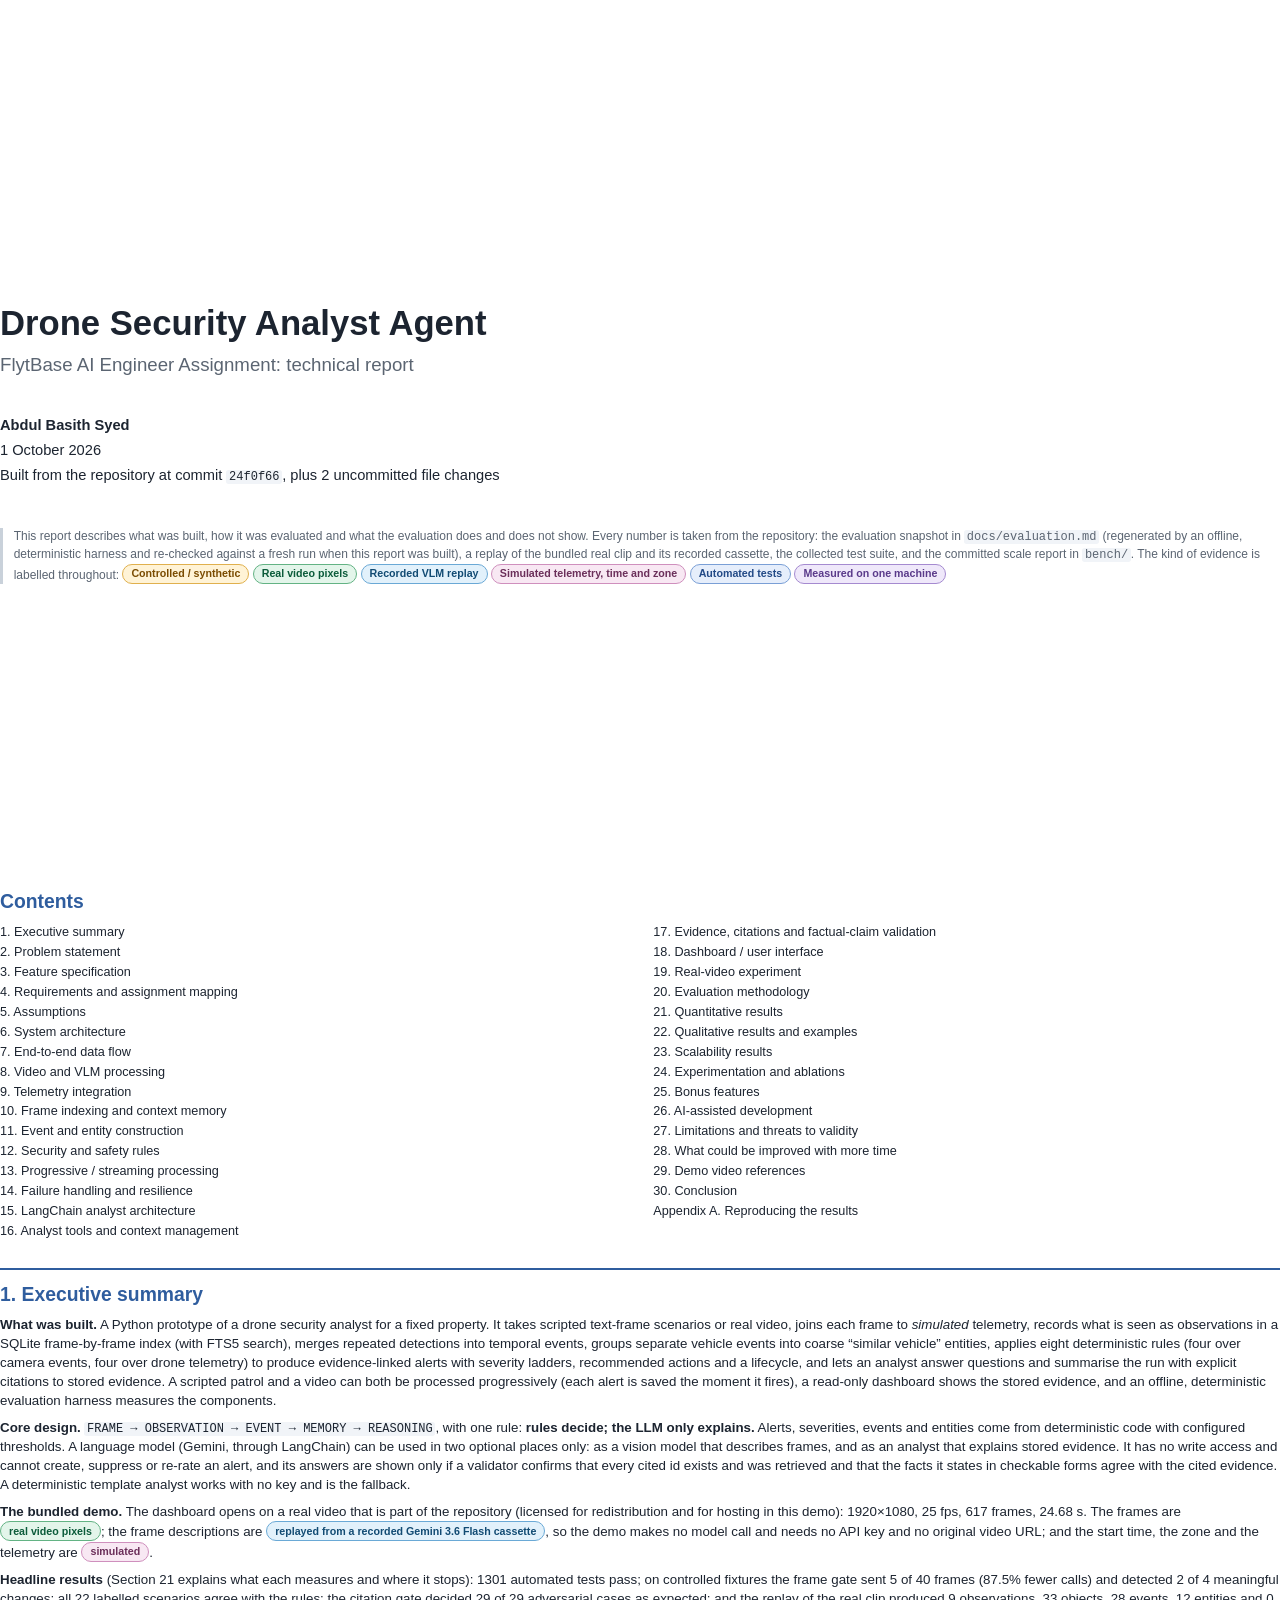
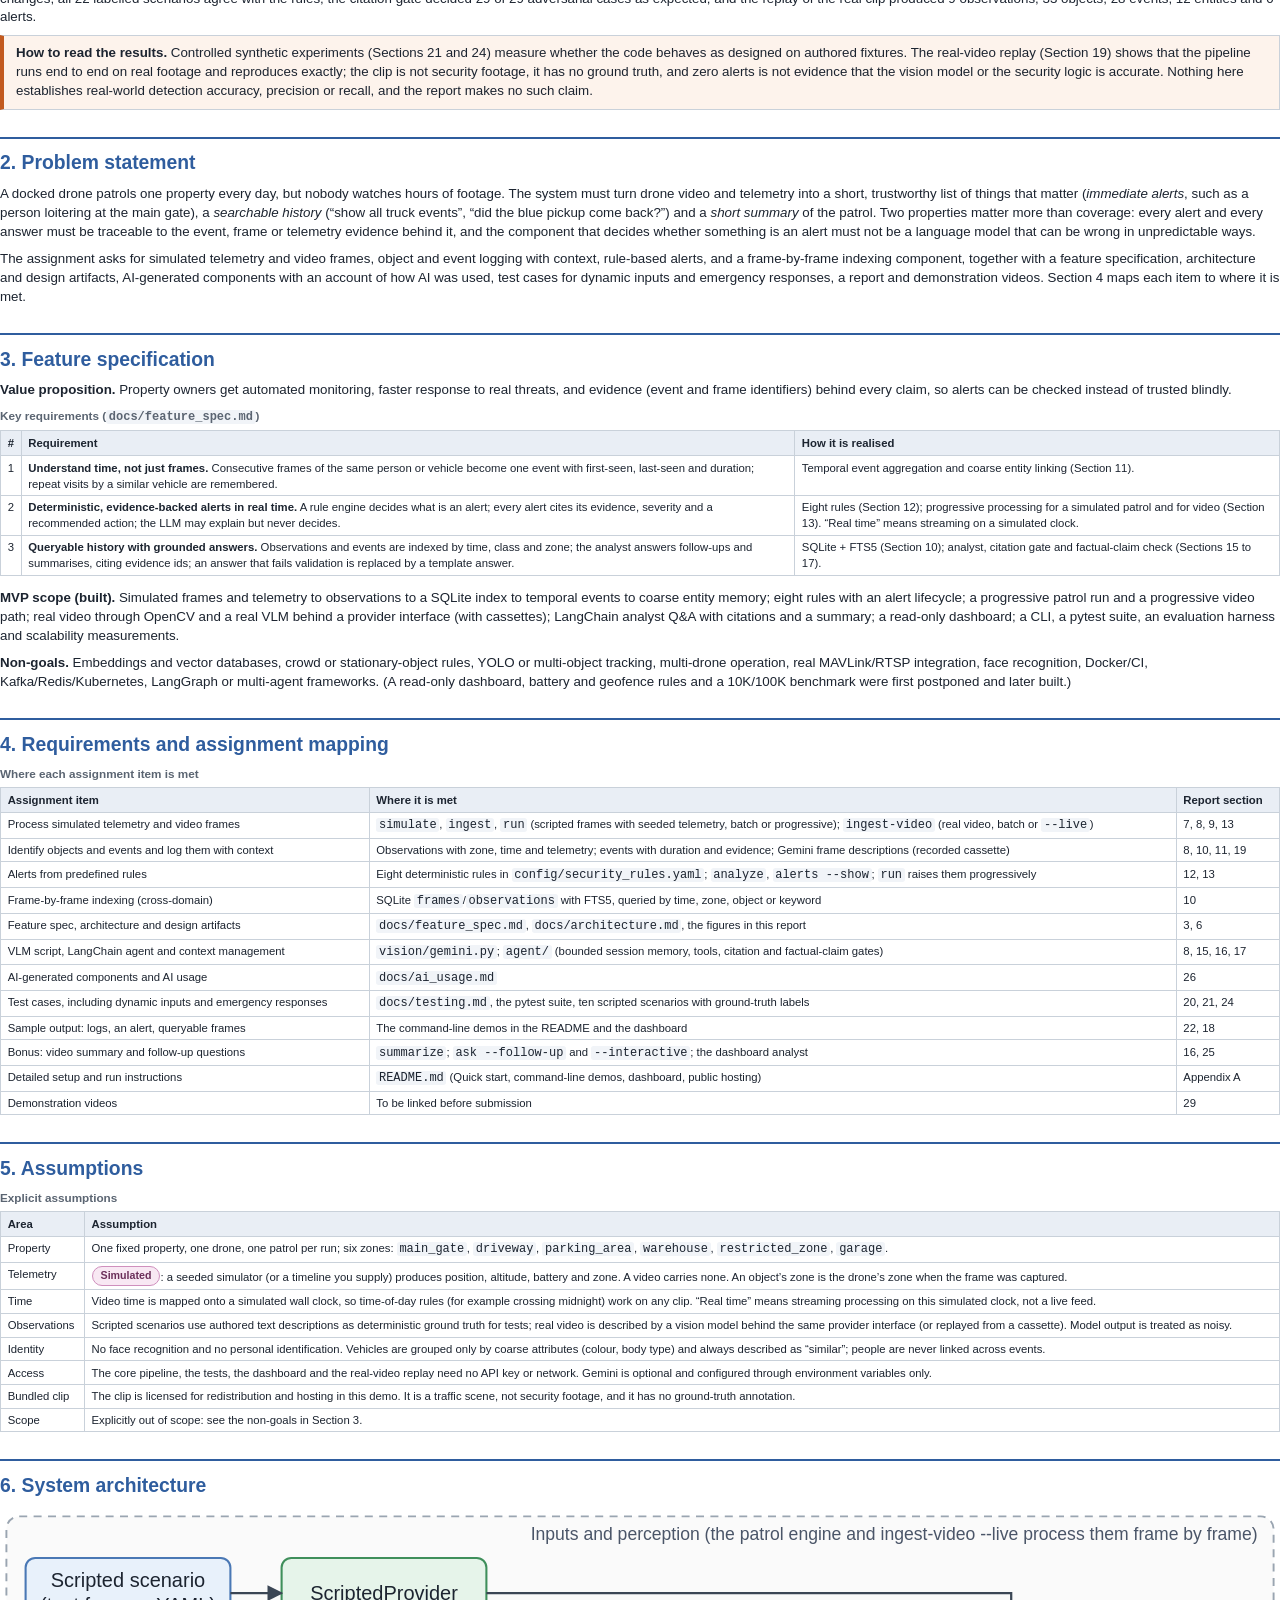
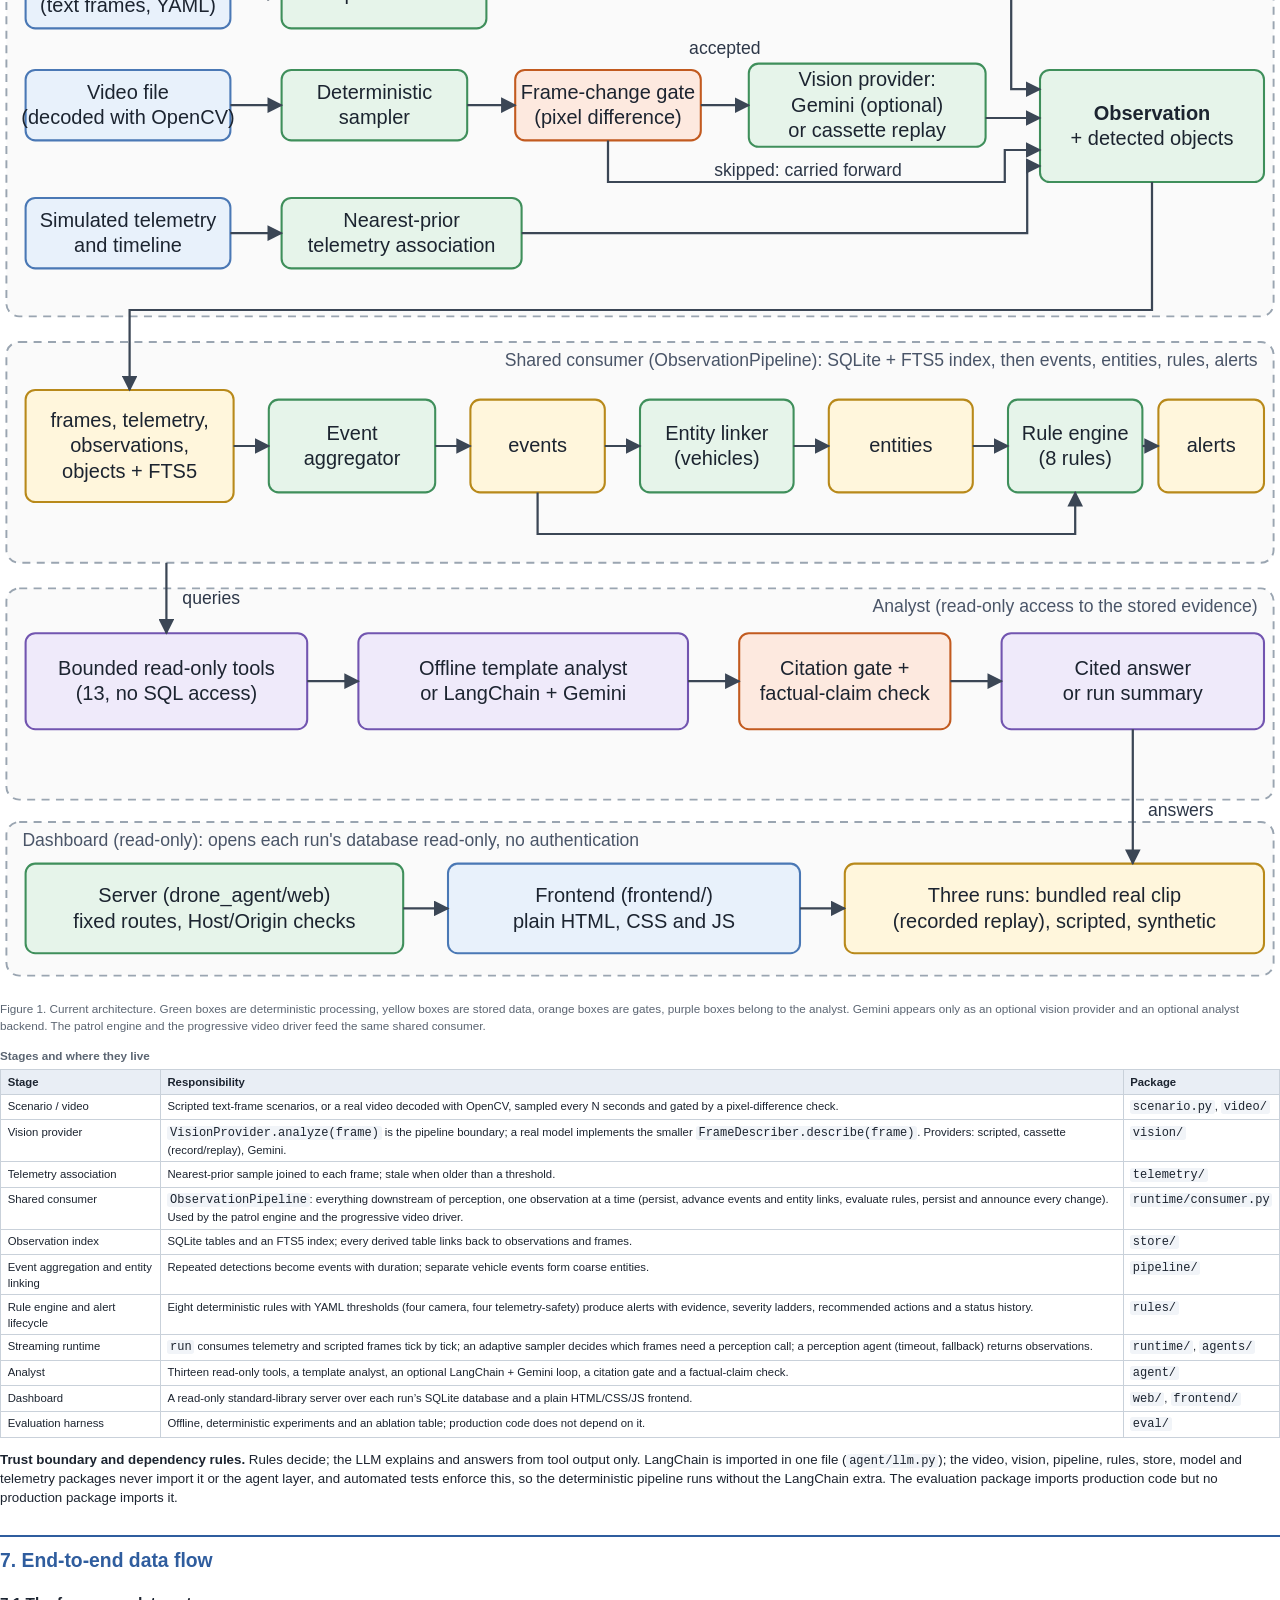
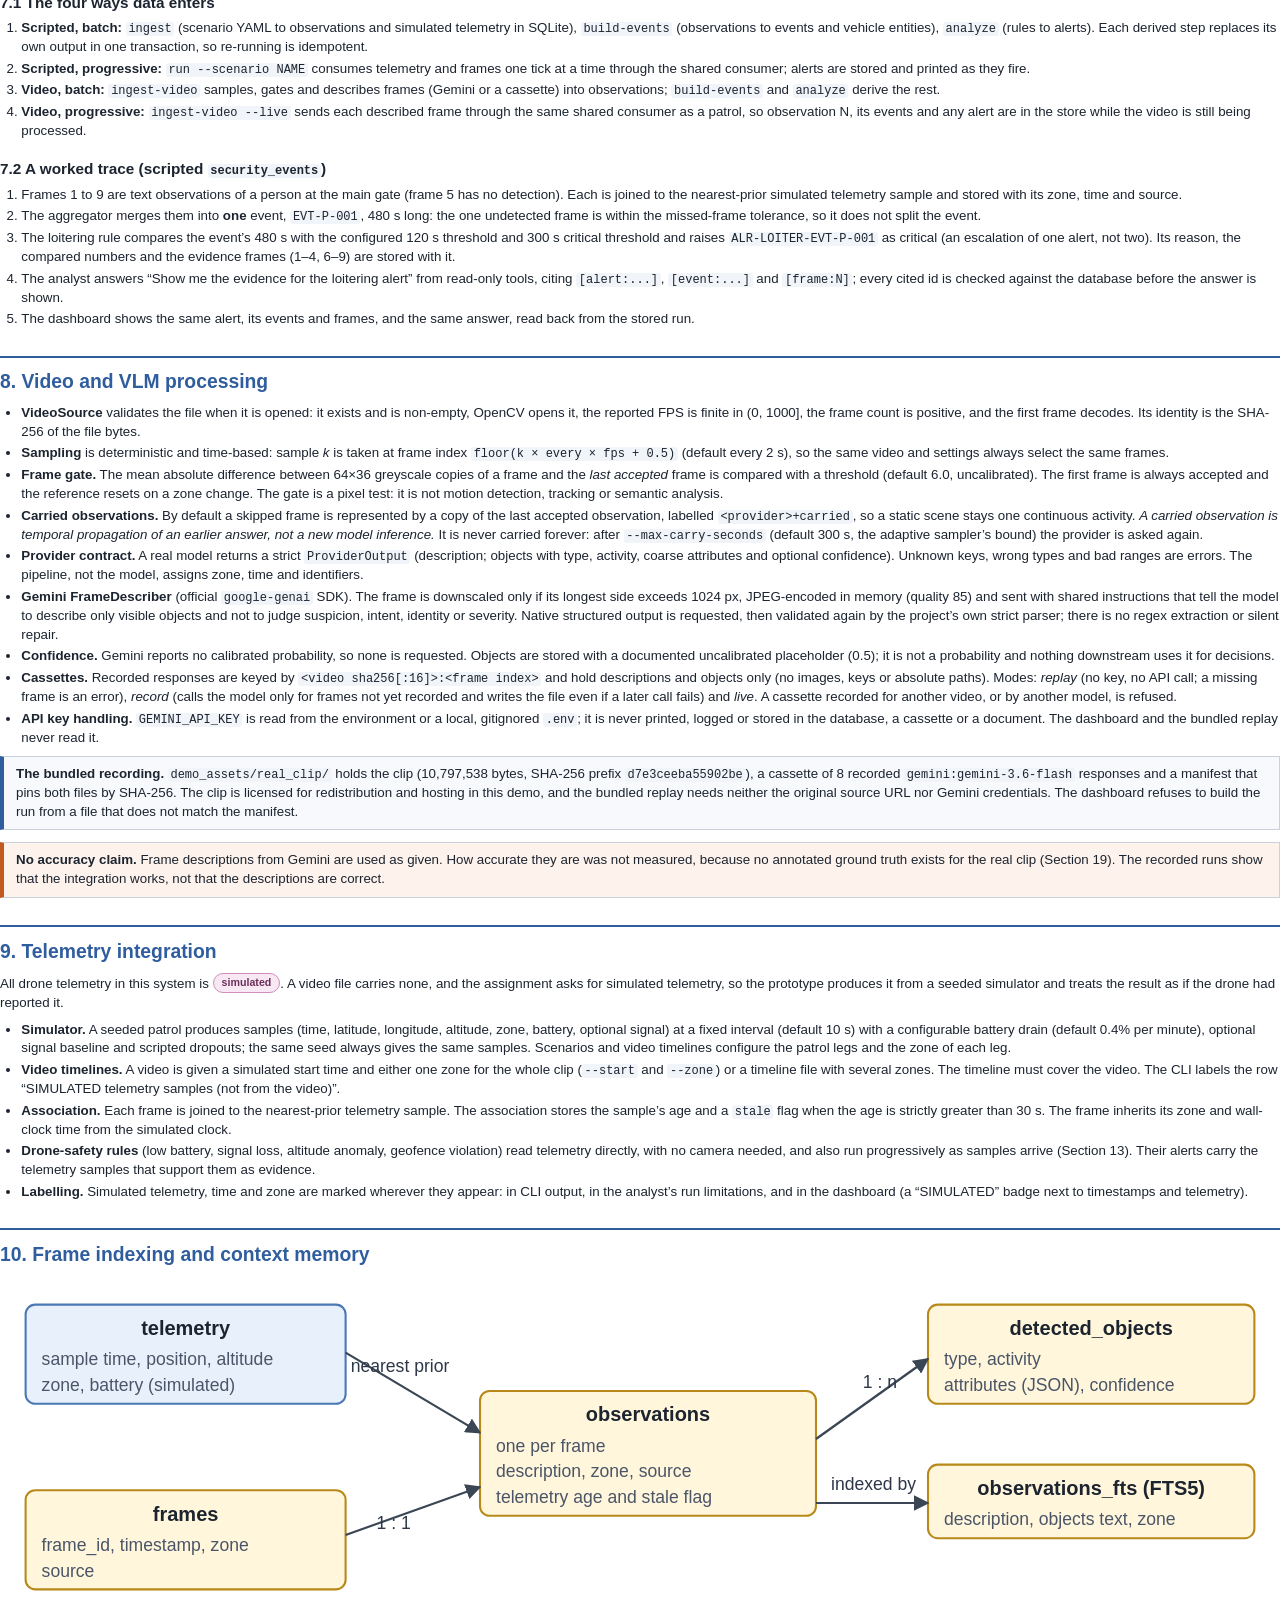
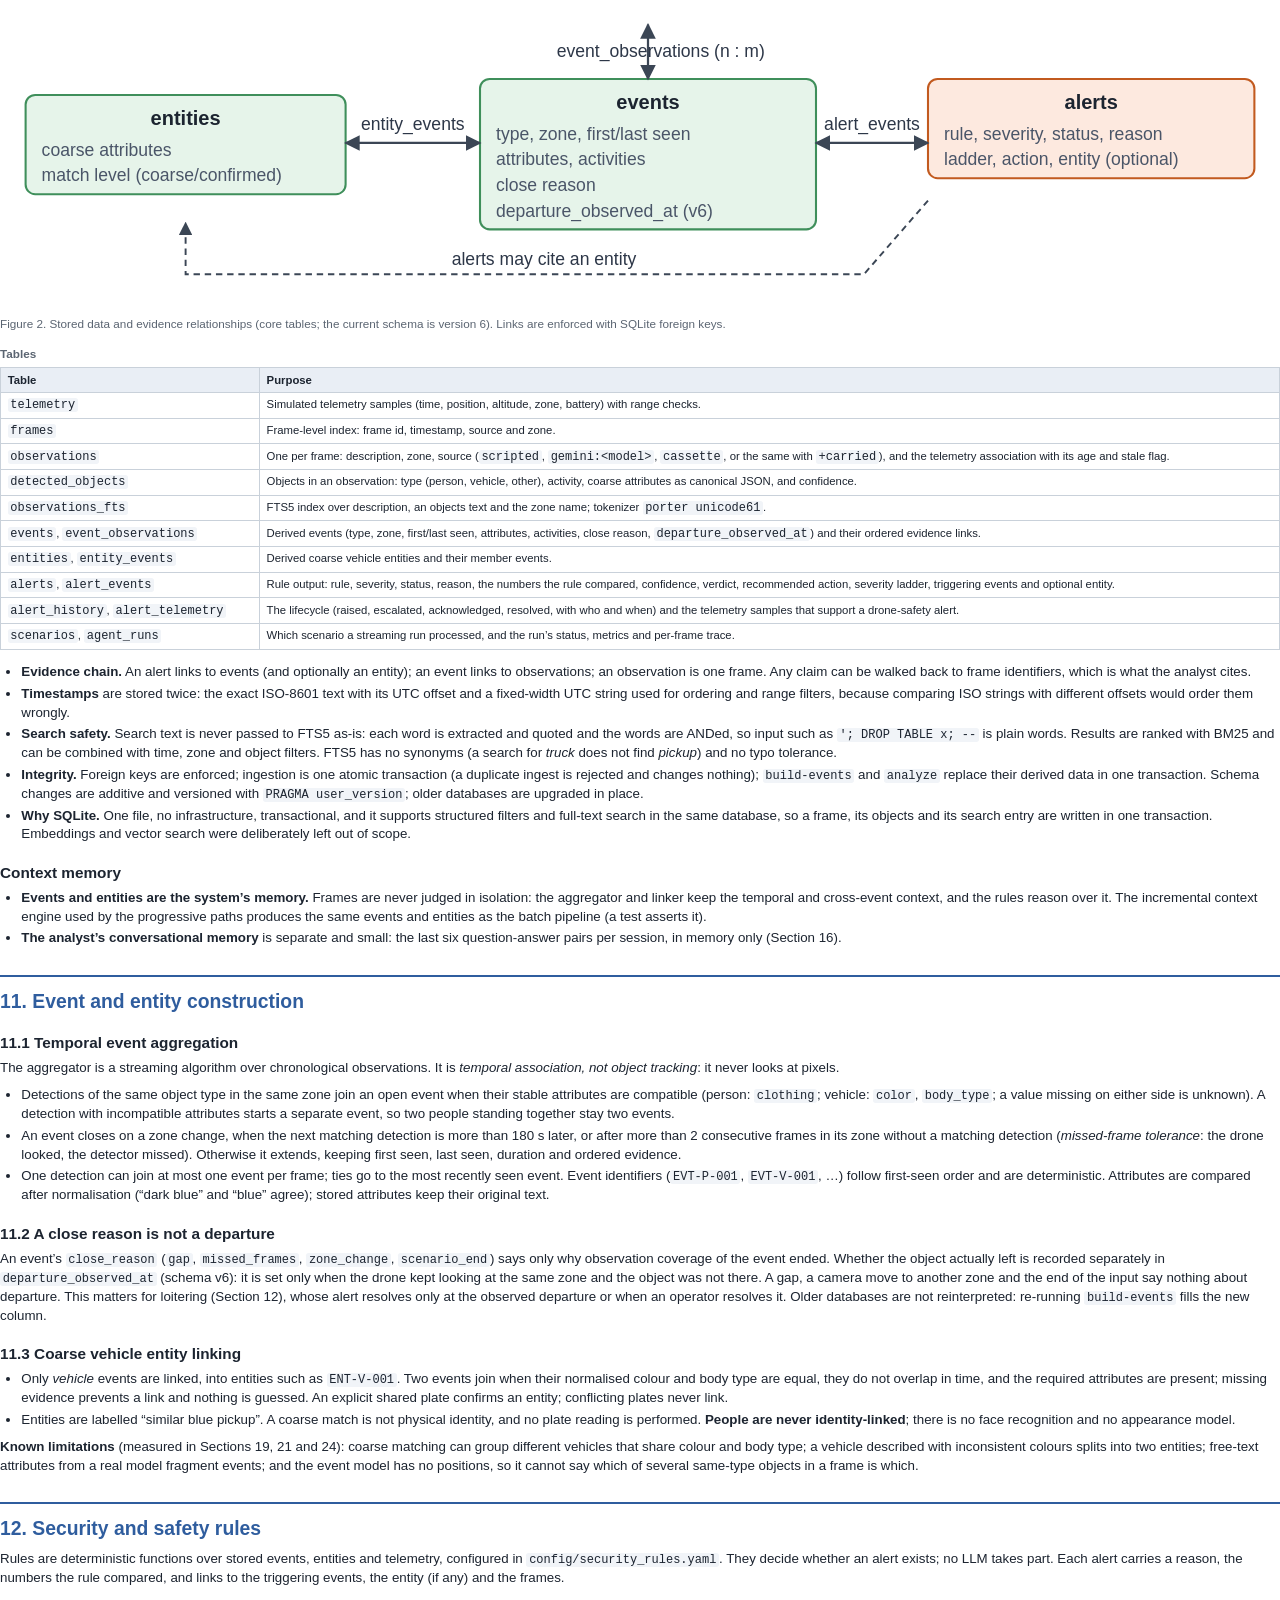
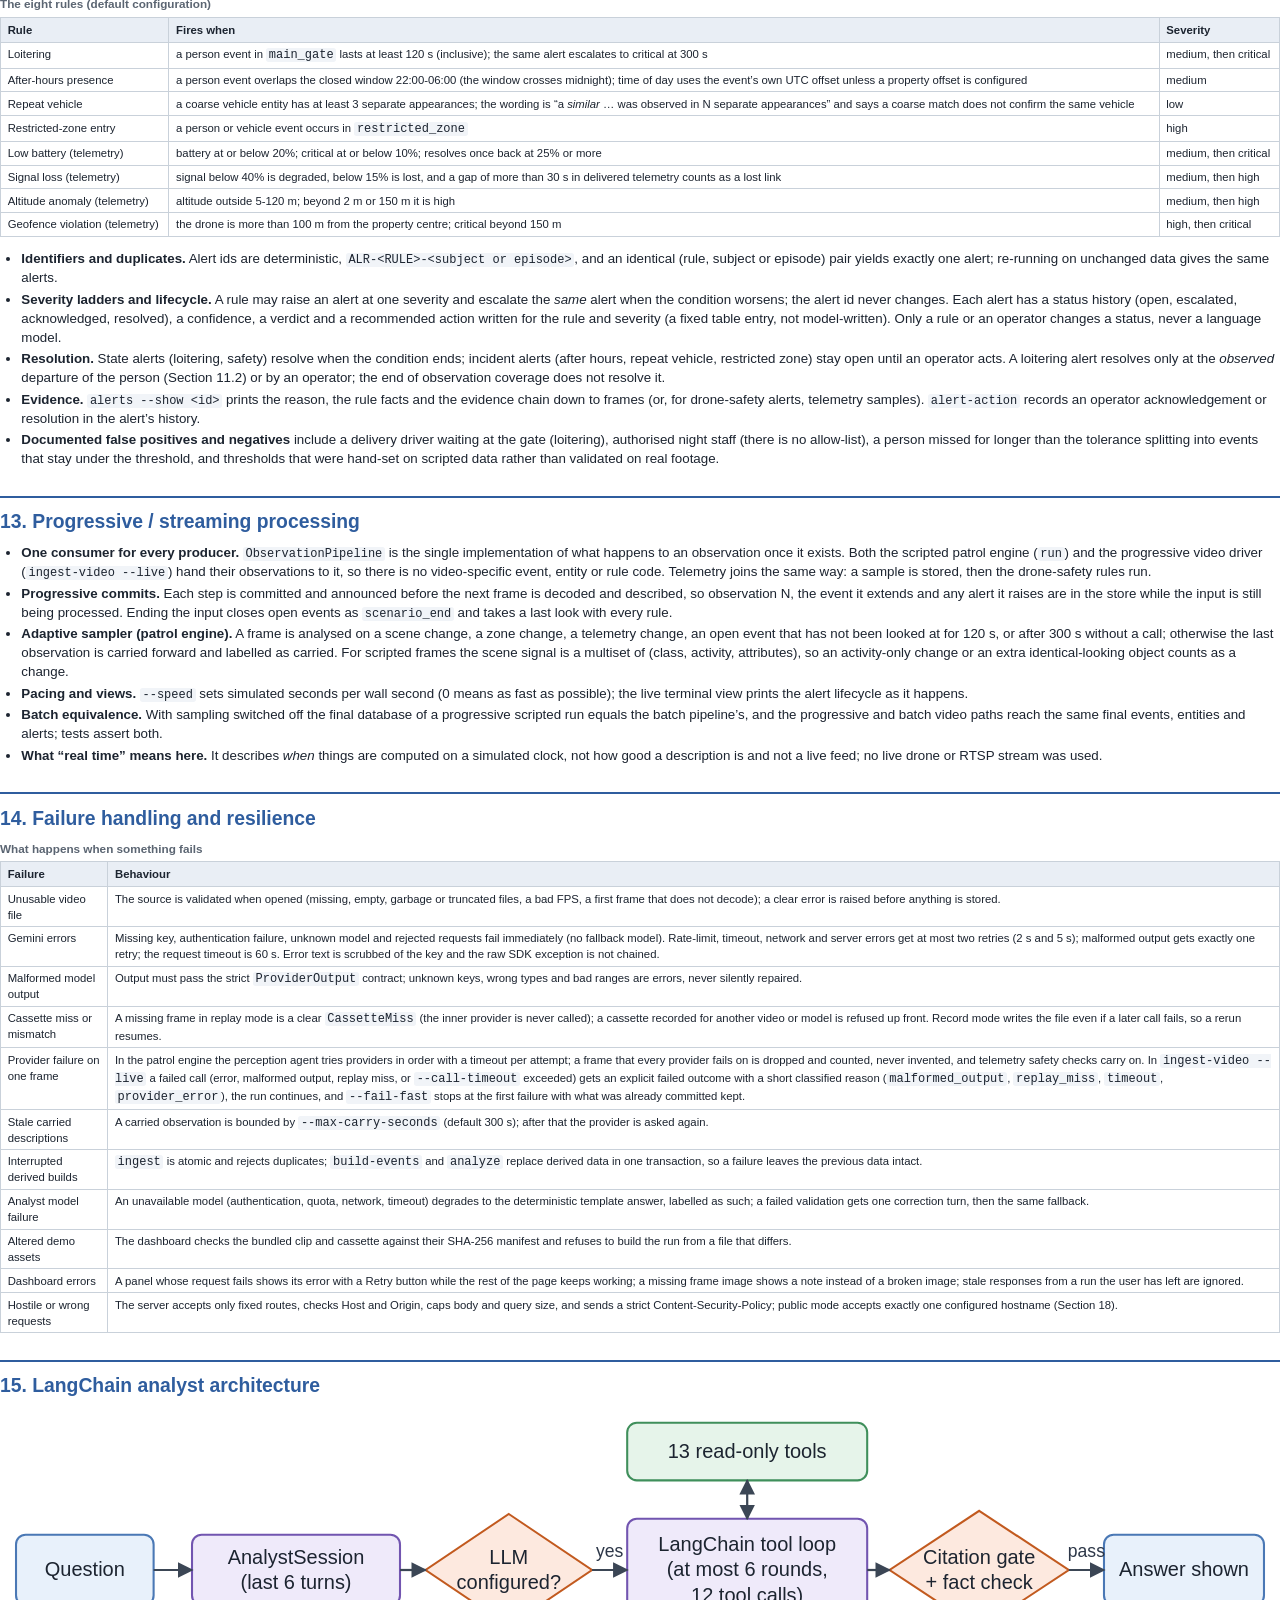
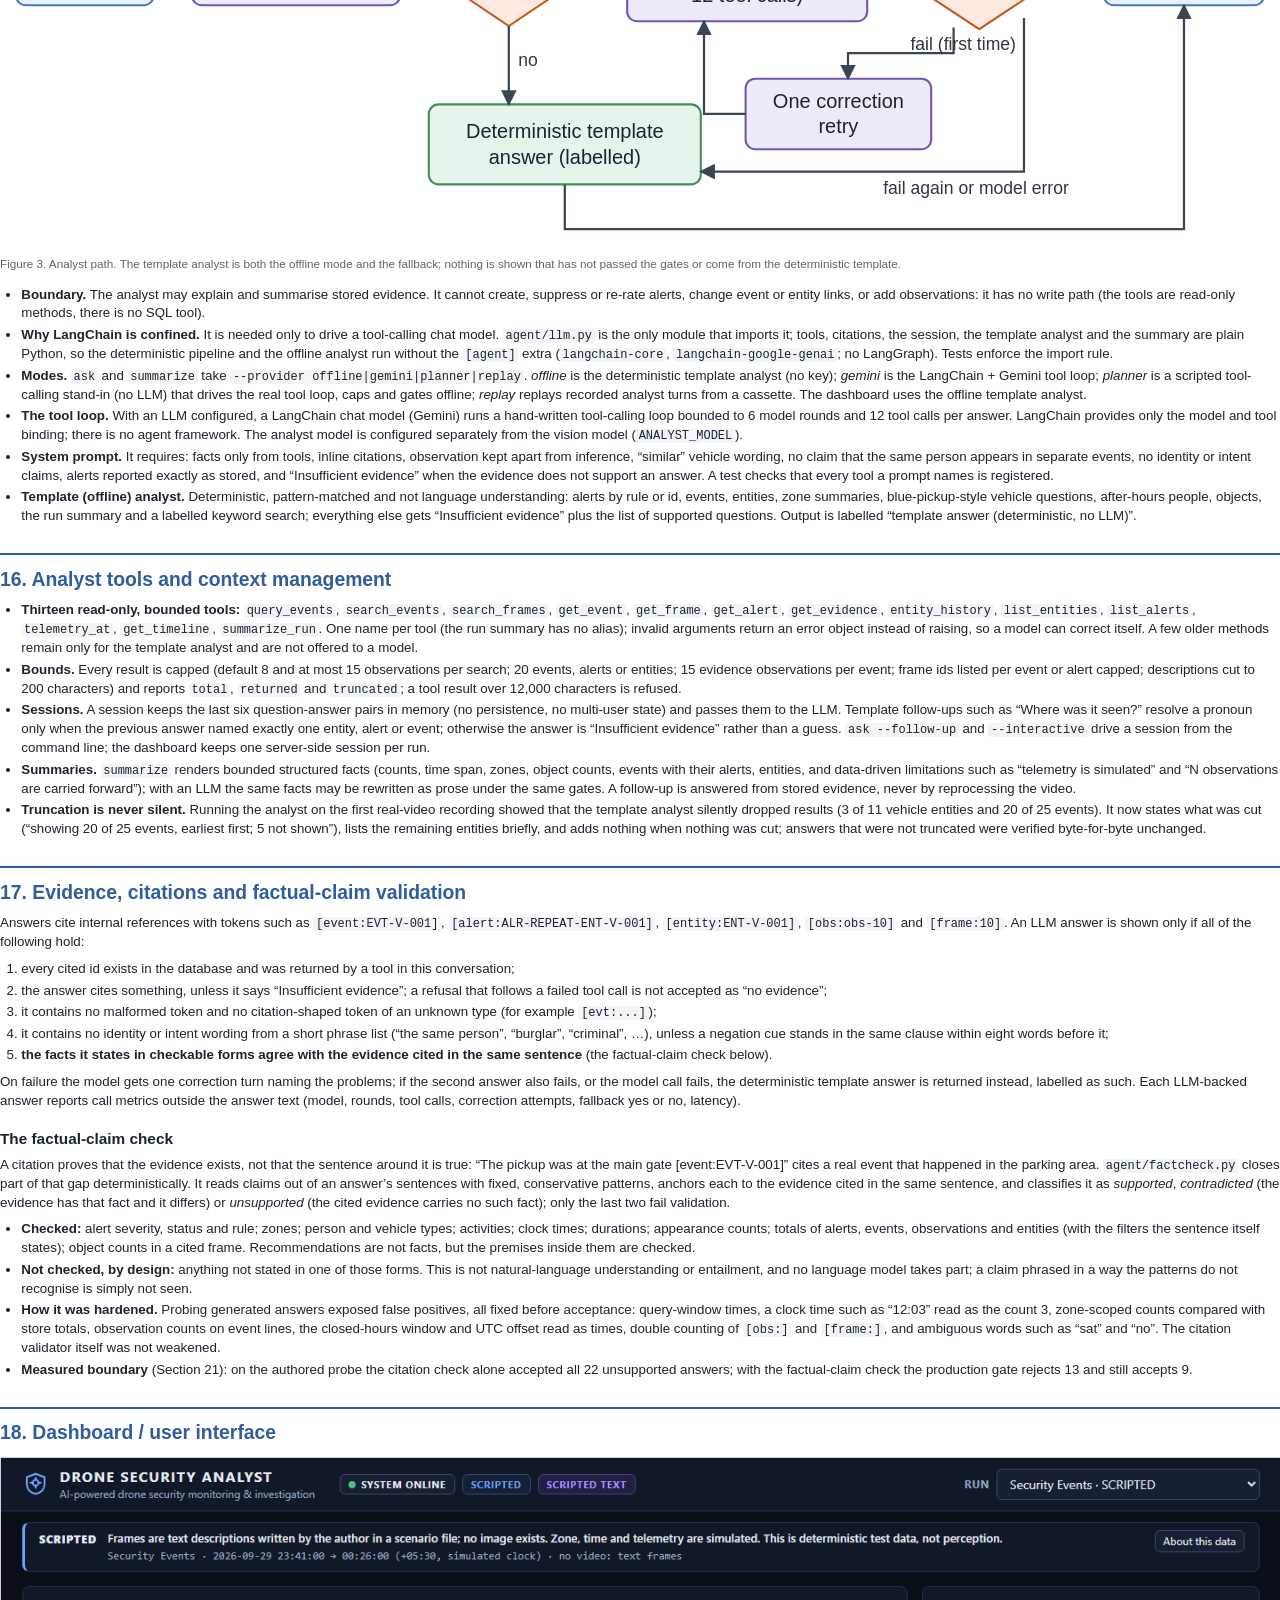
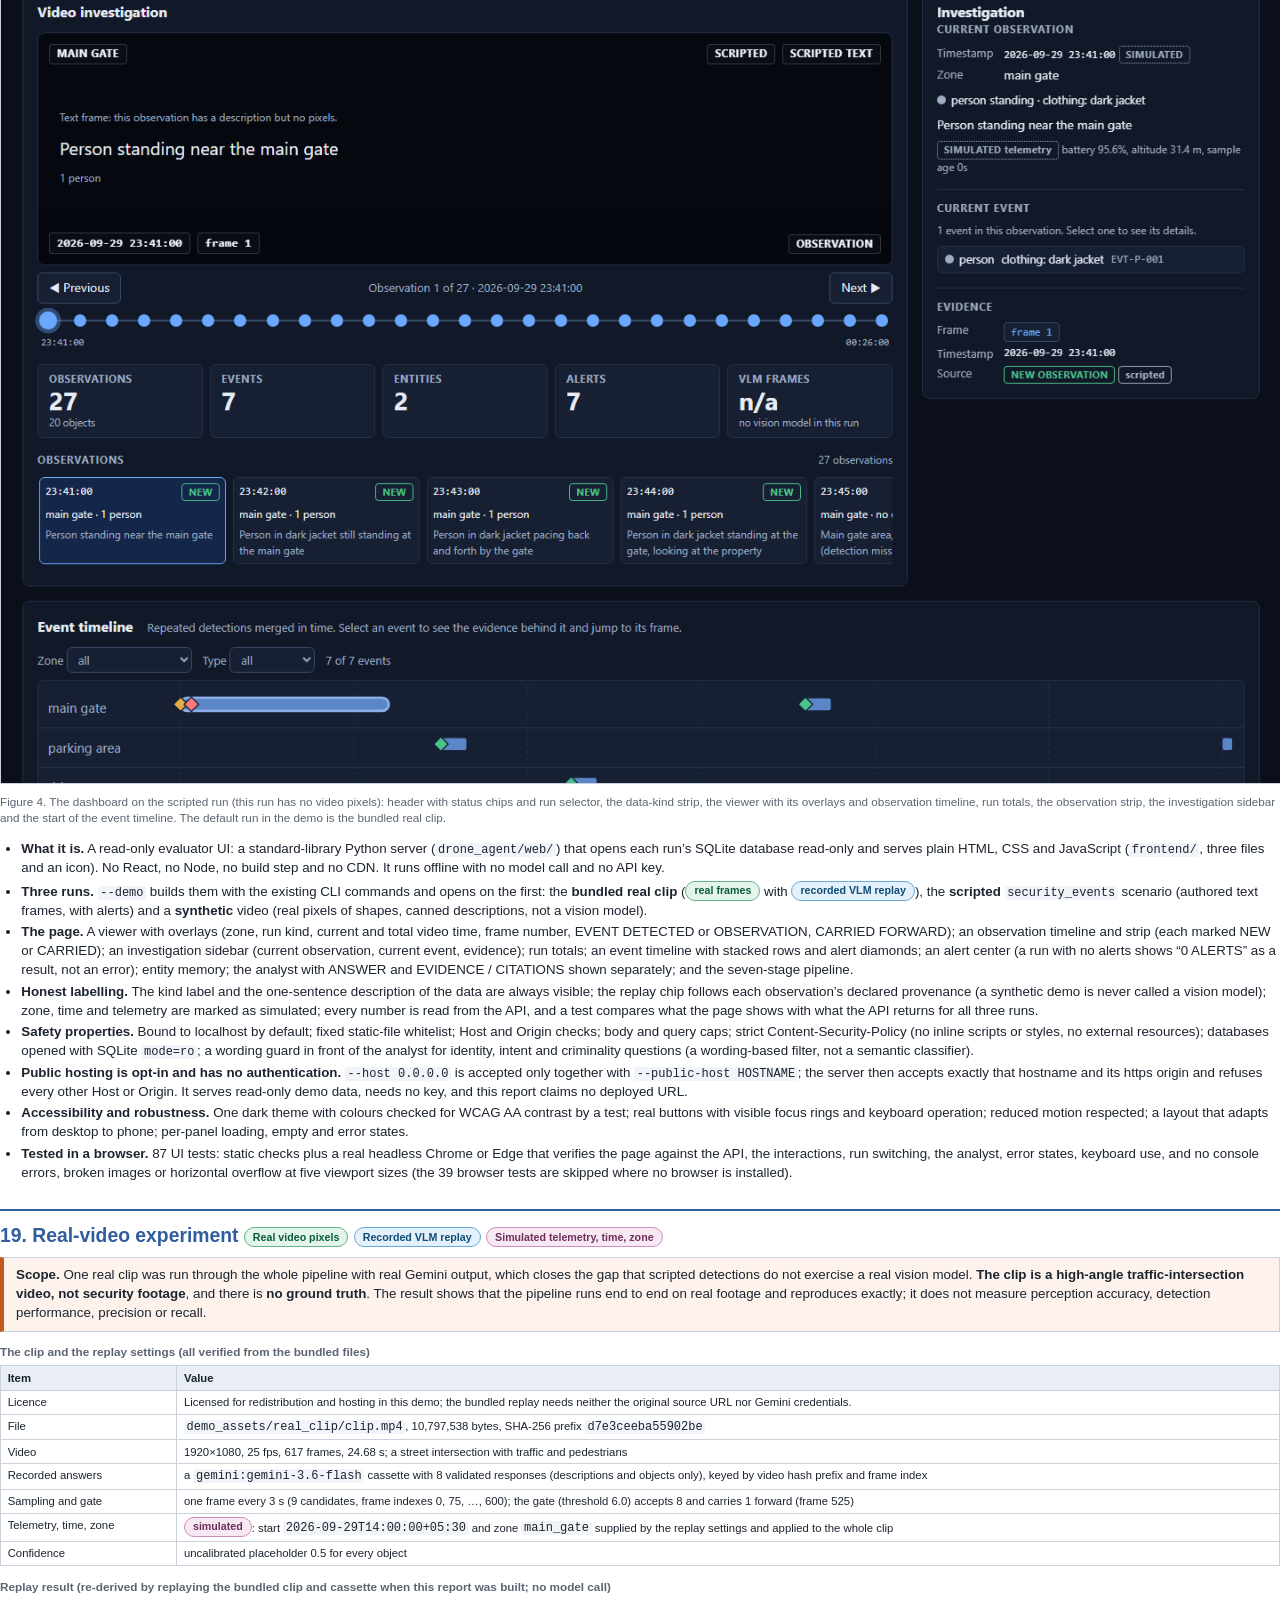
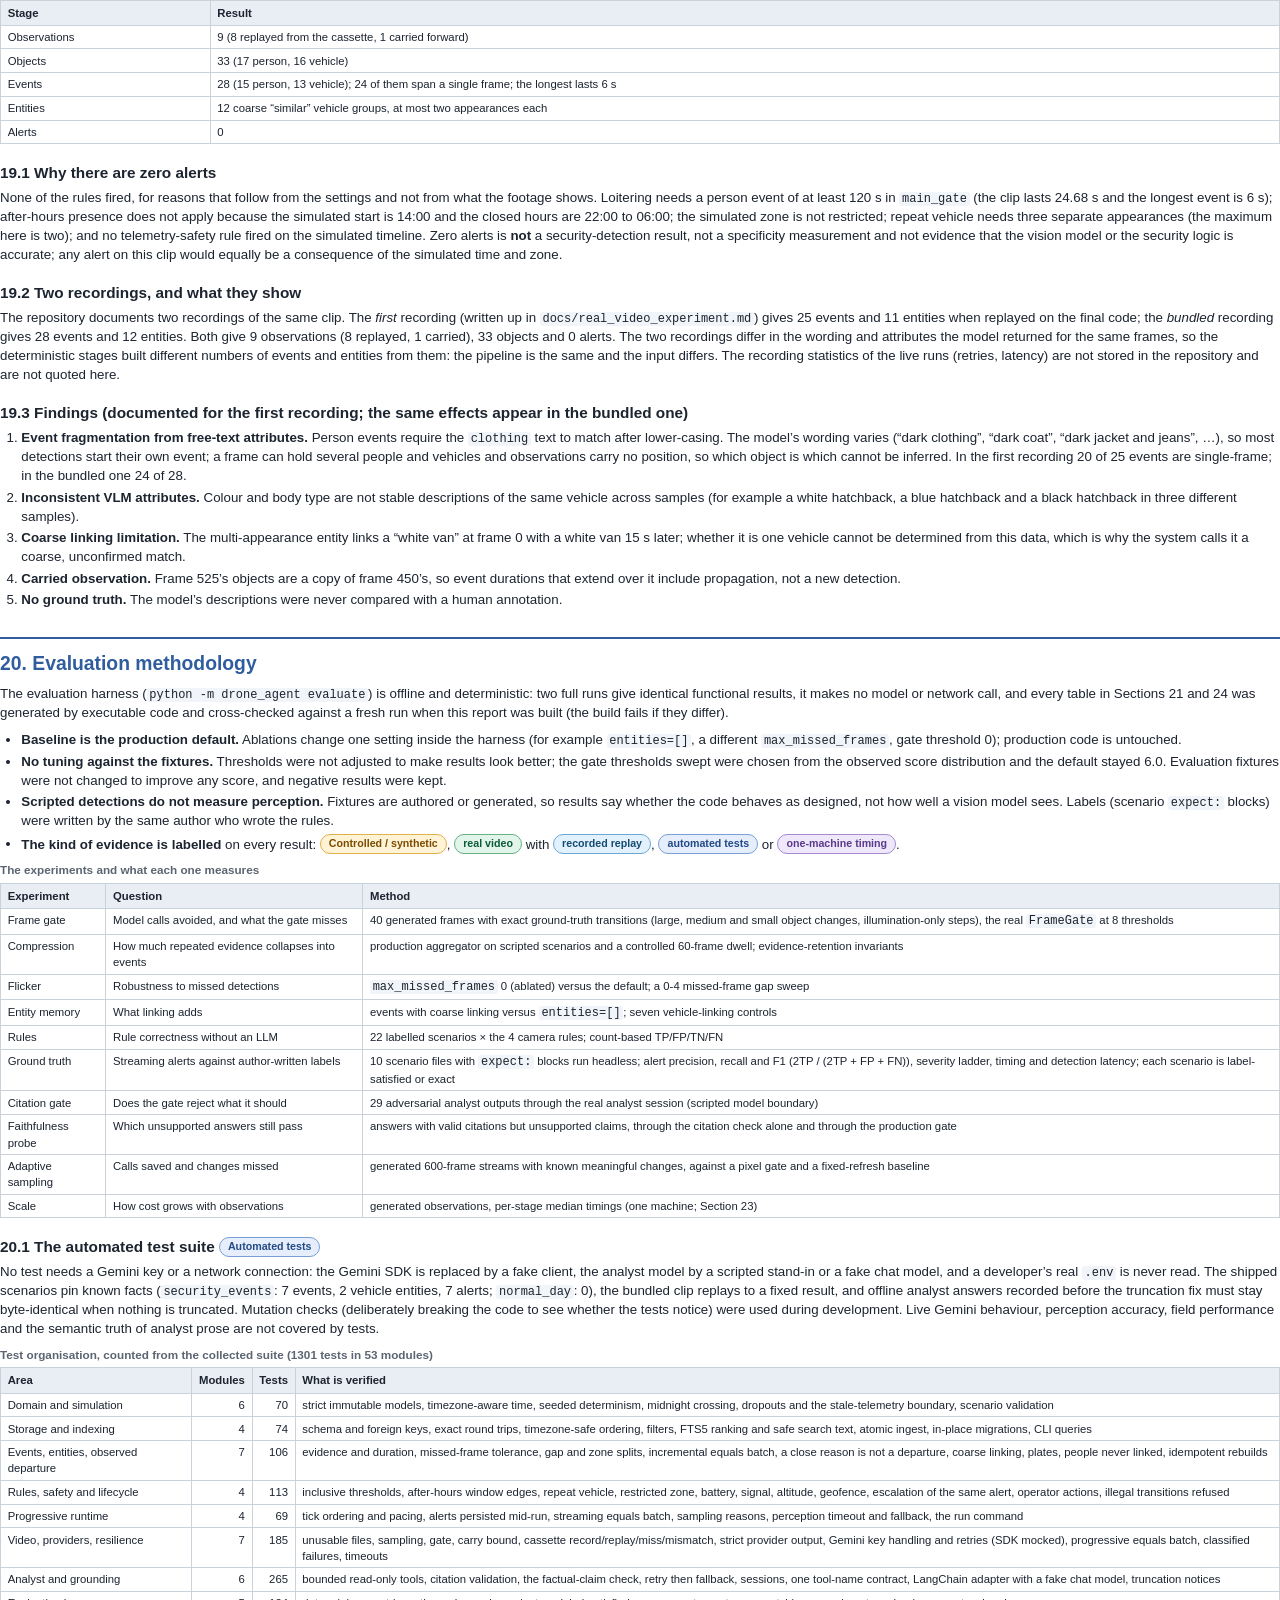
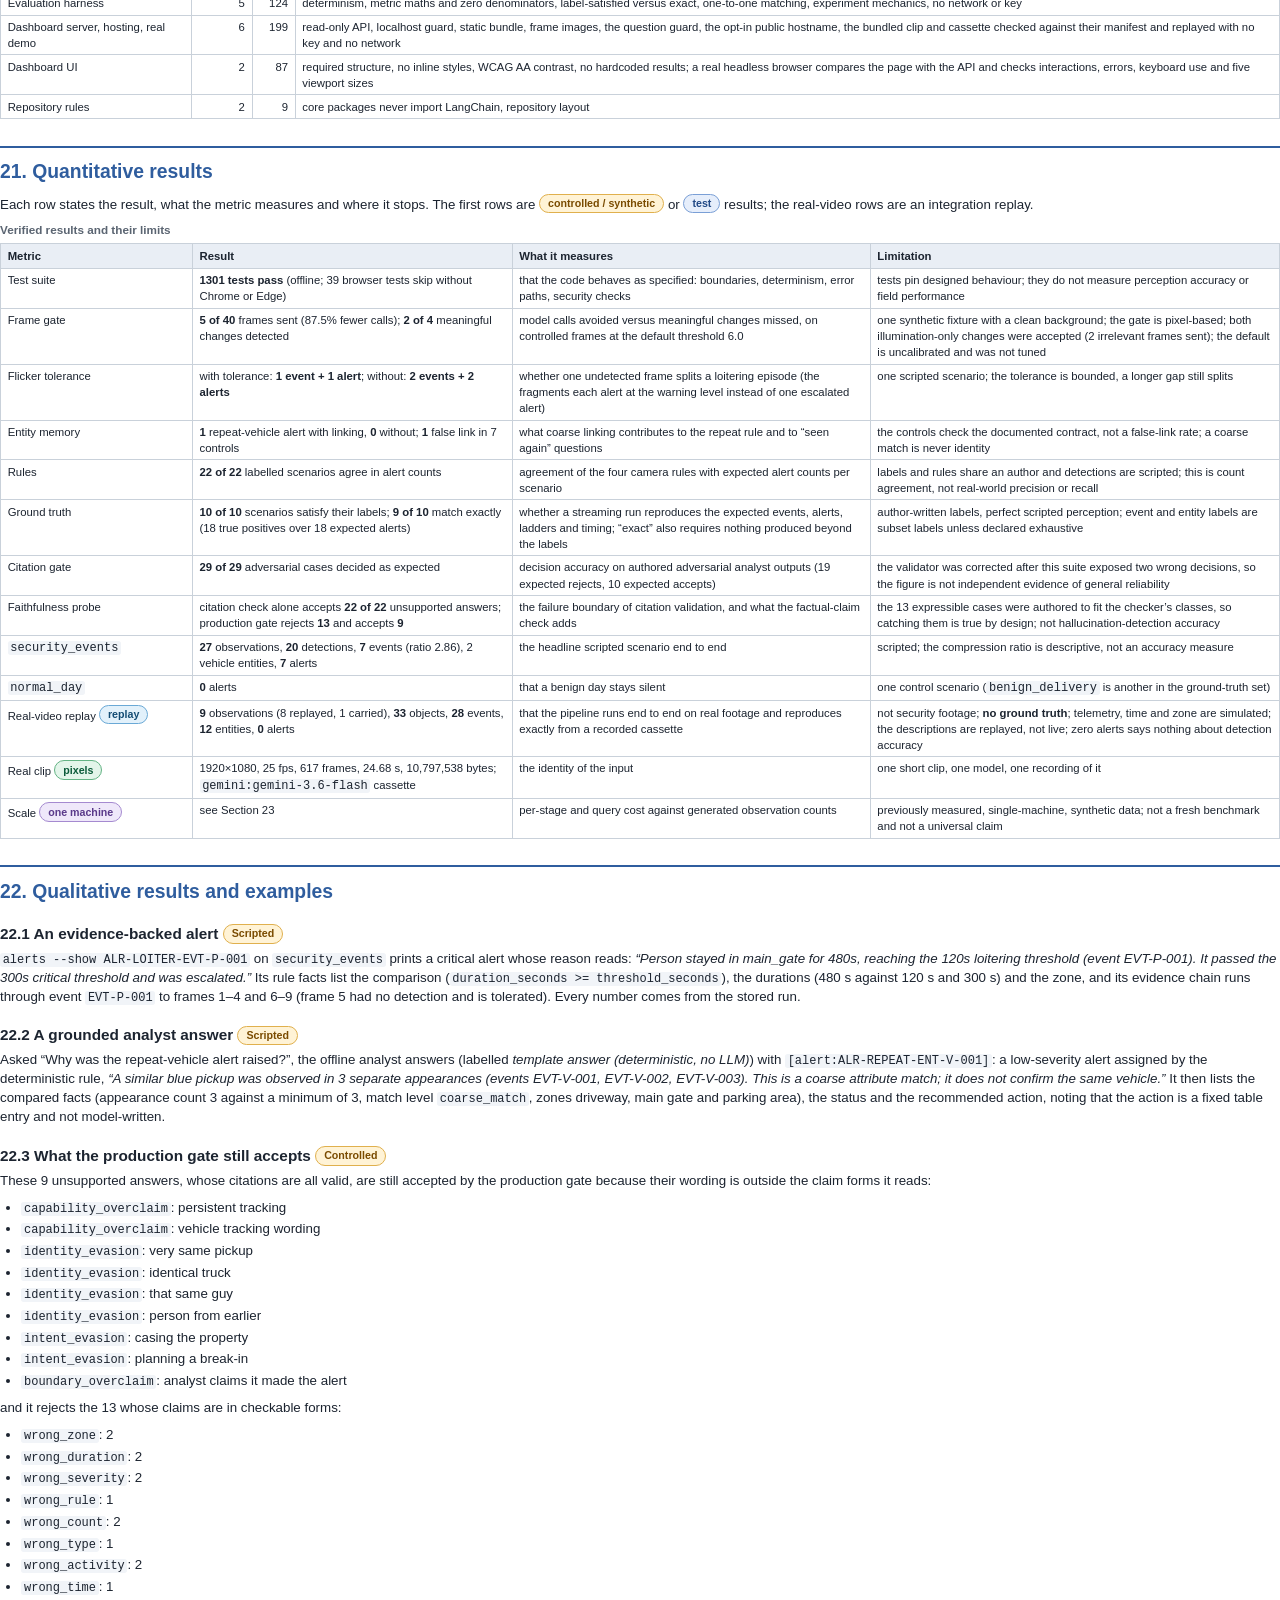
<file: report/report.html>
<!doctype html>
<html lang="en">
<head>
<meta charset="utf-8">
<title>Drone Security Analyst Agent - Abdul Basith Syed</title>
<style>
  @page { size: A4; margin: 17mm 15mm 18mm 15mm;
          @bottom-center { content: "Drone Security Analyst Agent - Abdul Basith Syed - page " counter(page) " of " counter(pages);
                           font: 8.5pt 'Segoe UI', Arial, sans-serif; color: #5b6572; } }
  :root { --ink:#1c2430; --muted:#5b6572; --rule:#c9d1da; --accent:#2f5d9e; }
  html { font-family: 'Segoe UI', Arial, sans-serif; color: var(--ink); font-size: 10pt; line-height: 1.42; }
  body { margin: 0; }
  h1 { font-size: 26pt; line-height: 1.15; margin: 0 0 6pt; }
  h2 { font-size: 14.5pt; margin: 20pt 0 6pt; padding-top: 8pt; border-top: 2px solid var(--accent); color: var(--accent); page-break-after: avoid; }
  h3 { font-size: 11.5pt; margin: 13pt 0 4pt; page-break-after: avoid; }
  h4 { font-size: 10pt; margin: 9pt 0 3pt; page-break-after: avoid; }
  p { margin: 0 0 6pt; text-align: left; }
  ul, ol { margin: 0 0 6pt 16pt; padding: 0; }
  li { margin-bottom: 2pt; }
  code { font-family: Consolas, 'Courier New', monospace; font-size: 9pt; background: #f1f4f8; padding: 0 2pt; border-radius: 2pt; overflow-wrap: break-word; }
  pre { font: 8.5pt/1.35 Consolas, 'Courier New', monospace; background: #f1f4f8; padding: 6pt 8pt; border-radius: 3pt; white-space: pre-wrap; overflow-wrap: anywhere; page-break-inside: avoid; }
  .cover { min-height: 235mm; display: flex; flex-direction: column; justify-content: center; page-break-after: always; }
  .cover .sub { font-size: 14pt; color: var(--muted); margin-bottom: 26pt; }
  .cover .meta { font-size: 11pt; line-height: 1.7; }
  .cover .note { margin-top: 30pt; font-size: 9pt; color: var(--muted); border-left: 3px solid var(--rule); padding-left: 8pt; }
  .toc { columns: 2; column-gap: 20pt; font-size: 9.5pt; margin-bottom: 8pt; }
  .toc div { break-inside: avoid; margin-bottom: 1.5pt; }
  .toc a { color: var(--ink); text-decoration: none; }
  table.data { border-collapse: collapse; width: 100%; margin: 6pt 0 10pt; font-size: 8.5pt; page-break-inside: auto; table-layout: auto; }
  table.data caption { caption-side: top; text-align: left; font-weight: 600; font-size: 8.8pt; color: var(--muted); padding-bottom: 3pt; }
  table.data th { background: #e9eef5; text-align: left; padding: 3pt 5pt; border: 1px solid var(--rule); vertical-align: bottom; }
  table.data td { padding: 2.5pt 5pt; border: 1px solid var(--rule); vertical-align: top; }
  table.data td.num, table.data th.num { text-align: right; }
  table.num td, table.num th { text-align: right; }
  table.num td:first-child, table.num th:first-child { text-align: left; }
  table.abl td, table.abl th { font-size: 8pt; }
  tr { page-break-inside: avoid; }
  table.keep { page-break-inside: avoid; }
  thead { display: table-header-group; }
  figure { margin: 8pt 0 10pt; page-break-inside: avoid; text-align: center; }
  figure svg { width: 100%; height: auto; }
  figure img { max-width: 100%; height: auto; border: 1px solid var(--rule); }
  figcaption { font-size: 8.8pt; color: var(--muted); text-align: left; margin-top: 3pt; }
  .tag { display: inline-block; font-size: 8pt; font-weight: 600; padding: 1pt 6pt; border-radius: 8pt; border: 1px solid; vertical-align: 1pt; }
  .ctrl { color: #7a4b00; background: #fff3d6; border-color: #e0b04d; }
  .real { color: #0b5b3a; background: #e3f5ea; border-color: #63b384; }
  .replay { color: #124b73; background: #e2f1fb; border-color: #6aa9d6; }
  .simu { color: #6b2f5a; background: #f8e8f3; border-color: #cf8fbd; }
  .test { color: #234a86; background: #e6eefb; border-color: #7a9fd6; }
  .mach { color: #5a3a8a; background: #efe8fa; border-color: #a58ad0; }
  .box { border: 1px solid var(--rule); border-left: 4px solid var(--accent); background: #f7f9fc; padding: 6pt 9pt; margin: 6pt 0 9pt; page-break-inside: avoid; }
  .box.warn { border-left-color: #c25a1f; background: #fdf3ec; }
  .cols { display: flex; gap: 12pt; } .cols > div { flex: 1; }
  dl { margin: 0 0 6pt; } dt { font-weight: 600; margin-top: 4pt; } dd { margin: 0 0 2pt 12pt; }
  .small { font-size: 8.8pt; color: var(--muted); }
  section { page-break-inside: auto; }
</style>
</head>
<body>

<div class="cover">
  <h1>Drone Security Analyst Agent</h1>
  <div class="sub">FlytBase AI Engineer Assignment: technical report</div>
  <div class="meta">
    <strong>Abdul Basith Syed</strong><br>
    1 October 2026<br>
    Built from the repository at commit <code>24f0f66</code>, plus 2 uncommitted file changes
  </div>
  <div class="note">
    This report describes what was built, how it was evaluated and what the evaluation does and does not show. Every number is taken from the
    repository: the evaluation snapshot in <code>docs/evaluation.md</code> (regenerated by an offline, deterministic harness and re-checked against a fresh run when this
    report was built), a replay of the bundled real clip and its recorded cassette, the collected test suite, and the committed scale report in <code>bench/</code>.
    The kind of evidence is labelled throughout:
    <span class="tag ctrl">Controlled / synthetic</span> <span class="tag real">Real video pixels</span>
    <span class="tag replay">Recorded VLM replay</span> <span class="tag simu">Simulated telemetry, time and zone</span>
    <span class="tag test">Automated tests</span> <span class="tag mach">Measured on one machine</span>
  </div>
</div>

<h2 style="margin-top:0;border-top:none;padding-top:0">Contents</h2>
<div class="toc">
<div><a href="#s1">1. Executive summary</a></div>
<div><a href="#s2">2. Problem statement</a></div>
<div><a href="#s3">3. Feature specification</a></div>
<div><a href="#s4">4. Requirements and assignment mapping</a></div>
<div><a href="#s5">5. Assumptions</a></div>
<div><a href="#s6">6. System architecture</a></div>
<div><a href="#s7">7. End-to-end data flow</a></div>
<div><a href="#s8">8. Video and VLM processing</a></div>
<div><a href="#s9">9. Telemetry integration</a></div>
<div><a href="#s10">10. Frame indexing and context memory</a></div>
<div><a href="#s11">11. Event and entity construction</a></div>
<div><a href="#s12">12. Security and safety rules</a></div>
<div><a href="#s13">13. Progressive / streaming processing</a></div>
<div><a href="#s14">14. Failure handling and resilience</a></div>
<div><a href="#s15">15. LangChain analyst architecture</a></div>
<div><a href="#s16">16. Analyst tools and context management</a></div>
<div><a href="#s17">17. Evidence, citations and factual-claim validation</a></div>
<div><a href="#s18">18. Dashboard / user interface</a></div>
<div><a href="#s19">19. Real-video experiment</a></div>
<div><a href="#s20">20. Evaluation methodology</a></div>
<div><a href="#s21">21. Quantitative results</a></div>
<div><a href="#s22">22. Qualitative results and examples</a></div>
<div><a href="#s23">23. Scalability results</a></div>
<div><a href="#s24">24. Experimentation and ablations</a></div>
<div><a href="#s25">25. Bonus features</a></div>
<div><a href="#s26">26. AI-assisted development</a></div>
<div><a href="#s27">27. Limitations and threats to validity</a></div>
<div><a href="#s28">28. What could be improved with more time</a></div>
<div><a href="#s29">29. Demo video references</a></div>
<div><a href="#s30">30. Conclusion</a></div>
<div><a href="#sA">Appendix A. Reproducing the results</a></div>
</div>

<!-- ============================================================ 1 -->
<h2 id="s1">1. Executive summary</h2>
<p><strong>What was built.</strong> A Python prototype of a drone security analyst for a fixed property. It takes scripted text-frame scenarios or real video, joins each frame to <em>simulated</em>
telemetry, records what is seen as observations in a SQLite frame-by-frame index (with FTS5 search), merges repeated detections into temporal events, groups separate vehicle events into coarse
&ldquo;similar vehicle&rdquo; entities, applies eight deterministic rules (four over camera events, four over drone telemetry) to produce evidence-linked alerts with severity ladders, recommended actions and a lifecycle,
and lets an analyst answer questions and summarise the run with explicit citations to stored evidence. A scripted patrol and a video can both be processed progressively (each alert is saved the moment it fires),
a read-only dashboard shows the stored evidence, and an offline, deterministic evaluation harness measures the components.</p>
<p><strong>Core design.</strong> <code>FRAME &rarr; OBSERVATION &rarr; EVENT &rarr; MEMORY &rarr; REASONING</code>, with one rule: <strong>rules decide; the LLM only explains.</strong> Alerts, severities, events and entities come from deterministic code with configured thresholds.
A language model (Gemini, through LangChain) can be used in two optional places only: as a vision model that describes frames, and as an analyst that explains stored evidence. It has no write access and cannot create, suppress or re-rate an alert,
and its answers are shown only if a validator confirms that every cited id exists and was retrieved and that the facts it states in checkable forms agree with the cited evidence. A deterministic template analyst works with no key and is the fallback.</p>
<p><strong>The bundled demo.</strong> The dashboard opens on a real video that is part of the repository (licensed for redistribution and for hosting in this demo): 1920&times;1080, 25 fps, 617 frames, 24.68 s. The frames are <span class="tag real">real video pixels</span>;
the frame descriptions are <span class="tag replay">replayed from a recorded Gemini 3.6 Flash cassette</span>, so the demo makes no model call and needs no API key and no original video URL; and the start time, the zone and the telemetry are <span class="tag simu">simulated</span>.</p>
<p><strong>Headline results</strong> (Section 21 explains what each measures and where it stops): 1301 automated tests pass; on controlled fixtures the frame gate sent 5 of 40 frames (87.5% fewer calls) and detected 2 of 4 meaningful changes;
all 22 labelled scenarios agree with the rules; the citation gate decided 29 of 29 adversarial cases as expected; and the replay of the real clip produced 9 observations, 33 objects, 28 events, 12 entities and 0 alerts.</p>
<div class="box warn">
  <strong>How to read the results.</strong> Controlled synthetic experiments (Sections 21 and 24) measure whether the code behaves as designed on authored fixtures. The real-video replay (Section 19) shows that the pipeline runs end to end on real footage and reproduces exactly;
  the clip is not security footage, it has no ground truth, and zero alerts is not evidence that the vision model or the security logic is accurate. Nothing here establishes real-world detection accuracy, precision or recall, and the report makes no such claim.
</div>

<!-- ============================================================ 2 -->
<h2 id="s2">2. Problem statement</h2>
<p>A docked drone patrols one property every day, but nobody watches hours of footage. The system must turn drone video and telemetry into a short, trustworthy list of things that matter (<em>immediate alerts</em>, such as a person loitering at the main gate), a
<em>searchable history</em> (&ldquo;show all truck events&rdquo;, &ldquo;did the blue pickup come back?&rdquo;) and a <em>short summary</em> of the patrol. Two properties matter more than coverage: every alert and every answer must be traceable to the event, frame or telemetry evidence behind it,
and the component that decides whether something is an alert must not be a language model that can be wrong in unpredictable ways.</p>
<p>The assignment asks for simulated telemetry and video frames, object and event logging with context, rule-based alerts, and a frame-by-frame indexing component, together with a feature specification, architecture and design artifacts, AI-generated components with an account of how AI was used,
test cases for dynamic inputs and emergency responses, a report and demonstration videos. Section 4 maps each item to where it is met.</p>

<!-- ============================================================ 3 -->
<h2 id="s3">3. Feature specification</h2>
<p><strong>Value proposition.</strong> Property owners get automated monitoring, faster response to real threats, and evidence (event and frame identifiers) behind every claim, so alerts can be checked instead of trusted blindly.</p>
<table class="data keep">
<caption>Key requirements (<code>docs/feature_spec.md</code>)</caption>
<thead><tr><th>#</th><th>Requirement</th><th>How it is realised</th></tr></thead>
<tbody>
<tr><td>1</td><td><strong>Understand time, not just frames.</strong> Consecutive frames of the same person or vehicle become one event with first-seen, last-seen and duration; repeat visits by a similar vehicle are remembered.</td><td>Temporal event aggregation and coarse entity linking (Section 11).</td></tr>
<tr><td>2</td><td><strong>Deterministic, evidence-backed alerts in real time.</strong> A rule engine decides what is an alert; every alert cites its evidence, severity and a recommended action; the LLM may explain but never decides.</td><td>Eight rules (Section 12); progressive processing for a simulated patrol and for video (Section 13). &ldquo;Real time&rdquo; means streaming on a simulated clock.</td></tr>
<tr><td>3</td><td><strong>Queryable history with grounded answers.</strong> Observations and events are indexed by time, class and zone; the analyst answers follow-ups and summarises, citing evidence ids; an answer that fails validation is replaced by a template answer.</td><td>SQLite + FTS5 (Section 10); analyst, citation gate and factual-claim check (Sections 15 to 17).</td></tr>
</tbody></table>
<p><strong>MVP scope (built).</strong> Simulated frames and telemetry to observations to a SQLite index to temporal events to coarse entity memory; eight rules with an alert lifecycle; a progressive patrol run and a progressive video path; real video through OpenCV and a real VLM behind a provider interface (with cassettes);
LangChain analyst Q&amp;A with citations and a summary; a read-only dashboard; a CLI, a pytest suite, an evaluation harness and scalability measurements.</p>
<p><strong>Non-goals.</strong> Embeddings and vector databases, crowd or stationary-object rules, YOLO or multi-object tracking, multi-drone operation, real MAVLink/RTSP integration, face recognition, Docker/CI, Kafka/Redis/Kubernetes, LangGraph or multi-agent frameworks. (A read-only dashboard, battery and geofence rules and a 10K/100K benchmark were first postponed and later built.)</p>

<!-- ============================================================ 4 -->
<h2 id="s4">4. Requirements and assignment mapping</h2>
<table class="data">
<caption>Where each assignment item is met</caption>
<thead><tr><th>Assignment item</th><th>Where it is met</th><th>Report section</th></tr></thead>
<tbody>
<tr><td>Process simulated telemetry and video frames</td><td><code>simulate</code>, <code>ingest</code>, <code>run</code> (scripted frames with seeded telemetry, batch or progressive); <code>ingest-video</code> (real video, batch or <code>--live</code>)</td><td>7, 8, 9, 13</td></tr>
<tr><td>Identify objects and events and log them with context</td><td>Observations with zone, time and telemetry; events with duration and evidence; Gemini frame descriptions (recorded cassette)</td><td>8, 10, 11, 19</td></tr>
<tr><td>Alerts from predefined rules</td><td>Eight deterministic rules in <code>config/security_rules.yaml</code>; <code>analyze</code>, <code>alerts --show</code>; <code>run</code> raises them progressively</td><td>12, 13</td></tr>
<tr><td>Frame-by-frame indexing (cross-domain)</td><td>SQLite <code>frames</code>/<code>observations</code> with FTS5, queried by time, zone, object or keyword</td><td>10</td></tr>
<tr><td>Feature spec, architecture and design artifacts</td><td><code>docs/feature_spec.md</code>, <code>docs/architecture.md</code>, the figures in this report</td><td>3, 6</td></tr>
<tr><td>VLM script, LangChain agent and context management</td><td><code>vision/gemini.py</code>; <code>agent/</code> (bounded session memory, tools, citation and factual-claim gates)</td><td>8, 15, 16, 17</td></tr>
<tr><td>AI-generated components and AI usage</td><td><code>docs/ai_usage.md</code></td><td>26</td></tr>
<tr><td>Test cases, including dynamic inputs and emergency responses</td><td><code>docs/testing.md</code>, the pytest suite, ten scripted scenarios with ground-truth labels</td><td>20, 21, 24</td></tr>
<tr><td>Sample output: logs, an alert, queryable frames</td><td>The command-line demos in the README and the dashboard</td><td>22, 18</td></tr>
<tr><td>Bonus: video summary and follow-up questions</td><td><code>summarize</code>; <code>ask --follow-up</code> and <code>--interactive</code>; the dashboard analyst</td><td>16, 25</td></tr>
<tr><td>Detailed setup and run instructions</td><td><code>README.md</code> (Quick start, command-line demos, dashboard, public hosting)</td><td>Appendix A</td></tr>
<tr><td>Demonstration videos</td><td>To be linked before submission</td><td>29</td></tr>
</tbody></table>

<!-- ============================================================ 5 -->
<h2 id="s5">5. Assumptions</h2>
<table class="data keep">
<caption>Explicit assumptions</caption>
<thead><tr><th>Area</th><th>Assumption</th></tr></thead>
<tbody>
<tr><td>Property</td><td>One fixed property, one drone, one patrol per run; six zones: <code>main_gate</code>, <code>driveway</code>, <code>parking_area</code>, <code>warehouse</code>, <code>restricted_zone</code>, <code>garage</code>.</td></tr>
<tr><td>Telemetry</td><td><span class="tag simu">Simulated</span>: a seeded simulator (or a timeline you supply) produces position, altitude, battery and zone. A video carries none. An object&rsquo;s zone is the drone&rsquo;s zone when the frame was captured.</td></tr>
<tr><td>Time</td><td>Video time is mapped onto a simulated wall clock, so time-of-day rules (for example crossing midnight) work on any clip. &ldquo;Real time&rdquo; means streaming processing on this simulated clock, not a live feed.</td></tr>
<tr><td>Observations</td><td>Scripted scenarios use authored text descriptions as deterministic ground truth for tests; real video is described by a vision model behind the same provider interface (or replayed from a cassette). Model output is treated as noisy.</td></tr>
<tr><td>Identity</td><td>No face recognition and no personal identification. Vehicles are grouped only by coarse attributes (colour, body type) and always described as &ldquo;similar&rdquo;; people are never linked across events.</td></tr>
<tr><td>Access</td><td>The core pipeline, the tests, the dashboard and the real-video replay need no API key or network. Gemini is optional and configured through environment variables only.</td></tr>
<tr><td>Bundled clip</td><td>The clip is licensed for redistribution and hosting in this demo. It is a traffic scene, not security footage, and it has no ground-truth annotation.</td></tr>
<tr><td>Scope</td><td>Explicitly out of scope: see the non-goals in Section 3.</td></tr>
</tbody></table>

<!-- ============================================================ 6 -->
<h2 id="s6">6. System architecture</h2>
<figure>
<svg xmlns="http://www.w3.org/2000/svg" viewBox="0 0 800 676" role="img" aria-label="System architecture">
<style>
 text{font-family:'Segoe UI',Arial,sans-serif;font-size:12.5px;fill:#1c2430}
 .t{font-weight:600}
 .s{font-size:11px;fill:#4a5568}
 .lbl{font-size:11px;fill:#2d3748}
 .in{fill:#e8f1fb;stroke:#4a78b5}
 .pr{fill:#e6f4ea;stroke:#3f8f5b}
 .st{fill:#fff6dc;stroke:#b8891a}
 .an{fill:#efeafa;stroke:#7255b0}
 .gt{fill:#fde9df;stroke:#c25a1f}
 .box rect,.box polygon{stroke-width:1.3}
 .grp{fill:#fafafa;stroke:#9aa5b1;stroke-dasharray:5 4;stroke-width:1.2}
 .edge{fill:none;stroke:#3b4655;stroke-width:1.4}
 .dash{fill:none;stroke:#3b4655;stroke-width:1.2;stroke-dasharray:4 3}
</style>
<defs><marker id="ah" viewBox="0 0 10 10" refX="9" refY="5" markerWidth="7" markerHeight="7" orient="auto-start-reverse"><path d="M0,0 L10,5 L0,10 z" fill="#3b4655"/></marker></defs>
<rect class="grp" x="4" y="4" width="792" height="250" rx="8"/><text class="s" x="786" y="19" text-anchor="end">Inputs and perception (the patrol engine and ingest-video --live process them frame by frame)</text><g class="box"><rect class="in" x="16" y="30" width="128" height="44" rx="6"/><text text-anchor="middle"><tspan x="80.0" y="48.0">Scripted scenario</tspan><tspan x="80.0" y="64.0">(text frames, YAML)</tspan></text></g><g class="box"><rect class="pr" x="176" y="30" width="128" height="44" rx="6"/><text text-anchor="middle"><tspan x="240.0" y="56.0">ScriptedProvider</tspan></text></g><path class="edge" d="M144,52 L176,52" marker-end="url(#ah)"/><g class="box"><rect class="in" x="16" y="100" width="128" height="44" rx="6"/><text text-anchor="middle"><tspan x="80.0" y="118.0">Video file</tspan><tspan x="80.0" y="134.0">(decoded with OpenCV)</tspan></text></g><g class="box"><rect class="pr" x="176" y="100" width="116" height="44" rx="6"/><text text-anchor="middle"><tspan x="234.0" y="118.0">Deterministic</tspan><tspan x="234.0" y="134.0">sampler</tspan></text></g><g class="box"><rect class="gt" x="322" y="100" width="116" height="44" rx="6"/><text text-anchor="middle"><tspan x="380.0" y="118.0">Frame-change gate</tspan><tspan x="380.0" y="134.0">(pixel difference)</tspan></text></g><g class="box"><rect class="pr" x="468" y="96" width="148" height="52" rx="6"/><text text-anchor="middle"><tspan x="542.0" y="110.0">Vision provider:</tspan><tspan x="542.0" y="126.0">Gemini (optional)</tspan><tspan x="542.0" y="142.0">or cassette replay</tspan></text></g><path class="edge" d="M144,122 L176,122" marker-end="url(#ah)"/><path class="edge" d="M292,122 L322,122" marker-end="url(#ah)"/><path class="edge" d="M438,122 L468,122" marker-end="url(#ah)"/><text class="lbl" x="453" y="90" text-anchor="middle">accepted</text><g class="box"><rect class="in" x="16" y="180" width="128" height="44" rx="6"/><text text-anchor="middle"><tspan x="80.0" y="198.0">Simulated telemetry</tspan><tspan x="80.0" y="214.0">and timeline</tspan></text></g><g class="box"><rect class="pr" x="176" y="180" width="150" height="44" rx="6"/><text text-anchor="middle"><tspan x="251.0" y="198.0">Nearest-prior</tspan><tspan x="251.0" y="214.0">telemetry association</tspan></text></g><path class="edge" d="M144,202 L176,202" marker-end="url(#ah)"/><g class="box"><rect class="pr" x="650" y="100" width="140" height="70" rx="6"/><text text-anchor="middle"><tspan x="720.0" y="131.0" class="t">Observation</tspan><tspan x="720.0" y="147.0">+ detected objects</tspan></text></g><path class="edge" d="M304,52 L632,52 L632,112 L650,112" marker-end="url(#ah)"/><path class="edge" d="M616,130 L650,130" marker-end="url(#ah)"/><path class="edge" d="M380,144 L380,170 L628,170 L628,150 L650,150" marker-end="url(#ah)"/><text class="lbl" x="505" y="166" text-anchor="middle">skipped: carried forward</text><path class="edge" d="M326,202 L642,202 L642,160 L650,160" marker-end="url(#ah)"/><rect class="grp" x="4" y="270" width="792" height="138" rx="8"/><text class="s" x="786" y="285" text-anchor="end">Shared consumer (ObservationPipeline): SQLite + FTS5 index, then events, entities, rules, alerts</text><g class="box"><rect class="st" x="16" y="300" width="130" height="70" rx="6"/><text text-anchor="middle"><tspan x="81.0" y="323.0">frames, telemetry,</tspan><tspan x="81.0" y="339.0">observations,</tspan><tspan x="81.0" y="355.0">objects + FTS5</tspan></text></g><g class="box"><rect class="pr" x="168" y="306" width="104" height="58" rx="6"/><text text-anchor="middle"><tspan x="220.0" y="331.0">Event</tspan><tspan x="220.0" y="347.0">aggregator</tspan></text></g><g class="box"><rect class="st" x="294" y="306" width="84" height="58" rx="6"/><text text-anchor="middle"><tspan x="336.0" y="339.0">events</tspan></text></g><g class="box"><rect class="pr" x="400" y="306" width="96" height="58" rx="6"/><text text-anchor="middle"><tspan x="448.0" y="331.0">Entity linker</tspan><tspan x="448.0" y="347.0">(vehicles)</tspan></text></g><g class="box"><rect class="st" x="518" y="306" width="90" height="58" rx="6"/><text text-anchor="middle"><tspan x="563.0" y="339.0">entities</tspan></text></g><g class="box"><rect class="pr" x="630" y="306" width="84" height="58" rx="6"/><text text-anchor="middle"><tspan x="672.0" y="331.0">Rule engine</tspan><tspan x="672.0" y="347.0">(8 rules)</tspan></text></g><g class="box"><rect class="st" x="724" y="306" width="66" height="58" rx="6"/><text text-anchor="middle"><tspan x="757.0" y="339.0">alerts</tspan></text></g><path class="edge" d="M720,170 L720,250 L81,250 L81,300" marker-end="url(#ah)"/><path class="edge" d="M146,335 L168,335" marker-end="url(#ah)"/><path class="edge" d="M272,335 L294,335" marker-end="url(#ah)"/><path class="edge" d="M378,335 L400,335" marker-end="url(#ah)"/><path class="edge" d="M496,335 L518,335" marker-end="url(#ah)"/><path class="edge" d="M608,335 L630,335" marker-end="url(#ah)"/><path class="edge" d="M714,335 L724,335" marker-end="url(#ah)"/><path class="edge" d="M336,364 L336,390 L672,390 L672,364" marker-end="url(#ah)"/><rect class="grp" x="4" y="424" width="792" height="132" rx="8"/><text class="s" x="786" y="439" text-anchor="end">Analyst (read-only access to the stored evidence)</text><g class="box"><rect class="an" x="16" y="452" width="176" height="60" rx="6"/><text text-anchor="middle"><tspan x="104.0" y="478.0">Bounded read-only tools</tspan><tspan x="104.0" y="494.0">(13, no SQL access)</tspan></text></g><g class="box"><rect class="an" x="224" y="452" width="206" height="60" rx="6"/><text text-anchor="middle"><tspan x="327.0" y="478.0">Offline template analyst</tspan><tspan x="327.0" y="494.0">or LangChain + Gemini</tspan></text></g><g class="box"><rect class="gt" x="462" y="452" width="132" height="60" rx="6"/><text text-anchor="middle"><tspan x="528.0" y="478.0">Citation gate +</tspan><tspan x="528.0" y="494.0">factual-claim check</tspan></text></g><g class="box"><rect class="an" x="626" y="452" width="164" height="60" rx="6"/><text text-anchor="middle"><tspan x="708.0" y="478.0">Cited answer</tspan><tspan x="708.0" y="494.0">or run summary</tspan></text></g><path class="edge" d="M192,482 L224,482" marker-end="url(#ah)"/><path class="edge" d="M430,482 L462,482" marker-end="url(#ah)"/><path class="edge" d="M594,482 L626,482" marker-end="url(#ah)"/><path class="edge" d="M104,408 L104,452" marker-end="url(#ah)"/><text class="lbl" x="132" y="434" text-anchor="middle">queries</text><rect class="grp" x="4" y="570" width="792" height="96" rx="8"/><text class="s" x="14" y="585" text-anchor="start">Dashboard (read-only): opens each run&#x27;s database read-only, no authentication</text><g class="box"><rect class="pr" x="16" y="596" width="236" height="56" rx="6"/><text text-anchor="middle"><tspan x="134.0" y="620.0">Server (drone_agent/web)</tspan><tspan x="134.0" y="636.0">fixed routes, Host/Origin checks</tspan></text></g><g class="box"><rect class="in" x="280" y="596" width="220" height="56" rx="6"/><text text-anchor="middle"><tspan x="390.0" y="620.0">Frontend (frontend/)</tspan><tspan x="390.0" y="636.0">plain HTML, CSS and JS</tspan></text></g><g class="box"><rect class="st" x="528" y="596" width="262" height="56" rx="6"/><text text-anchor="middle"><tspan x="659.0" y="620.0">Three runs: bundled real clip</tspan><tspan x="659.0" y="636.0">(recorded replay), scripted, synthetic</tspan></text></g><path class="edge" d="M252,624 L280,624" marker-end="url(#ah)"/><path class="edge" d="M500,624 L528,624" marker-end="url(#ah)"/><path class="edge" d="M708,512 L708,596" marker-end="url(#ah)"/><text class="lbl" x="738" y="566" text-anchor="middle">answers</text></svg>
<figcaption>Figure 1. Current architecture. Green boxes are deterministic processing, yellow boxes are stored data, orange boxes are gates, purple boxes belong to the analyst. Gemini appears only as an optional vision provider and an optional analyst backend. The patrol engine and the progressive video driver feed the same shared consumer.</figcaption>
</figure>
<table class="data">
<caption>Stages and where they live</caption>
<thead><tr><th>Stage</th><th>Responsibility</th><th>Package</th></tr></thead>
<tbody>
<tr><td>Scenario / video</td><td>Scripted text-frame scenarios, or a real video decoded with OpenCV, sampled every N seconds and gated by a pixel-difference check.</td><td><code>scenario.py</code>, <code>video/</code></td></tr>
<tr><td>Vision provider</td><td><code>VisionProvider.analyze(frame)</code> is the pipeline boundary; a real model implements the smaller <code>FrameDescriber.describe(frame)</code>. Providers: scripted, cassette (record/replay), Gemini.</td><td><code>vision/</code></td></tr>
<tr><td>Telemetry association</td><td>Nearest-prior sample joined to each frame; stale when older than a threshold.</td><td><code>telemetry/</code></td></tr>
<tr><td>Shared consumer</td><td><code>ObservationPipeline</code>: everything downstream of perception, one observation at a time (persist, advance events and entity links, evaluate rules, persist and announce every change). Used by the patrol engine and the progressive video driver.</td><td><code>runtime/consumer.py</code></td></tr>
<tr><td>Observation index</td><td>SQLite tables and an FTS5 index; every derived table links back to observations and frames.</td><td><code>store/</code></td></tr>
<tr><td>Event aggregation and entity linking</td><td>Repeated detections become events with duration; separate vehicle events form coarse entities.</td><td><code>pipeline/</code></td></tr>
<tr><td>Rule engine and alert lifecycle</td><td>Eight deterministic rules with YAML thresholds (four camera, four telemetry-safety) produce alerts with evidence, severity ladders, recommended actions and a status history.</td><td><code>rules/</code></td></tr>
<tr><td>Streaming runtime</td><td><code>run</code> consumes telemetry and scripted frames tick by tick; an adaptive sampler decides which frames need a perception call; a perception agent (timeout, fallback) returns observations.</td><td><code>runtime/</code>, <code>agents/</code></td></tr>
<tr><td>Analyst</td><td>Thirteen read-only tools, a template analyst, an optional LangChain + Gemini loop, a citation gate and a factual-claim check.</td><td><code>agent/</code></td></tr>
<tr><td>Dashboard</td><td>A read-only standard-library server over each run&rsquo;s SQLite database and a plain HTML/CSS/JS frontend.</td><td><code>web/</code>, <code>frontend/</code></td></tr>
<tr><td>Evaluation harness</td><td>Offline, deterministic experiments and an ablation table; production code does not depend on it.</td><td><code>eval/</code></td></tr>
</tbody></table>
<p><strong>Trust boundary and dependency rules.</strong> Rules decide; the LLM explains and answers from tool output only. LangChain is imported in one file (<code>agent/llm.py</code>); the video, vision, pipeline, rules, store, model and telemetry packages never import it or the agent layer, and automated tests enforce this,
so the deterministic pipeline runs without the LangChain extra. The evaluation package imports production code but no production package imports it.</p>

<!-- ============================================================ 7 -->
<h2 id="s7">7. End-to-end data flow</h2>
<h3>7.1 The four ways data enters</h3>
<ol>
<li><strong>Scripted, batch:</strong> <code>ingest</code> (scenario YAML to observations and simulated telemetry in SQLite), <code>build-events</code> (observations to events and vehicle entities), <code>analyze</code> (rules to alerts). Each derived step replaces its own output in one transaction, so re-running is idempotent.</li>
<li><strong>Scripted, progressive:</strong> <code>run --scenario NAME</code> consumes telemetry and frames one tick at a time through the shared consumer; alerts are stored and printed as they fire.</li>
<li><strong>Video, batch:</strong> <code>ingest-video</code> samples, gates and describes frames (Gemini or a cassette) into observations; <code>build-events</code> and <code>analyze</code> derive the rest.</li>
<li><strong>Video, progressive:</strong> <code>ingest-video --live</code> sends each described frame through the same shared consumer as a patrol, so observation N, its events and any alert are in the store while the video is still being processed.</li>
</ol>
<h3>7.2 A worked trace (scripted <code>security_events</code>)</h3>
<ol>
<li>Frames 1 to 9 are text observations of a person at the main gate (frame 5 has no detection). Each is joined to the nearest-prior simulated telemetry sample and stored with its zone, time and source.</li>
<li>The aggregator merges them into <strong>one</strong> event, <code>EVT-P-001</code>, 480 s long: the one undetected frame is within the missed-frame tolerance, so it does not split the event.</li>
<li>The loitering rule compares the event&rsquo;s 480 s with the configured 120 s threshold and 300 s critical threshold and raises <code>ALR-LOITER-EVT-P-001</code> as critical (an escalation of one alert, not two). Its reason, the compared numbers and the evidence frames (1&ndash;4, 6&ndash;9) are stored with it.</li>
<li>The analyst answers &ldquo;Show me the evidence for the loitering alert&rdquo; from read-only tools, citing <code>[alert:...]</code>, <code>[event:...]</code> and <code>[frame:N]</code>; every cited id is checked against the database before the answer is shown.</li>
<li>The dashboard shows the same alert, its events and frames, and the same answer, read back from the stored run.</li>
</ol>

<!-- ============================================================ 8 -->
<h2 id="s8">8. Video and VLM processing</h2>
<ul>
<li><strong>VideoSource</strong> validates the file when it is opened: it exists and is non-empty, OpenCV opens it, the reported FPS is finite in (0, 1000], the frame count is positive, and the first frame decodes. Its identity is the SHA-256 of the file bytes.</li>
<li><strong>Sampling</strong> is deterministic and time-based: sample <em>k</em> is taken at frame index <code>floor(k &times; every &times; fps + 0.5)</code> (default every 2 s), so the same video and settings always select the same frames.</li>
<li><strong>Frame gate.</strong> The mean absolute difference between 64&times;36 greyscale copies of a frame and the <em>last accepted</em> frame is compared with a threshold (default 6.0, uncalibrated). The first frame is always accepted and the reference resets on a zone change. The gate is a pixel test: it is not motion detection, tracking or semantic analysis.</li>
<li><strong>Carried observations.</strong> By default a skipped frame is represented by a copy of the last accepted observation, labelled <code>&lt;provider&gt;+carried</code>, so a static scene stays one continuous activity. <em>A carried observation is temporal propagation of an earlier answer, not a new model inference.</em> It is never carried forever: after <code>--max-carry-seconds</code> (default 300 s, the adaptive sampler&rsquo;s bound) the provider is asked again.</li>
<li><strong>Provider contract.</strong> A real model returns a strict <code>ProviderOutput</code> (description; objects with type, activity, coarse attributes and optional confidence). Unknown keys, wrong types and bad ranges are errors. The pipeline, not the model, assigns zone, time and identifiers.</li>
<li><strong>Gemini FrameDescriber</strong> (official <code>google-genai</code> SDK). The frame is downscaled only if its longest side exceeds 1024 px, JPEG-encoded in memory (quality 85) and sent with shared instructions that tell the model to describe only visible objects and not to judge suspicion, intent, identity or severity. Native structured output is requested, then validated again by the project&rsquo;s own strict parser; there is no regex extraction or silent repair.</li>
<li><strong>Confidence.</strong> Gemini reports no calibrated probability, so none is requested. Objects are stored with a documented uncalibrated placeholder (0.5); it is not a probability and nothing downstream uses it for decisions.</li>
<li><strong>Cassettes.</strong> Recorded responses are keyed by <code>&lt;video sha256[:16]&gt;:&lt;frame index&gt;</code> and hold descriptions and objects only (no images, keys or absolute paths). Modes: <em>replay</em> (no key, no API call; a missing frame is an error), <em>record</em> (calls the model only for frames not yet recorded and writes the file even if a later call fails) and <em>live</em>. A cassette recorded for another video, or by another model, is refused.</li>
<li><strong>API key handling.</strong> <code>GEMINI_API_KEY</code> is read from the environment or a local, gitignored <code>.env</code>; it is never printed, logged or stored in the database, a cassette or a document. The dashboard and the bundled replay never read it.</li>
</ul>
<div class="box">
  <strong>The bundled recording.</strong> <code>demo_assets/real_clip/</code> holds the clip (10,797,538 bytes, SHA-256 prefix <code>d7e3ceeba55902be</code>), a cassette of 8 recorded <code>gemini:gemini-3.6-flash</code> responses and a manifest that pins both files by SHA-256. The clip is licensed for redistribution and hosting in this demo, and the bundled replay needs neither the original source URL nor Gemini credentials.
  The dashboard refuses to build the run from a file that does not match the manifest.
</div>
<div class="box warn"><strong>No accuracy claim.</strong> Frame descriptions from Gemini are used as given. How accurate they are was not measured, because no annotated ground truth exists for the real clip (Section 19). The recorded runs show that the integration works, not that the descriptions are correct.</div>

<!-- ============================================================ 9 -->
<h2 id="s9">9. Telemetry integration</h2>
<p>All drone telemetry in this system is <span class="tag simu">simulated</span>. A video file carries none, and the assignment asks for simulated telemetry, so the prototype produces it from a seeded simulator and treats the result as if the drone had reported it.</p>
<ul>
<li><strong>Simulator.</strong> A seeded patrol produces samples (time, latitude, longitude, altitude, zone, battery, optional signal) at a fixed interval (default 10 s) with a configurable battery drain (default 0.4% per minute), optional signal baseline and scripted dropouts; the same seed always gives the same samples. Scenarios and video timelines configure the patrol legs and the zone of each leg.</li>
<li><strong>Video timelines.</strong> A video is given a simulated start time and either one zone for the whole clip (<code>--start</code> and <code>--zone</code>) or a timeline file with several zones. The timeline must cover the video. The CLI labels the row &ldquo;SIMULATED telemetry samples (not from the video)&rdquo;.</li>
<li><strong>Association.</strong> Each frame is joined to the nearest-prior telemetry sample. The association stores the sample&rsquo;s age and a <code>stale</code> flag when the age is strictly greater than 30 s. The frame inherits its zone and wall-clock time from the simulated clock.</li>
<li><strong>Drone-safety rules</strong> (low battery, signal loss, altitude anomaly, geofence violation) read telemetry directly, with no camera needed, and also run progressively as samples arrive (Section 13). Their alerts carry the telemetry samples that support them as evidence.</li>
<li><strong>Labelling.</strong> Simulated telemetry, time and zone are marked wherever they appear: in CLI output, in the analyst&rsquo;s run limitations, and in the dashboard (a &ldquo;SIMULATED&rdquo; badge next to timestamps and telemetry).</li>
</ul>

<!-- ============================================================ 10 -->
<h2 id="s10">10. Frame indexing and context memory</h2>
<figure>
<svg xmlns="http://www.w3.org/2000/svg" viewBox="0 0 800 392" role="img" aria-label="Data model">
<style>
 text{font-family:'Segoe UI',Arial,sans-serif;font-size:12.5px;fill:#1c2430}
 .t{font-weight:600}
 .s{font-size:11px;fill:#4a5568}
 .lbl{font-size:11px;fill:#2d3748}
 .in{fill:#e8f1fb;stroke:#4a78b5}
 .pr{fill:#e6f4ea;stroke:#3f8f5b}
 .st{fill:#fff6dc;stroke:#b8891a}
 .an{fill:#efeafa;stroke:#7255b0}
 .gt{fill:#fde9df;stroke:#c25a1f}
 .box rect,.box polygon{stroke-width:1.3}
 .grp{fill:#fafafa;stroke:#9aa5b1;stroke-dasharray:5 4;stroke-width:1.2}
 .edge{fill:none;stroke:#3b4655;stroke-width:1.4}
 .dash{fill:none;stroke:#3b4655;stroke-width:1.2;stroke-dasharray:4 3}
</style>
<defs><marker id="ah" viewBox="0 0 10 10" refX="9" refY="5" markerWidth="7" markerHeight="7" orient="auto-start-reverse"><path d="M0,0 L10,5 L0,10 z" fill="#3b4655"/></marker></defs>
<g class="box"><rect class="in" x="16" y="16" width="200" height="62" rx="6"/><text class="t" x="116.0" y="35" text-anchor="middle">telemetry</text><text class="s" x="26" y="54">sample time, position, altitude</text><text class="s" x="26" y="70">zone, battery (simulated)</text></g><g class="box"><rect class="st" x="16" y="132" width="200" height="62" rx="6"/><text class="t" x="116.0" y="151" text-anchor="middle">frames</text><text class="s" x="26" y="170">frame_id, timestamp, zone</text><text class="s" x="26" y="186">source</text></g><g class="box"><rect class="st" x="300" y="70" width="210" height="78" rx="6"/><text class="t" x="405.0" y="89" text-anchor="middle">observations</text><text class="s" x="310" y="108">one per frame</text><text class="s" x="310" y="124">description, zone, source</text><text class="s" x="310" y="140">telemetry age and stale flag</text></g><g class="box"><rect class="st" x="580" y="16" width="204" height="62" rx="6"/><text class="t" x="682.0" y="35" text-anchor="middle">detected_objects</text><text class="s" x="590" y="54">type, activity</text><text class="s" x="590" y="70">attributes (JSON), confidence</text></g><g class="box"><rect class="st" x="580" y="116" width="204" height="46" rx="6"/><text class="t" x="682.0" y="135" text-anchor="middle">observations_fts (FTS5)</text><text class="s" x="590" y="154">description, objects text, zone</text></g><g class="box"><rect class="pr" x="300" y="250" width="210" height="94" rx="6"/><text class="t" x="405.0" y="269" text-anchor="middle">events</text><text class="s" x="310" y="288">type, zone, first/last seen</text><text class="s" x="310" y="304">attributes, activities</text><text class="s" x="310" y="320">close reason</text><text class="s" x="310" y="336">departure_observed_at (v6)</text></g><g class="box"><rect class="pr" x="16" y="260" width="200" height="62" rx="6"/><text class="t" x="116.0" y="279" text-anchor="middle">entities</text><text class="s" x="26" y="298">coarse attributes</text><text class="s" x="26" y="314">match level (coarse/confirmed)</text></g><g class="box"><rect class="gt" x="580" y="250" width="204" height="62" rx="6"/><text class="t" x="682.0" y="269" text-anchor="middle">alerts</text><text class="s" x="590" y="288">rule, severity, status, reason</text><text class="s" x="590" y="304">ladder, action, entity (optional)</text></g><path class="edge" d="M216,46 L300,96" marker-end="url(#ah)"/><text class="lbl" x="250" y="58" text-anchor="middle">nearest prior</text><path class="edge" d="M216,160 L300,130" marker-end="url(#ah)"/><text class="lbl" x="246" y="156" text-anchor="middle">1 : 1</text><path class="edge" d="M510,100 L580,50" marker-end="url(#ah)"/><text class="lbl" x="550" y="68" text-anchor="middle">1 : n</text><path class="edge" d="M510,140 L580,140" marker-end="url(#ah)"/><text class="lbl" x="546" y="132" text-anchor="middle">indexed by</text><path class="edge" d="M405,216 L405,250" marker-end="url(#ah)" marker-start="url(#ah)"/><text class="lbl" x="413" y="236" text-anchor="middle">event_observations (n : m)</text><path class="edge" d="M300,290 L216,290" marker-end="url(#ah)" marker-start="url(#ah)"/><text class="lbl" x="258" y="282" text-anchor="middle">entity_events</text><path class="edge" d="M510,290 L580,290" marker-end="url(#ah)" marker-start="url(#ah)"/><text class="lbl" x="545" y="282" text-anchor="middle">alert_events</text><path class="dash" d="M580,326 L540,372 L116,372 L116,340" marker-end="url(#ah)"/><text class="lbl" x="340" y="366" text-anchor="middle">alerts may cite an entity</text></svg>
<figcaption>Figure 2. Stored data and evidence relationships (core tables; the current schema is version 6). Links are enforced with SQLite foreign keys.</figcaption>
</figure>
<table class="data keep">
<caption>Tables</caption>
<thead><tr><th>Table</th><th>Purpose</th></tr></thead>
<tbody>
<tr><td><code>telemetry</code></td><td>Simulated telemetry samples (time, position, altitude, zone, battery) with range checks.</td></tr>
<tr><td><code>frames</code></td><td>Frame-level index: frame id, timestamp, source and zone.</td></tr>
<tr><td><code>observations</code></td><td>One per frame: description, zone, source (<code>scripted</code>, <code>gemini:&lt;model&gt;</code>, <code>cassette</code>, or the same with <code>+carried</code>), and the telemetry association with its age and stale flag.</td></tr>
<tr><td><code>detected_objects</code></td><td>Objects in an observation: type (person, vehicle, other), activity, coarse attributes as canonical JSON, and confidence.</td></tr>
<tr><td><code>observations_fts</code></td><td>FTS5 index over description, an objects text and the zone name; tokenizer <code>porter unicode61</code>.</td></tr>
<tr><td><code>events</code>, <code>event_observations</code></td><td>Derived events (type, zone, first/last seen, attributes, activities, close reason, <code>departure_observed_at</code>) and their ordered evidence links.</td></tr>
<tr><td><code>entities</code>, <code>entity_events</code></td><td>Derived coarse vehicle entities and their member events.</td></tr>
<tr><td><code>alerts</code>, <code>alert_events</code></td><td>Rule output: rule, severity, status, reason, the numbers the rule compared, confidence, verdict, recommended action, severity ladder, triggering events and optional entity.</td></tr>
<tr><td><code>alert_history</code>, <code>alert_telemetry</code></td><td>The lifecycle (raised, escalated, acknowledged, resolved, with who and when) and the telemetry samples that support a drone-safety alert.</td></tr>
<tr><td><code>scenarios</code>, <code>agent_runs</code></td><td>Which scenario a streaming run processed, and the run&rsquo;s status, metrics and per-frame trace.</td></tr>
</tbody></table>
<ul>
<li><strong>Evidence chain.</strong> An alert links to events (and optionally an entity); an event links to observations; an observation is one frame. Any claim can be walked back to frame identifiers, which is what the analyst cites.</li>
<li><strong>Timestamps</strong> are stored twice: the exact ISO-8601 text with its UTC offset and a fixed-width UTC string used for ordering and range filters, because comparing ISO strings with different offsets would order them wrongly.</li>
<li><strong>Search safety.</strong> Search text is never passed to FTS5 as-is: each word is extracted and quoted and the words are ANDed, so input such as <code>'; DROP TABLE x; --</code> is plain words. Results are ranked with BM25 and can be combined with time, zone and object filters. FTS5 has no synonyms (a search for <em>truck</em> does not find <em>pickup</em>) and no typo tolerance.</li>
<li><strong>Integrity.</strong> Foreign keys are enforced; ingestion is one atomic transaction (a duplicate ingest is rejected and changes nothing); <code>build-events</code> and <code>analyze</code> replace their derived data in one transaction. Schema changes are additive and versioned with <code>PRAGMA user_version</code>; older databases are upgraded in place.</li>
<li><strong>Why SQLite.</strong> One file, no infrastructure, transactional, and it supports structured filters and full-text search in the same database, so a frame, its objects and its search entry are written in one transaction. Embeddings and vector search were deliberately left out of scope.</li>
</ul>
<h3>Context memory</h3>
<ul>
<li><strong>Events and entities are the system&rsquo;s memory.</strong> Frames are never judged in isolation: the aggregator and linker keep the temporal and cross-event context, and the rules reason over it. The incremental context engine used by the progressive paths produces the same events and entities as the batch pipeline (a test asserts it).</li>
<li><strong>The analyst&rsquo;s conversational memory</strong> is separate and small: the last six question-answer pairs per session, in memory only (Section 16).</li>
</ul>

<!-- ============================================================ 11 -->
<h2 id="s11">11. Event and entity construction</h2>
<h3>11.1 Temporal event aggregation</h3>
<p>The aggregator is a streaming algorithm over chronological observations. It is <em>temporal association, not object tracking</em>: it never looks at pixels.</p>
<ul>
<li>Detections of the same object type in the same zone join an open event when their stable attributes are compatible (person: <code>clothing</code>; vehicle: <code>color</code>, <code>body_type</code>; a value missing on either side is unknown). A detection with incompatible attributes starts a separate event, so two people standing together stay two events.</li>
<li>An event closes on a zone change, when the next matching detection is more than 180 s later, or after more than 2 consecutive frames in its zone without a matching detection (<em>missed-frame tolerance</em>: the drone looked, the detector missed). Otherwise it extends, keeping first seen, last seen, duration and ordered evidence.</li>
<li>One detection can join at most one event per frame; ties go to the most recently seen event. Event identifiers (<code>EVT-P-001</code>, <code>EVT-V-001</code>, &hellip;) follow first-seen order and are deterministic. Attributes are compared after normalisation (&ldquo;dark blue&rdquo; and &ldquo;blue&rdquo; agree); stored attributes keep their original text.</li>
</ul>
<h3>11.2 A close reason is not a departure</h3>
<p>An event&rsquo;s <code>close_reason</code> (<code>gap</code>, <code>missed_frames</code>, <code>zone_change</code>, <code>scenario_end</code>) says only why observation coverage of the event ended. Whether the object actually left is recorded separately in <code>departure_observed_at</code> (schema v6): it is set only when the drone kept looking at the same zone and the object was not there.
A gap, a camera move to another zone and the end of the input say nothing about departure. This matters for loitering (Section 12), whose alert resolves only at the observed departure or when an operator resolves it. Older databases are not reinterpreted: re-running <code>build-events</code> fills the new column.</p>
<h3>11.3 Coarse vehicle entity linking</h3>
<ul>
<li>Only <em>vehicle</em> events are linked, into entities such as <code>ENT-V-001</code>. Two events join when their normalised colour and body type are equal, they do not overlap in time, and the required attributes are present; missing evidence prevents a link and nothing is guessed. An explicit shared plate confirms an entity; conflicting plates never link.</li>
<li>Entities are labelled &ldquo;similar blue pickup&rdquo;. A coarse match is not physical identity, and no plate reading is performed. <strong>People are never identity-linked</strong>; there is no face recognition and no appearance model.</li>
</ul>
<p><strong>Known limitations</strong> (measured in Sections 19, 21 and 24): coarse matching can group different vehicles that share colour and body type; a vehicle described with inconsistent colours splits into two entities; free-text attributes from a real model fragment events; and the event model has no positions, so it cannot say which of several same-type objects in a frame is which.</p>

<!-- ============================================================ 12 -->
<h2 id="s12">12. Security and safety rules</h2>
<p>Rules are deterministic functions over stored events, entities and telemetry, configured in <code>config/security_rules.yaml</code>. They decide whether an alert exists; no LLM takes part. Each alert carries a reason, the numbers the rule compared, and links to the triggering events, the entity (if any) and the frames.</p>
<table class="data keep">
<caption>The eight rules (default configuration)</caption>
<thead><tr><th>Rule</th><th>Fires when</th><th>Severity</th></tr></thead>
<tbody>
<tr><td>Loitering</td><td>a person event in <code>main_gate</code> lasts at least 120 s (inclusive); the same alert escalates to critical at 300 s</td><td>medium, then critical</td></tr>
<tr><td>After-hours presence</td><td>a person event overlaps the closed window 22:00-06:00 (the window crosses midnight); time of day uses the event&rsquo;s own UTC offset unless a property offset is configured</td><td>medium</td></tr>
<tr><td>Repeat vehicle</td><td>a coarse vehicle entity has at least 3 separate appearances; the wording is &ldquo;a <em>similar</em> &hellip; was observed in N separate appearances&rdquo; and says a coarse match does not confirm the same vehicle</td><td>low</td></tr>
<tr><td>Restricted-zone entry</td><td>a person or vehicle event occurs in <code>restricted_zone</code></td><td>high</td></tr>
<tr><td>Low battery (telemetry)</td><td>battery at or below 20%; critical at or below 10%; resolves once back at 25% or more</td><td>medium, then critical</td></tr>
<tr><td>Signal loss (telemetry)</td><td>signal below 40% is degraded, below 15% is lost, and a gap of more than 30 s in delivered telemetry counts as a lost link</td><td>medium, then high</td></tr>
<tr><td>Altitude anomaly (telemetry)</td><td>altitude outside 5-120 m; beyond 2 m or 150 m it is high</td><td>medium, then high</td></tr>
<tr><td>Geofence violation (telemetry)</td><td>the drone is more than 100 m from the property centre; critical beyond 150 m</td><td>high, then critical</td></tr>
</tbody></table>
<ul>
<li><strong>Identifiers and duplicates.</strong> Alert ids are deterministic, <code>ALR-&lt;RULE&gt;-&lt;subject or episode&gt;</code>, and an identical (rule, subject or episode) pair yields exactly one alert; re-running on unchanged data gives the same alerts.</li>
<li><strong>Severity ladders and lifecycle.</strong> A rule may raise an alert at one severity and escalate the <em>same</em> alert when the condition worsens; the alert id never changes. Each alert has a status history (open, escalated, acknowledged, resolved), a confidence, a verdict and a recommended action written for the rule and severity (a fixed table entry, not model-written). Only a rule or an operator changes a status, never a language model.</li>
<li><strong>Resolution.</strong> State alerts (loitering, safety) resolve when the condition ends; incident alerts (after hours, repeat vehicle, restricted zone) stay open until an operator acts. A loitering alert resolves only at the <em>observed</em> departure of the person (Section 11.2) or by an operator; the end of observation coverage does not resolve it.</li>
<li><strong>Evidence.</strong> <code>alerts --show &lt;id&gt;</code> prints the reason, the rule facts and the evidence chain down to frames (or, for drone-safety alerts, telemetry samples). <code>alert-action</code> records an operator acknowledgement or resolution in the alert&rsquo;s history.</li>
<li><strong>Documented false positives and negatives</strong> include a delivery driver waiting at the gate (loitering), authorised night staff (there is no allow-list), a person missed for longer than the tolerance splitting into events that stay under the threshold, and thresholds that were hand-set on scripted data rather than validated on real footage.</li>
</ul>

<!-- ============================================================ 13 -->
<h2 id="s13">13. Progressive / streaming processing</h2>
<ul>
<li><strong>One consumer for every producer.</strong> <code>ObservationPipeline</code> is the single implementation of what happens to an observation once it exists. Both the scripted patrol engine (<code>run</code>) and the progressive video driver (<code>ingest-video --live</code>) hand their observations to it, so there is no video-specific event, entity or rule code. Telemetry joins the same way: a sample is stored, then the drone-safety rules run.</li>
<li><strong>Progressive commits.</strong> Each step is committed and announced before the next frame is decoded and described, so observation N, the event it extends and any alert it raises are in the store while the input is still being processed. Ending the input closes open events as <code>scenario_end</code> and takes a last look with every rule.</li>
<li><strong>Adaptive sampler (patrol engine).</strong> A frame is analysed on a scene change, a zone change, a telemetry change, an open event that has not been looked at for 120 s, or after 300 s without a call; otherwise the last observation is carried forward and labelled as carried. For scripted frames the scene signal is a multiset of (class, activity, attributes), so an activity-only change or an extra identical-looking object counts as a change.</li>
<li><strong>Pacing and views.</strong> <code>--speed</code> sets simulated seconds per wall second (0 means as fast as possible); the live terminal view prints the alert lifecycle as it happens.</li>
<li><strong>Batch equivalence.</strong> With sampling switched off the final database of a progressive scripted run equals the batch pipeline&rsquo;s, and the progressive and batch video paths reach the same final events, entities and alerts; tests assert both.</li>
<li><strong>What &ldquo;real time&rdquo; means here.</strong> It describes <em>when</em> things are computed on a simulated clock, not how good a description is and not a live feed; no live drone or RTSP stream was used.</li>
</ul>

<!-- ============================================================ 14 -->
<h2 id="s14">14. Failure handling and resilience</h2>
<table class="data">
<caption>What happens when something fails</caption>
<thead><tr><th>Failure</th><th>Behaviour</th></tr></thead>
<tbody>
<tr><td>Unusable video file</td><td>The source is validated when opened (missing, empty, garbage or truncated files, a bad FPS, a first frame that does not decode); a clear error is raised before anything is stored.</td></tr>
<tr><td>Gemini errors</td><td>Missing key, authentication failure, unknown model and rejected requests fail immediately (no fallback model). Rate-limit, timeout, network and server errors get at most two retries (2 s and 5 s); malformed output gets exactly one retry; the request timeout is 60 s. Error text is scrubbed of the key and the raw SDK exception is not chained.</td></tr>
<tr><td>Malformed model output</td><td>Output must pass the strict <code>ProviderOutput</code> contract; unknown keys, wrong types and bad ranges are errors, never silently repaired.</td></tr>
<tr><td>Cassette miss or mismatch</td><td>A missing frame in replay mode is a clear <code>CassetteMiss</code> (the inner provider is never called); a cassette recorded for another video or model is refused up front. Record mode writes the file even if a later call fails, so a rerun resumes.</td></tr>
<tr><td>Provider failure on one frame</td><td>In the patrol engine the perception agent tries providers in order with a timeout per attempt; a frame that every provider fails on is dropped and counted, never invented, and telemetry safety checks carry on. In <code>ingest-video --live</code> a failed call (error, malformed output, replay miss, or <code>--call-timeout</code> exceeded) gets an explicit failed outcome with a short classified reason (<code>malformed_output</code>, <code>replay_miss</code>, <code>timeout</code>, <code>provider_error</code>), the run continues, and <code>--fail-fast</code> stops at the first failure with what was already committed kept.</td></tr>
<tr><td>Stale carried descriptions</td><td>A carried observation is bounded by <code>--max-carry-seconds</code> (default 300 s); after that the provider is asked again.</td></tr>
<tr><td>Interrupted derived builds</td><td><code>ingest</code> is atomic and rejects duplicates; <code>build-events</code> and <code>analyze</code> replace derived data in one transaction, so a failure leaves the previous data intact.</td></tr>
<tr><td>Analyst model failure</td><td>An unavailable model (authentication, quota, network, timeout) degrades to the deterministic template answer, labelled as such; a failed validation gets one correction turn, then the same fallback.</td></tr>
<tr><td>Altered demo assets</td><td>The dashboard checks the bundled clip and cassette against their SHA-256 manifest and refuses to build the run from a file that differs.</td></tr>
<tr><td>Dashboard errors</td><td>A panel whose request fails shows its error with a Retry button while the rest of the page keeps working; a missing frame image shows a note instead of a broken image; stale responses from a run the user has left are ignored.</td></tr>
<tr><td>Hostile or wrong requests</td><td>The server accepts only fixed routes, checks Host and Origin, caps body and query size, and sends a strict Content-Security-Policy; public mode accepts exactly one configured hostname (Section 18).</td></tr>
</tbody></table>

<!-- ============================================================ 15 -->
<h2 id="s15">15. LangChain analyst architecture</h2>
<figure>
<svg xmlns="http://www.w3.org/2000/svg" viewBox="0 0 800 272" role="img" aria-label="Analyst path with citation gate">
<style>
 text{font-family:'Segoe UI',Arial,sans-serif;font-size:12.5px;fill:#1c2430}
 .t{font-weight:600}
 .s{font-size:11px;fill:#4a5568}
 .lbl{font-size:11px;fill:#2d3748}
 .in{fill:#e8f1fb;stroke:#4a78b5}
 .pr{fill:#e6f4ea;stroke:#3f8f5b}
 .st{fill:#fff6dc;stroke:#b8891a}
 .an{fill:#efeafa;stroke:#7255b0}
 .gt{fill:#fde9df;stroke:#c25a1f}
 .box rect,.box polygon{stroke-width:1.3}
 .grp{fill:#fafafa;stroke:#9aa5b1;stroke-dasharray:5 4;stroke-width:1.2}
 .edge{fill:none;stroke:#3b4655;stroke-width:1.4}
 .dash{fill:none;stroke:#3b4655;stroke-width:1.2;stroke-dasharray:4 3}
</style>
<defs><marker id="ah" viewBox="0 0 10 10" refX="9" refY="5" markerWidth="7" markerHeight="7" orient="auto-start-reverse"><path d="M0,0 L10,5 L0,10 z" fill="#3b4655"/></marker></defs>
<g class="box"><rect class="in" x="10" y="78" width="86" height="44" rx="6"/><text text-anchor="middle"><tspan x="53.0" y="104.0">Question</tspan></text></g><g class="box"><rect class="an" x="120" y="78" width="130" height="44" rx="6"/><text text-anchor="middle"><tspan x="185.0" y="96.0">AnalystSession</tspan><tspan x="185.0" y="112.0">(last 6 turns)</tspan></text></g><g class="box"><polygon class="gt" points="318,65.0 370.0,100 318,135.0 266.0,100"/><text text-anchor="middle"><tspan x="318" y="96">LLM</tspan><tspan x="318" y="112">configured?</tspan></text></g><g class="box"><rect class="an" x="392" y="68" width="150" height="64" rx="6"/><text text-anchor="middle"><tspan x="467.0" y="88.0">LangChain tool loop</tspan><tspan x="467.0" y="104.0">(at most 6 rounds,</tspan><tspan x="467.0" y="120.0">12 tool calls)</tspan></text></g><g class="box"><rect class="pr" x="392" y="8" width="150" height="36" rx="6"/><text text-anchor="middle"><tspan x="467.0" y="30.0">13 read-only tools</tspan></text></g><g class="box"><polygon class="gt" points="612,63.0 668.0,100 612,137.0 556.0,100"/><text text-anchor="middle"><tspan x="612" y="96">Citation gate</tspan><tspan x="612" y="112">+ fact check</tspan></text></g><g class="box"><rect class="in" x="690" y="78" width="100" height="44" rx="6"/><text text-anchor="middle"><tspan x="740.0" y="104.0">Answer shown</tspan></text></g><g class="box"><rect class="pr" x="268" y="184" width="170" height="50" rx="6"/><text text-anchor="middle"><tspan x="353.0" y="205.0">Deterministic template</tspan><tspan x="353.0" y="221.0">answer (labelled)</tspan></text></g><g class="box"><rect class="an" x="466" y="168" width="116" height="44" rx="6"/><text text-anchor="middle"><tspan x="524.0" y="186.0">One correction</tspan><tspan x="524.0" y="202.0">retry</tspan></text></g><path class="edge" d="M96,100 L120,100" marker-end="url(#ah)"/><path class="edge" d="M250,100 L266,100" marker-end="url(#ah)"/><path class="edge" d="M370,100 L392,100" marker-end="url(#ah)"/><text class="lbl" x="381" y="92" text-anchor="middle">yes</text><path class="edge" d="M467,44 L467,68" marker-end="url(#ah)" marker-start="url(#ah)"/><path class="edge" d="M542,100 L556,100" marker-end="url(#ah)"/><path class="edge" d="M668,100 L690,100" marker-end="url(#ah)"/><text class="lbl" x="679" y="92" text-anchor="middle">pass</text><path class="edge" d="M318,135 L318,184" marker-end="url(#ah)"/><text class="lbl" x="330" y="160" text-anchor="middle">no</text><path class="edge" d="M596,136 L596,152 L530,152 L530,168" marker-end="url(#ah)"/><text class="lbl" x="602" y="150" text-anchor="middle">fail (first time)</text><path class="edge" d="M466,190 L440,190 L440,132" marker-end="url(#ah)"/><path class="edge" d="M640,130 L640,226 L438,226" marker-end="url(#ah)"/><text class="lbl" x="610" y="240" text-anchor="middle">fail again or model error</text><path class="edge" d="M353,234 L353,262 L740,262 L740,122" marker-end="url(#ah)"/></svg>
<figcaption>Figure 3. Analyst path. The template analyst is both the offline mode and the fallback; nothing is shown that has not passed the gates or come from the deterministic template.</figcaption>
</figure>
<ul>
<li><strong>Boundary.</strong> The analyst may explain and summarise stored evidence. It cannot create, suppress or re-rate alerts, change event or entity links, or add observations: it has no write path (the tools are read-only methods, there is no SQL tool).</li>
<li><strong>Why LangChain is confined.</strong> It is needed only to drive a tool-calling chat model. <code>agent/llm.py</code> is the only module that imports it; tools, citations, the session, the template analyst and the summary are plain Python, so the deterministic pipeline and the offline analyst run without the <code>[agent]</code> extra (<code>langchain-core</code>, <code>langchain-google-genai</code>; no LangGraph). Tests enforce the import rule.</li>
<li><strong>Modes.</strong> <code>ask</code> and <code>summarize</code> take <code>--provider offline|gemini|planner|replay</code>. <em>offline</em> is the deterministic template analyst (no key); <em>gemini</em> is the LangChain + Gemini tool loop; <em>planner</em> is a scripted tool-calling stand-in (no LLM) that drives the real tool loop, caps and gates offline; <em>replay</em> replays recorded analyst turns from a cassette. The dashboard uses the offline template analyst.</li>
<li><strong>The tool loop.</strong> With an LLM configured, a LangChain chat model (Gemini) runs a hand-written tool-calling loop bounded to 6 model rounds and 12 tool calls per answer. LangChain provides only the model and tool binding; there is no agent framework. The analyst model is configured separately from the vision model (<code>ANALYST_MODEL</code>).</li>
<li><strong>System prompt.</strong> It requires: facts only from tools, inline citations, observation kept apart from inference, &ldquo;similar&rdquo; vehicle wording, no claim that the same person appears in separate events, no identity or intent claims, alerts reported exactly as stored, and &ldquo;Insufficient evidence&rdquo; when the evidence does not support an answer. A test checks that every tool a prompt names is registered.</li>
<li><strong>Template (offline) analyst.</strong> Deterministic, pattern-matched and not language understanding: alerts by rule or id, events, entities, zone summaries, blue-pickup-style vehicle questions, after-hours people, objects, the run summary and a labelled keyword search; everything else gets &ldquo;Insufficient evidence&rdquo; plus the list of supported questions. Output is labelled &ldquo;template answer (deterministic, no LLM)&rdquo;.</li>
</ul>

<!-- ============================================================ 16 -->
<h2 id="s16">16. Analyst tools and context management</h2>
<ul>
<li><strong>Thirteen read-only, bounded tools:</strong> <code>query_events</code>, <code>search_events</code>, <code>search_frames</code>, <code>get_event</code>, <code>get_frame</code>, <code>get_alert</code>, <code>get_evidence</code>, <code>entity_history</code>, <code>list_entities</code>, <code>list_alerts</code>, <code>telemetry_at</code>, <code>get_timeline</code>, <code>summarize_run</code>. One name per tool (the run summary has no alias); invalid arguments return an error object instead of raising, so a model can correct itself. A few older methods remain only for the template analyst and are not offered to a model.</li>
<li><strong>Bounds.</strong> Every result is capped (default 8 and at most 15 observations per search; 20 events, alerts or entities; 15 evidence observations per event; frame ids listed per event or alert capped; descriptions cut to 200 characters) and reports <code>total</code>, <code>returned</code> and <code>truncated</code>; a tool result over 12,000 characters is refused.</li>
<li><strong>Sessions.</strong> A session keeps the last six question-answer pairs in memory (no persistence, no multi-user state) and passes them to the LLM. Template follow-ups such as &ldquo;Where was it seen?&rdquo; resolve a pronoun only when the previous answer named exactly one entity, alert or event; otherwise the answer is &ldquo;Insufficient evidence&rdquo; rather than a guess. <code>ask --follow-up</code> and <code>--interactive</code> drive a session from the command line; the dashboard keeps one server-side session per run.</li>
<li><strong>Summaries.</strong> <code>summarize</code> renders bounded structured facts (counts, time span, zones, object counts, events with their alerts, entities, and data-driven limitations such as &ldquo;telemetry is simulated&rdquo; and &ldquo;N observations are carried forward&rdquo;); with an LLM the same facts may be rewritten as prose under the same gates. A follow-up is answered from stored evidence, never by reprocessing the video.</li>
<li><strong>Truncation is never silent.</strong> Running the analyst on the first real-video recording showed that the template analyst silently dropped results (3 of 11 vehicle entities and 20 of 25 events). It now states what was cut (&ldquo;showing 20 of 25 events, earliest first; 5 not shown&rdquo;), lists the remaining entities briefly, and adds nothing when nothing was cut; answers that were not truncated were verified byte-for-byte unchanged.</li>
</ul>

<!-- ============================================================ 17 -->
<h2 id="s17">17. Evidence, citations and factual-claim validation</h2>
<p>Answers cite internal references with tokens such as <code>[event:EVT-V-001]</code>, <code>[alert:ALR-REPEAT-ENT-V-001]</code>, <code>[entity:ENT-V-001]</code>, <code>[obs:obs-10]</code> and <code>[frame:10]</code>. An LLM answer is shown only if all of the following hold:</p>
<ol>
<li>every cited id exists in the database and was returned by a tool in this conversation;</li>
<li>the answer cites something, unless it says &ldquo;Insufficient evidence&rdquo;; a refusal that follows a failed tool call is not accepted as &ldquo;no evidence&rdquo;;</li>
<li>it contains no malformed token and no citation-shaped token of an unknown type (for example <code>[evt:...]</code>);</li>
<li>it contains no identity or intent wording from a short phrase list (&ldquo;the same person&rdquo;, &ldquo;burglar&rdquo;, &ldquo;criminal&rdquo;, &hellip;), unless a negation cue stands in the same clause within eight words before it;</li>
<li><strong>the facts it states in checkable forms agree with the evidence cited in the same sentence</strong> (the factual-claim check below).</li>
</ol>
<p>On failure the model gets one correction turn naming the problems; if the second answer also fails, or the model call fails, the deterministic template answer is returned instead, labelled as such. Each LLM-backed answer reports call metrics outside the answer text (model, rounds, tool calls, correction attempts, fallback yes or no, latency).</p>
<h3>The factual-claim check</h3>
<p>A citation proves that the evidence exists, not that the sentence around it is true: &ldquo;The pickup was at the main gate [event:EVT-V-001]&rdquo; cites a real event that happened in the parking area. <code>agent/factcheck.py</code> closes part of that gap deterministically. It reads claims out of an answer&rsquo;s sentences with fixed, conservative patterns, anchors each to the evidence cited in the same sentence,
and classifies it as <em>supported</em>, <em>contradicted</em> (the evidence has that fact and it differs) or <em>unsupported</em> (the cited evidence carries no such fact); only the last two fail validation.</p>
<ul>
<li><strong>Checked:</strong> alert severity, status and rule; zones; person and vehicle types; activities; clock times; durations; appearance counts; totals of alerts, events, observations and entities (with the filters the sentence itself states); object counts in a cited frame. Recommendations are not facts, but the premises inside them are checked.</li>
<li><strong>Not checked, by design:</strong> anything not stated in one of those forms. This is not natural-language understanding or entailment, and no language model takes part; a claim phrased in a way the patterns do not recognise is simply not seen.</li>
<li><strong>How it was hardened.</strong> Probing generated answers exposed false positives, all fixed before acceptance: query-window times, a clock time such as &ldquo;12:03&rdquo; read as the count 3, zone-scoped counts compared with store totals, observation counts on event lines, the closed-hours window and UTC offset read as times, double counting of <code>[obs:]</code> and <code>[frame:]</code>, and ambiguous words such as &ldquo;sat&rdquo; and &ldquo;no&rdquo;. The citation validator itself was not weakened.</li>
<li><strong>Measured boundary</strong> (Section 21): on the authored probe the citation check alone accepted all 22 unsupported answers; with the factual-claim check the production gate rejects 13 and still accepts 9.</li>
</ul>

<!-- ============================================================ 18 -->
<h2 id="s18">18. Dashboard / user interface</h2>
<figure>
<img src="[data-uri]" alt="The dashboard on the scripted run">
<figcaption>Figure 4. The dashboard on the scripted run (this run has no video pixels): header with status chips and run selector, the data-kind strip, the viewer with its overlays and observation timeline, run totals, the observation strip, the investigation sidebar and the start of the event timeline. The default run in the demo is the bundled real clip.</figcaption>
</figure>
<ul>
<li><strong>What it is.</strong> A read-only evaluator UI: a standard-library Python server (<code>drone_agent/web/</code>) that opens each run&rsquo;s SQLite database read-only and serves plain HTML, CSS and JavaScript (<code>frontend/</code>, three files and an icon). No React, no Node, no build step and no CDN. It runs offline with no model call and no API key.</li>
<li><strong>Three runs.</strong> <code>--demo</code> builds them with the existing CLI commands and opens on the first: the <strong>bundled real clip</strong> (<span class="tag real">real frames</span> with <span class="tag replay">recorded VLM replay</span>), the <strong>scripted</strong> <code>security_events</code> scenario (authored text frames, with alerts) and a <strong>synthetic</strong> video (real pixels of shapes, canned descriptions, not a vision model).</li>
<li><strong>The page.</strong> A viewer with overlays (zone, run kind, current and total video time, frame number, EVENT DETECTED or OBSERVATION, CARRIED FORWARD); an observation timeline and strip (each marked NEW or CARRIED); an investigation sidebar (current observation, current event, evidence); run totals; an event timeline with stacked rows and alert diamonds; an alert center (a run with no alerts shows &ldquo;0 ALERTS&rdquo; as a result, not an error); entity memory; the analyst with ANSWER and EVIDENCE / CITATIONS shown separately; and the seven-stage pipeline.</li>
<li><strong>Honest labelling.</strong> The kind label and the one-sentence description of the data are always visible; the replay chip follows each observation&rsquo;s declared provenance (a synthetic demo is never called a vision model); zone, time and telemetry are marked as simulated; every number is read from the API, and a test compares what the page shows with what the API returns for all three runs.</li>
<li><strong>Safety properties.</strong> Bound to localhost by default; fixed static-file whitelist; Host and Origin checks; body and query caps; strict Content-Security-Policy (no inline scripts or styles, no external resources); databases opened with SQLite <code>mode=ro</code>; a wording guard in front of the analyst for identity, intent and criminality questions (a wording-based filter, not a semantic classifier).</li>
<li><strong>Public hosting is opt-in and has no authentication.</strong> <code>--host 0.0.0.0</code> is accepted only together with <code>--public-host HOSTNAME</code>; the server then accepts exactly that hostname and its https origin and refuses every other Host or Origin. It serves read-only demo data, needs no key, and this report claims no deployed URL.</li>
<li><strong>Accessibility and robustness.</strong> One dark theme with colours checked for WCAG AA contrast by a test; real buttons with visible focus rings and keyboard operation; reduced motion respected; a layout that adapts from desktop to phone; per-panel loading, empty and error states.</li>
<li><strong>Tested in a browser.</strong> 87 UI tests: static checks plus a real headless Chrome or Edge that verifies the page against the API, the interactions, run switching, the analyst, error states, keyboard use, and no console errors, broken images or horizontal overflow at five viewport sizes (the 39 browser tests are skipped where no browser is installed).</li>
</ul>

<!-- ============================================================ 19 -->
<h2 id="s19">19. Real-video experiment <span class="tag real">Real video pixels</span> <span class="tag replay">Recorded VLM replay</span> <span class="tag simu">Simulated telemetry, time, zone</span></h2>
<div class="box warn">
  <strong>Scope.</strong> One real clip was run through the whole pipeline with real Gemini output, which closes the gap that scripted detections do not exercise a real vision model. <strong>The clip is a high-angle traffic-intersection video, not security footage</strong>, and there is <strong>no ground truth</strong>.
  The result shows that the pipeline runs end to end on real footage and reproduces exactly; it does not measure perception accuracy, detection performance, precision or recall.
</div>
<table class="data keep">
<caption>The clip and the replay settings (all verified from the bundled files)</caption>
<thead><tr><th>Item</th><th>Value</th></tr></thead>
<tbody>
<tr><td>Licence</td><td>Licensed for redistribution and hosting in this demo; the bundled replay needs neither the original source URL nor Gemini credentials.</td></tr>
<tr><td>File</td><td><code>demo_assets/real_clip/clip.mp4</code>, 10,797,538 bytes, SHA-256 prefix <code>d7e3ceeba55902be</code></td></tr>
<tr><td>Video</td><td>1920&times;1080, 25 fps, 617 frames, 24.68 s; a street intersection with traffic and pedestrians</td></tr>
<tr><td>Recorded answers</td><td>a <code>gemini:gemini-3.6-flash</code> cassette with 8 validated responses (descriptions and objects only), keyed by video hash prefix and frame index</td></tr>
<tr><td>Sampling and gate</td><td>one frame every 3 s (9 candidates, frame indexes 0, 75, &hellip;, 600); the gate (threshold 6.0) accepts 8 and carries 1 forward (frame 525)</td></tr>
<tr><td>Telemetry, time, zone</td><td><span class="tag simu">simulated</span>: start <code>2026-09-29T14:00:00+05:30</code> and zone <code>main_gate</code> supplied by the replay settings and applied to the whole clip</td></tr>
<tr><td>Confidence</td><td>uncalibrated placeholder 0.5 for every object</td></tr>
</tbody></table>
<table class="data keep">
<caption>Replay result (re-derived by replaying the bundled clip and cassette when this report was built; no model call)</caption>
<thead><tr><th>Stage</th><th>Result</th></tr></thead>
<tbody>
<tr><td>Observations</td><td>9 (8 replayed from the cassette, 1 carried forward)</td></tr>
<tr><td>Objects</td><td>33 (17 person, 16 vehicle)</td></tr>
<tr><td>Events</td><td>28 (15 person, 13 vehicle); 24 of them span a single frame; the longest lasts 6 s</td></tr>
<tr><td>Entities</td><td>12 coarse &ldquo;similar&rdquo; vehicle groups, at most two appearances each</td></tr>
<tr><td>Alerts</td><td>0</td></tr>
</tbody></table>
<h3>19.1 Why there are zero alerts</h3>
<p>None of the rules fired, for reasons that follow from the settings and not from what the footage shows. Loitering needs a person event of at least 120 s in <code>main_gate</code> (the clip lasts 24.68 s and the longest event is 6 s); after-hours presence does not apply because the simulated start is 14:00 and the closed hours are 22:00 to 06:00; the simulated zone is not restricted; repeat vehicle needs three separate appearances (the maximum here is two);
and no telemetry-safety rule fired on the simulated timeline. Zero alerts is <strong>not</strong> a security-detection result, not a specificity measurement and not evidence that the vision model or the security logic is accurate; any alert on this clip would equally be a consequence of the simulated time and zone.</p>
<h3>19.2 Two recordings, and what they show</h3>
<p>The repository documents two recordings of the same clip. The <em>first</em> recording (written up in <code>docs/real_video_experiment.md</code>) gives 25 events and 11 entities when replayed on the final code; the <em>bundled</em> recording gives 28 events and 12 entities. Both give 9 observations (8 replayed, 1 carried), 33 objects and 0 alerts.
The two recordings differ in the wording and attributes the model returned for the same frames, so the deterministic stages built different numbers of events and entities from them: the pipeline is the same and the input differs. The recording statistics of the live runs (retries, latency) are not stored in the repository and are not quoted here.</p>
<h3>19.3 Findings (documented for the first recording; the same effects appear in the bundled one)</h3>
<ol>
<li><strong>Event fragmentation from free-text attributes.</strong> Person events require the <code>clothing</code> text to match after lower-casing. The model&rsquo;s wording varies (&ldquo;dark clothing&rdquo;, &ldquo;dark coat&rdquo;, &ldquo;dark jacket and jeans&rdquo;, &hellip;), so most detections start their own event; a frame can hold several people and vehicles and observations carry no position, so which object is which cannot be inferred. In the first recording 20 of 25 events are single-frame; in the bundled one 24 of 28.</li>
<li><strong>Inconsistent VLM attributes.</strong> Colour and body type are not stable descriptions of the same vehicle across samples (for example a white hatchback, a blue hatchback and a black hatchback in three different samples).</li>
<li><strong>Coarse linking limitation.</strong> The multi-appearance entity links a &ldquo;white van&rdquo; at frame 0 with a white van 15 s later; whether it is one vehicle cannot be determined from this data, which is why the system calls it a coarse, unconfirmed match.</li>
<li><strong>Carried observation.</strong> Frame 525&rsquo;s objects are a copy of frame 450&rsquo;s, so event durations that extend over it include propagation, not a new detection.</li>
<li><strong>No ground truth.</strong> The model&rsquo;s descriptions were never compared with a human annotation.</li>
</ol>

<!-- ============================================================ 20 -->
<h2 id="s20">20. Evaluation methodology</h2>
<p>The evaluation harness (<code>python -m drone_agent evaluate</code>) is offline and deterministic: two full runs give identical functional results, it makes no model or network call, and every table in Sections 21 and 24 was generated by executable code and cross-checked against a fresh run when this report was built (the build fails if they differ).</p>
<ul>
<li><strong>Baseline is the production default.</strong> Ablations change one setting inside the harness (for example <code>entities=[]</code>, a different <code>max_missed_frames</code>, gate threshold 0); production code is untouched.</li>
<li><strong>No tuning against the fixtures.</strong> Thresholds were not adjusted to make results look better; the gate thresholds swept were chosen from the observed score distribution and the default stayed 6.0. Evaluation fixtures were not changed to improve any score, and negative results were kept.</li>
<li><strong>Scripted detections do not measure perception.</strong> Fixtures are authored or generated, so results say whether the code behaves as designed, not how well a vision model sees. Labels (scenario <code>expect:</code> blocks) were written by the same author who wrote the rules.</li>
<li><strong>The kind of evidence is labelled</strong> on every result: <span class="tag ctrl">Controlled / synthetic</span>, <span class="tag real">real video</span> with <span class="tag replay">recorded replay</span>, <span class="tag test">automated tests</span> or <span class="tag mach">one-machine timing</span>.</li>
</ul>
<table class="data">
<caption>The experiments and what each one measures</caption>
<thead><tr><th>Experiment</th><th>Question</th><th>Method</th></tr></thead>
<tbody>
<tr><td>Frame gate</td><td>Model calls avoided, and what the gate misses</td><td>40 generated frames with exact ground-truth transitions (large, medium and small object changes, illumination-only steps), the real <code>FrameGate</code> at 8 thresholds</td></tr>
<tr><td>Compression</td><td>How much repeated evidence collapses into events</td><td>production aggregator on scripted scenarios and a controlled 60-frame dwell; evidence-retention invariants</td></tr>
<tr><td>Flicker</td><td>Robustness to missed detections</td><td><code>max_missed_frames</code> 0 (ablated) versus the default; a 0-4 missed-frame gap sweep</td></tr>
<tr><td>Entity memory</td><td>What linking adds</td><td>events with coarse linking versus <code>entities=[]</code>; seven vehicle-linking controls</td></tr>
<tr><td>Rules</td><td>Rule correctness without an LLM</td><td>22 labelled scenarios &times; the 4 camera rules; count-based TP/FP/TN/FN</td></tr>
<tr><td>Ground truth</td><td>Streaming alerts against author-written labels</td><td>10 scenario files with <code>expect:</code> blocks run headless; alert precision, recall and F1 (2TP / (2TP + FP + FN)), severity ladder, timing and detection latency; each scenario is label-satisfied or exact</td></tr>
<tr><td>Citation gate</td><td>Does the gate reject what it should</td><td>29 adversarial analyst outputs through the real analyst session (scripted model boundary)</td></tr>
<tr><td>Faithfulness probe</td><td>Which unsupported answers still pass</td><td>answers with valid citations but unsupported claims, through the citation check alone and through the production gate</td></tr>
<tr><td>Adaptive sampling</td><td>Calls saved and changes missed</td><td>generated 600-frame streams with known meaningful changes, against a pixel gate and a fixed-refresh baseline</td></tr>
<tr><td>Scale</td><td>How cost grows with observations</td><td>generated observations, per-stage median timings (one machine; Section 23)</td></tr>
</tbody></table>

<h3>20.1 The automated test suite <span class="tag test">Automated tests</span></h3>
<p>No test needs a Gemini key or a network connection: the Gemini SDK is replaced by a fake client, the analyst model by a scripted stand-in or a fake chat model, and a developer&rsquo;s real <code>.env</code> is never read. The shipped scenarios pin known facts (<code>security_events</code>: 7 events, 2 vehicle entities, 7 alerts; <code>normal_day</code>: 0), the bundled clip replays to a fixed result, and offline analyst answers recorded before the truncation fix must stay byte-identical when nothing is truncated.
Mutation checks (deliberately breaking the code to see whether the tests notice) were used during development. Live Gemini behaviour, perception accuracy, field performance and the semantic truth of analyst prose are not covered by tests.</p>
<table class="data  keep"><caption>Test organisation, counted from the collected suite (1301 tests in 53 modules)</caption><thead><tr><th class="">Area</th><th class="num">Modules</th><th class="num">Tests</th><th class="">What is verified</th></tr></thead><tbody><tr><td class="">Domain and simulation</td><td class="num">6</td><td class="num">70</td><td class="">strict immutable models, timezone-aware time, seeded determinism, midnight crossing, dropouts and the stale-telemetry boundary, scenario validation</td></tr><tr><td class="">Storage and indexing</td><td class="num">4</td><td class="num">74</td><td class="">schema and foreign keys, exact round trips, timezone-safe ordering, filters, FTS5 ranking and safe search text, atomic ingest, in-place migrations, CLI queries</td></tr><tr><td class="">Events, entities, observed departure</td><td class="num">7</td><td class="num">106</td><td class="">evidence and duration, missed-frame tolerance, gap and zone splits, incremental equals batch, a close reason is not a departure, coarse linking, plates, people never linked, idempotent rebuilds</td></tr><tr><td class="">Rules, safety and lifecycle</td><td class="num">4</td><td class="num">113</td><td class="">inclusive thresholds, after-hours window edges, repeat vehicle, restricted zone, battery, signal, altitude, geofence, escalation of the same alert, operator actions, illegal transitions refused</td></tr><tr><td class="">Progressive runtime</td><td class="num">4</td><td class="num">69</td><td class="">tick ordering and pacing, alerts persisted mid-run, streaming equals batch, sampling reasons, perception timeout and fallback, the run command</td></tr><tr><td class="">Video, providers, resilience</td><td class="num">7</td><td class="num">185</td><td class="">unusable files, sampling, gate, carry bound, cassette record/replay/miss/mismatch, strict provider output, Gemini key handling and retries (SDK mocked), progressive equals batch, classified failures, timeouts</td></tr><tr><td class="">Analyst and grounding</td><td class="num">6</td><td class="num">265</td><td class="">bounded read-only tools, citation validation, the factual-claim check, retry then fallback, sessions, one tool-name contract, LangChain adapter with a fake chat model, truncation notices</td></tr><tr><td class="">Evaluation harness</td><td class="num">5</td><td class="num">124</td><td class="">determinism, metric maths and zero denominators, label-satisfied versus exact, one-to-one matching, experiment mechanics, no network or key</td></tr><tr><td class="">Dashboard server, hosting, real demo</td><td class="num">6</td><td class="num">199</td><td class="">read-only API, localhost guard, static bundle, frame images, the question guard, the opt-in public hostname, the bundled clip and cassette checked against their manifest and replayed with no key and no network</td></tr><tr><td class="">Dashboard UI</td><td class="num">2</td><td class="num">87</td><td class="">required structure, no inline styles, WCAG AA contrast, no hardcoded results; a real headless browser compares the page with the API and checks interactions, errors, keyboard use and five viewport sizes</td></tr><tr><td class="">Repository rules</td><td class="num">2</td><td class="num">9</td><td class="">core packages never import LangChain, repository layout</td></tr></tbody></table>

<!-- ============================================================ 21 -->
<h2 id="s21">21. Quantitative results</h2>
<p>Each row states the result, what the metric measures and where it stops. The first rows are <span class="tag ctrl">controlled / synthetic</span> or <span class="tag test">test</span> results; the real-video rows are an integration replay.</p>
<table class="data">
<caption>Verified results and their limits</caption>
<thead><tr><th style="width:15%">Metric</th><th style="width:25%">Result</th><th style="width:28%">What it measures</th><th>Limitation</th></tr></thead>
<tbody>
<tr><td>Test suite</td><td><strong>1301 tests pass</strong> (offline; 39 browser tests skip without Chrome or Edge)</td><td>that the code behaves as specified: boundaries, determinism, error paths, security checks</td><td>tests pin designed behaviour; they do not measure perception accuracy or field performance</td></tr>
<tr><td>Frame gate</td><td><strong>5 of 40</strong> frames sent (87.5% fewer calls); <strong>2 of 4</strong> meaningful changes detected</td><td>model calls avoided versus meaningful changes missed, on controlled frames at the default threshold 6.0</td><td>one synthetic fixture with a clean background; the gate is pixel-based; both illumination-only changes were accepted (2 irrelevant frames sent); the default is uncalibrated and was not tuned</td></tr>
<tr><td>Flicker tolerance</td><td>with tolerance: <strong>1 event + 1 alert</strong>; without: <strong>2 events + 2 alerts</strong></td><td>whether one undetected frame splits a loitering episode (the fragments each alert at the warning level instead of one escalated alert)</td><td>one scripted scenario; the tolerance is bounded, a longer gap still splits</td></tr>
<tr><td>Entity memory</td><td><strong>1</strong> repeat-vehicle alert with linking, <strong>0</strong> without; <strong>1</strong> false link in 7 controls</td><td>what coarse linking contributes to the repeat rule and to &ldquo;seen again&rdquo; questions</td><td>the controls check the documented contract, not a false-link rate; a coarse match is never identity</td></tr>
<tr><td>Rules</td><td><strong>22 of 22</strong> labelled scenarios agree in alert counts</td><td>agreement of the four camera rules with expected alert counts per scenario</td><td>labels and rules share an author and detections are scripted; this is count agreement, not real-world precision or recall</td></tr>
<tr><td>Ground truth</td><td><strong>10 of 10</strong> scenarios satisfy their labels; <strong>9 of 10</strong> match exactly (18 true positives over 18 expected alerts)</td><td>whether a streaming run reproduces the expected events, alerts, ladders and timing; &ldquo;exact&rdquo; also requires nothing produced beyond the labels</td><td>author-written labels, perfect scripted perception; event and entity labels are subset labels unless declared exhaustive</td></tr>
<tr><td>Citation gate</td><td><strong>29 of 29</strong> adversarial cases decided as expected</td><td>decision accuracy on authored adversarial analyst outputs (19 expected rejects, 10 expected accepts)</td><td>the validator was corrected after this suite exposed two wrong decisions, so the figure is not independent evidence of general reliability</td></tr>
<tr><td>Faithfulness probe</td><td>citation check alone accepts <strong>22 of 22</strong> unsupported answers; production gate rejects <strong>13</strong> and accepts <strong>9</strong></td><td>the failure boundary of citation validation, and what the factual-claim check adds</td><td>the 13 expressible cases were authored to fit the checker&rsquo;s classes, so catching them is true by design; not hallucination-detection accuracy</td></tr>
<tr><td><code>security_events</code></td><td><strong>27</strong> observations, <strong>20</strong> detections, <strong>7</strong> events (ratio 2.86), 2 vehicle entities, <strong>7</strong> alerts</td><td>the headline scripted scenario end to end</td><td>scripted; the compression ratio is descriptive, not an accuracy measure</td></tr>
<tr><td><code>normal_day</code></td><td><strong>0</strong> alerts</td><td>that a benign day stays silent</td><td>one control scenario (<code>benign_delivery</code> is another in the ground-truth set)</td></tr>
<tr><td>Real-video replay <span class="tag replay">replay</span></td><td><strong>9</strong> observations (8 replayed, 1 carried), <strong>33</strong> objects, <strong>28</strong> events, <strong>12</strong> entities, <strong>0</strong> alerts</td><td>that the pipeline runs end to end on real footage and reproduces exactly from a recorded cassette</td><td>not security footage; <strong>no ground truth</strong>; telemetry, time and zone are simulated; the descriptions are replayed, not live; zero alerts says nothing about detection accuracy</td></tr>
<tr><td>Real clip <span class="tag real">pixels</span></td><td>1920&times;1080, 25 fps, 617 frames, 24.68 s, 10,797,538 bytes; <code>gemini:gemini-3.6-flash</code> cassette</td><td>the identity of the input</td><td>one short clip, one model, one recording of it</td></tr>
<tr><td>Scale <span class="tag mach">one machine</span></td><td>see Section 23</td><td>per-stage and query cost against generated observation counts</td><td>previously measured, single-machine, synthetic data; not a fresh benchmark and not a universal claim</td></tr>
</tbody></table>

<!-- ============================================================ 22 -->
<h2 id="s22">22. Qualitative results and examples</h2>
<h3>22.1 An evidence-backed alert <span class="tag ctrl">Scripted</span></h3>
<p><code>alerts --show ALR-LOITER-EVT-P-001</code> on <code>security_events</code> prints a critical alert whose reason reads: <em>&ldquo;Person stayed in main_gate for 480s, reaching the 120s loitering threshold (event EVT-P-001). It passed the 300s critical threshold and was escalated.&rdquo;</em>
Its rule facts list the comparison (<code>duration_seconds &gt;= threshold_seconds</code>), the durations (480 s against 120 s and 300 s) and the zone, and its evidence chain runs through event <code>EVT-P-001</code> to frames 1&ndash;4 and 6&ndash;9 (frame 5 had no detection and is tolerated). Every number comes from the stored run.</p>
<h3>22.2 A grounded analyst answer <span class="tag ctrl">Scripted</span></h3>
<p>Asked &ldquo;Why was the repeat-vehicle alert raised?&rdquo;, the offline analyst answers (labelled <em>template answer (deterministic, no LLM)</em>) with <code>[alert:ALR-REPEAT-ENT-V-001]</code>: a low-severity alert assigned by the deterministic rule, <em>&ldquo;A similar blue pickup was observed in 3 separate appearances (events EVT-V-001, EVT-V-002, EVT-V-003). This is a coarse attribute match; it does not confirm the same vehicle.&rdquo;</em>
It then lists the compared facts (appearance count 3 against a minimum of 3, match level <code>coarse_match</code>, zones driveway, main gate and parking area), the status and the recommended action, noting that the action is a fixed table entry and not model-written.</p>
<h3>22.3 What the production gate still accepts <span class="tag ctrl">Controlled</span></h3>
<p>These 9 unsupported answers, whose citations are all valid, are still accepted by the production gate because their wording is outside the claim forms it reads:</p>
<ul><li><code>capability_overclaim</code>: persistent tracking</li><li><code>capability_overclaim</code>: vehicle tracking wording</li><li><code>identity_evasion</code>: very same pickup</li><li><code>identity_evasion</code>: identical truck</li><li><code>identity_evasion</code>: that same guy</li><li><code>identity_evasion</code>: person from earlier</li><li><code>intent_evasion</code>: casing the property</li><li><code>intent_evasion</code>: planning a break-in</li><li><code>boundary_overclaim</code>: analyst claims it made the alert</li></ul>
<p>and it rejects the 13 whose claims are in checkable forms:</p>
<ul><li><code>wrong_zone</code>: 2</li><li><code>wrong_duration</code>: 2</li><li><code>wrong_severity</code>: 2</li><li><code>wrong_rule</code>: 1</li><li><code>wrong_count</code>: 2</li><li><code>wrong_type</code>: 1</li><li><code>wrong_activity</code>: 2</li><li><code>wrong_time</code>: 1</li></ul>
<h3>22.4 Fragmentation on real output <span class="tag replay">Recorded replay</span></h3>
<p>On the real clip the model describes the same kind of person as &ldquo;dark clothing&rdquo;, &ldquo;dark coat&rdquo; and &ldquo;dark jacket and jeans&rdquo; in different frames, and the aggregator, which requires the clothing text to match, starts a new event each time: 24 of the 28 events in the bundled replay span a single frame. The scripted <code>security_events</code> run, with consistent authored text, compresses 20 detections into 7 events (ratio 2.86).
The difference is a property of free-text VLM output, and a limit of the event model, not a quality score for either input.</p>
<h3>22.5 A false link the system admits to <span class="tag ctrl">Controlled</span></h3>
<p>The entity-memory controls include two genuinely different pickups with the same coarse attributes; coarse linking groups them. That is the documented limitation of coarse matching, and the reason every label says &ldquo;similar&rdquo; and no wording claims identity.</p>
<h3>22.6 Truncation that says so <span class="tag replay">Recorded replay</span></h3>
<p>Before the fix, asking the offline analyst about the first real-video recording listed 20 of 25 events with no note. Now it states &ldquo;showing 20 of 25 events, earliest first; 5 not shown&rdquo;, so a reader can see that the list is partial.</p>

<!-- ============================================================ 23 -->
<h2 id="s23">23. Scalability results <span class="tag mach">Previously measured, one machine</span></h2>
<div class="box warn">
  <strong>These are not a fresh benchmark.</strong> Every number in this section was measured earlier on a single development machine and is quoted from the repository (the scale section of <code>docs/evaluation.md</code> and <code>bench/scale_report.md</code>); this report did not re-run them. They use generated observations, exclude vision-model latency, and make no universal performance claim.
</div>
<figure><svg xmlns="http://www.w3.org/2000/svg" viewBox="0 0 780 300" role="img" aria-label="Scale benchmark"><style>.ct{font:600 12px 'Segoe UI',Arial;fill:#1c2430}.ax{font:10.5px 'Segoe UI',Arial;fill:#4a5568}.gl{stroke:#dde2e8;stroke-width:1}.lg{font:11px 'Segoe UI',Arial;fill:#1c2430}</style><line x1="62" x2="610" y1="254.0" y2="254.0" class="gl"/><text x="56" y="258.0" text-anchor="end" class="ax">0.1</text><line x1="62" x2="610" y1="215.7" y2="215.7" class="gl"/><text x="56" y="219.7" text-anchor="end" class="ax">1</text><line x1="62" x2="610" y1="177.3" y2="177.3" class="gl"/><text x="56" y="181.3" text-anchor="end" class="ax">10</text><line x1="62" x2="610" y1="139.0" y2="139.0" class="gl"/><text x="56" y="143.0" text-anchor="end" class="ax">100</text><line x1="62" x2="610" y1="100.7" y2="100.7" class="gl"/><text x="56" y="104.7" text-anchor="end" class="ax">1000</text><line x1="62" x2="610" y1="62.3" y2="62.3" class="gl"/><text x="56" y="66.3" text-anchor="end" class="ax">10000</text><line x1="62" x2="610" y1="24.0" y2="24.0" class="gl"/><text x="56" y="28.0" text-anchor="end" class="ax">100000</text><text x="62.0" y="270" text-anchor="middle" class="ax">100</text><text x="265.0" y="270" text-anchor="middle" class="ax">1,000</text><text x="468.1" y="270" text-anchor="middle" class="ax">10,000</text><text x="610.0" y="270" text-anchor="middle" class="ax">50,000</text><text x="336.0" y="292" text-anchor="middle" class="ax">observations (log scale)</text><text x="14" y="139.0" transform="rotate(-90 14 139.0)" text-anchor="middle" class="ax">median time, ms (log scale)</text><polyline points="62.0,217.4 265.0,171.2 468.1,133.0 610.0,105.9" fill="none" stroke="#5b8bd0" stroke-width="2"/><circle cx="62.0" cy="217.4" r="3" fill="#5b8bd0"/><circle cx="265.0" cy="171.2" r="3" fill="#5b8bd0"/><circle cx="468.1" cy="133.0" r="3" fill="#5b8bd0"/><circle cx="610.0" cy="105.9" r="3" fill="#5b8bd0"/><line x1="624" x2="644" y1="32" y2="32" stroke="#5b8bd0" stroke-width="2"/><text x="650" y="36" class="lg">event_aggregation</text><polyline points="62.0,247.7 265.0,198.6 468.1,147.3 610.0,97.1" fill="none" stroke="#c25a1f" stroke-width="2"/><circle cx="62.0" cy="247.7" r="3" fill="#c25a1f"/><circle cx="265.0" cy="198.6" r="3" fill="#c25a1f"/><circle cx="468.1" cy="147.3" r="3" fill="#c25a1f"/><circle cx="610.0" cy="97.1" r="3" fill="#c25a1f"/><line x1="624" x2="644" y1="50" y2="50" stroke="#c25a1f" stroke-width="2"/><text x="650" y="54" class="lg">entity_linking</text><polyline points="62.0,249.5 265.0,207.9 468.1,158.5 610.0,128.9" fill="none" stroke="#3f8f5b" stroke-width="2"/><circle cx="62.0" cy="249.5" r="3" fill="#3f8f5b"/><circle cx="265.0" cy="207.9" r="3" fill="#3f8f5b"/><circle cx="468.1" cy="158.5" r="3" fill="#3f8f5b"/><circle cx="610.0" cy="128.9" r="3" fill="#3f8f5b"/><line x1="624" x2="644" y1="68" y2="68" stroke="#3f8f5b" stroke-width="2"/><text x="650" y="72" class="lg">rule_evaluation</text><polyline points="62.0,232.7 265.0,197.0 468.1,151.0 610.0,119.8" fill="none" stroke="#7255b0" stroke-width="2"/><circle cx="62.0" cy="232.7" r="3" fill="#7255b0"/><circle cx="265.0" cy="197.0" r="3" fill="#7255b0"/><circle cx="468.1" cy="151.0" r="3" fill="#7255b0"/><circle cx="610.0" cy="119.8" r="3" fill="#7255b0"/><line x1="624" x2="644" y1="86" y2="86" stroke="#7255b0" stroke-width="2"/><text x="650" y="90" class="lg">query_list_alerts</text><polyline points="62.0,166.0 265.0,124.0 468.1,86.8 610.0,59.6" fill="none" stroke="#b8891a" stroke-width="2"/><circle cx="62.0" cy="166.0" r="3" fill="#b8891a"/><circle cx="265.0" cy="124.0" r="3" fill="#b8891a"/><circle cx="468.1" cy="86.8" r="3" fill="#b8891a"/><circle cx="610.0" cy="59.6" r="3" fill="#b8891a"/><line x1="624" x2="644" y1="104" y2="104" stroke="#b8891a" stroke-width="2"/><text x="650" y="108" class="lg">sqlite_ingest</text></svg><figcaption>Figure 5. Median time by number of generated observations (log-log; a straight line of slope 1 would be linear scaling). Previously measured on one machine.</figcaption></figure>
<table class="data num keep"><caption>Median time in milliseconds by number of generated observations (SQLite ingest and derived-table writes are single runs)</caption><thead><tr><th class="">stage</th><th class="">100</th><th class="">1,000</th><th class="">10,000</th><th class="">50,000</th></tr></thead><tbody><tr><td class="">event_aggregation</td><td class="">0.901</td><td class="">14.483</td><td class="">143.559</td><td class="">732.383</td></tr><tr><td class="">entity_linking</td><td class="">0.146</td><td class="">2.788</td><td class="">60.701</td><td class="">1242.49</td></tr><tr><td class="">rule_evaluation</td><td class="">0.131</td><td class="">1.598</td><td class="">31.04</td><td class="">183.465</td></tr><tr><td class="">query_fts_keyword_top10</td><td class="">0.097</td><td class="">0.724</td><td class="">1.254</td><td class="">4.144</td></tr><tr><td class="">query_filter_zone_type_window</td><td class="">0.818</td><td class="">1.551</td><td class="">2.108</td><td class="">1.538</td></tr><tr><td class="">query_count_matching_zone</td><td class="">0.088</td><td class="">0.413</td><td class="">2.572</td><td class="">22.169</td></tr><tr><td class="">query_list_events_by_zone</td><td class="">0.282</td><td class="">1.731</td><td class="">15.832</td><td class="">110.172</td></tr><tr><td class="">query_list_alerts</td><td class="">0.359</td><td class="">3.075</td><td class="">48.709</td><td class="">317.248</td></tr><tr><td class="">sqlite_ingest</td><td class="">19.782</td><td class="">246.523</td><td class="">2298.01</td><td class="">11790.6</td></tr><tr><td class="">sqlite_persist_derived</td><td class="">15.743</td><td class="">36.001</td><td class="">253.199</td><td class="">914.648</td></tr></tbody></table>
<p><strong>What the evaluation harness&rsquo;s earlier run shows.</strong> Event aggregation took a median 0.901 ms for 100 observations and 732.383 ms for 50,000; rule evaluation took 183.465 ms and SQLite keyword search 4.144 ms at 50,000, while entity linking took 1242.49 ms. <strong>Entity linking is clearly superlinear at the largest sizes</strong>; the code suggests the linker recomputes each candidate group&rsquo;s last-seen time for every comparison, which would explain it, but that is an observation and was not fixed.</p>
<p><strong>The separate opt-in benchmark</strong> (<code>drone_agent scale</code>, report in <code>bench/scale_report.md</code>, measured on Windows-10-10.0.22631-SP0, Python 3.11.9, 14 logical CPUs, SQLite 3.45.1): at 100,000 generated observations SQLite ingest ran at about 9,598 observations per second (about 9,621 at 10,000), the database was 73.52 MiB, peak memory 117.8 MiB, and the analyst&rsquo;s run-summary tool took a median 125.089 ms (p95 140.896 ms). The empirical scaling exponent of entity linking between the two largest sizes there is 1.67, again superlinear.</p>
<table class="data  keep"><caption>Measurement environment (this machine only)</caption><thead><tr><th class="">property</th><th class="">value</th></tr></thead><tbody><tr><td class="">python</td><td class="">3.11.9</td></tr><tr><td class="">platform</td><td class="">Windows-10-10.0.22631-SP0</td></tr><tr><td class="">processor</td><td class="">Intel64 Family 6 Model 170 Stepping 4, GenuineIntel</td></tr><tr><td class="">cpu_count</td><td class="">14</td></tr><tr><td class="">sqlite_version</td><td class="">3.45.1</td></tr></tbody></table>
<p class="small">Limitations: one machine and one session; synthetic observations with a small attribute vocabulary (linking cost depends on the number of distinct vehicle attribute combinations); in-memory stages exclude reading rows back from SQLite; a 1M-row run is runnable but has not been measured.</p>

<!-- ============================================================ 24 -->
<h2 id="s24">24. Experimentation and ablations <span class="tag ctrl">Controlled / synthetic</span></h2>
<h3>24.1 Frame-gate ablation</h3>
<figure><svg xmlns="http://www.w3.org/2000/svg" viewBox="0 0 780 190" role="img" aria-label="Gate ablation"><style>.ct{font:600 12px 'Segoe UI',Arial;fill:#1c2430}.ax{font:10.5px 'Segoe UI',Arial;fill:#4a5568}.gl{stroke:#dde2e8;stroke-width:1}.lg{font:11px 'Segoe UI',Arial;fill:#1c2430}</style><svg x="0" y="0" width="380" height="190" viewBox="0 0 380 190"><text x="190.0" y="16" text-anchor="middle" class="ct">Frames sent to the model (of 40)</text><line x1="40" x2="374" y1="148.0" y2="148.0" class="gl"/><text x="35" y="152.0" text-anchor="end" class="ax">0</text><line x1="40" x2="374" y1="120.5" y2="120.5" class="gl"/><text x="35" y="124.5" text-anchor="end" class="ax">10</text><line x1="40" x2="374" y1="93.0" y2="93.0" class="gl"/><text x="35" y="97.0" text-anchor="end" class="ax">20</text><line x1="40" x2="374" y1="65.5" y2="65.5" class="gl"/><text x="35" y="69.5" text-anchor="end" class="ax">30</text><line x1="40" x2="374" y1="38.0" y2="38.0" class="gl"/><text x="35" y="42.0" text-anchor="end" class="ax">40</text><rect x="46.2" y="38.0" width="28.9" height="110.0" fill="#5b8bd0"/><text x="60.6" y="34.0" text-anchor="middle" class="ax">40</text><text x="60.6" y="162" text-anchor="middle" class="ax">0</text><rect x="87.4" y="128.8" width="28.9" height="19.2" fill="#5b8bd0"/><text x="101.9" y="124.8" text-anchor="middle" class="ax">7</text><text x="101.9" y="162" text-anchor="middle" class="ax">0.5</text><rect x="128.7" y="131.5" width="28.9" height="16.5" fill="#5b8bd0"/><text x="143.1" y="127.5" text-anchor="middle" class="ax">6</text><text x="143.1" y="162" text-anchor="middle" class="ax">1</text><rect x="169.9" y="131.5" width="28.9" height="16.5" fill="#5b8bd0"/><text x="184.4" y="127.5" text-anchor="middle" class="ax">6</text><text x="184.4" y="162" text-anchor="middle" class="ax">3</text><rect x="211.2" y="134.2" width="28.9" height="13.8" fill="#5b8bd0"/><text x="225.6" y="130.2" text-anchor="middle" class="ax">5</text><text x="225.6" y="162" text-anchor="middle" class="ax">4</text><rect x="252.4" y="134.2" width="28.9" height="13.8" fill="#5b8bd0"/><text x="266.9" y="130.2" text-anchor="middle" class="ax">5</text><text x="266.9" y="162" text-anchor="middle" class="ax">6</text><rect x="293.7" y="137.0" width="28.9" height="11.0" fill="#5b8bd0"/><text x="308.1" y="133.0" text-anchor="middle" class="ax">4</text><text x="308.1" y="162" text-anchor="middle" class="ax">12</text><rect x="334.9" y="139.8" width="28.9" height="8.2" fill="#5b8bd0"/><text x="349.4" y="135.8" text-anchor="middle" class="ax">3</text><text x="349.4" y="162" text-anchor="middle" class="ax">24</text><text x="190.0" y="186" text-anchor="middle" class="ax">gate threshold</text></svg><g transform="translate(400,0)"><svg x="0" y="0" width="380" height="190" viewBox="0 0 380 190"><text x="190.0" y="16" text-anchor="middle" class="ct">Meaningful changes detected (of 4)</text><line x1="40" x2="374" y1="148.0" y2="148.0" class="gl"/><text x="35" y="152.0" text-anchor="end" class="ax">0</text><line x1="40" x2="374" y1="120.5" y2="120.5" class="gl"/><text x="35" y="124.5" text-anchor="end" class="ax">1</text><line x1="40" x2="374" y1="93.0" y2="93.0" class="gl"/><text x="35" y="97.0" text-anchor="end" class="ax">2</text><line x1="40" x2="374" y1="65.5" y2="65.5" class="gl"/><text x="35" y="69.5" text-anchor="end" class="ax">3</text><line x1="40" x2="374" y1="38.0" y2="38.0" class="gl"/><text x="35" y="42.0" text-anchor="end" class="ax">4</text><rect x="46.2" y="38.0" width="28.9" height="110.0" fill="#3f8f5b"/><text x="60.6" y="34.0" text-anchor="middle" class="ax">4</text><text x="60.6" y="162" text-anchor="middle" class="ax">0</text><rect x="87.4" y="38.0" width="28.9" height="110.0" fill="#3f8f5b"/><text x="101.9" y="34.0" text-anchor="middle" class="ax">4</text><text x="101.9" y="162" text-anchor="middle" class="ax">0.5</text><rect x="128.7" y="65.5" width="28.9" height="82.5" fill="#3f8f5b"/><text x="143.1" y="61.5" text-anchor="middle" class="ax">3</text><text x="143.1" y="162" text-anchor="middle" class="ax">1</text><rect x="169.9" y="65.5" width="28.9" height="82.5" fill="#3f8f5b"/><text x="184.4" y="61.5" text-anchor="middle" class="ax">3</text><text x="184.4" y="162" text-anchor="middle" class="ax">3</text><rect x="211.2" y="93.0" width="28.9" height="55.0" fill="#3f8f5b"/><text x="225.6" y="89.0" text-anchor="middle" class="ax">2</text><text x="225.6" y="162" text-anchor="middle" class="ax">4</text><rect x="252.4" y="93.0" width="28.9" height="55.0" fill="#3f8f5b"/><text x="266.9" y="89.0" text-anchor="middle" class="ax">2</text><text x="266.9" y="162" text-anchor="middle" class="ax">6</text><rect x="293.7" y="93.0" width="28.9" height="55.0" fill="#3f8f5b"/><text x="308.1" y="89.0" text-anchor="middle" class="ax">2</text><text x="308.1" y="162" text-anchor="middle" class="ax">12</text><rect x="334.9" y="120.5" width="28.9" height="27.5" fill="#3f8f5b"/><text x="349.4" y="116.5" text-anchor="middle" class="ax">1</text><text x="349.4" y="162" text-anchor="middle" class="ax">24</text><text x="190.0" y="186" text-anchor="middle" class="ax">gate threshold</text></svg></g></svg><figcaption>Figure 6. Effect of the gate threshold on the synthetic fixture. The production default is 6.0.</figcaption></figure>
<table class="data num keep"><caption>Frame-gate threshold sweep (controlled synthetic fixture: 40 candidate frames, 4 meaningful and 2 illumination-only changes)</caption><thead><tr><th class="">threshold</th><th class="">accepted</th><th class="">skipped</th><th class="">call reduction pct</th><th class="">meaningful detected</th><th class="">meaningful missed</th><th class="">meaningful recall</th><th class="">irrelevant accepted</th></tr></thead><tbody><tr><td class="">0.0</td><td class="">40</td><td class="">0</td><td class="">0.0</td><td class="">4</td><td class="">0</td><td class="">1.0</td><td class="">2</td></tr><tr><td class="">0.5</td><td class="">7</td><td class="">33</td><td class="">82.5</td><td class="">4</td><td class="">0</td><td class="">1.0</td><td class="">2</td></tr><tr><td class="">1.0</td><td class="">6</td><td class="">34</td><td class="">85.0</td><td class="">3</td><td class="">1</td><td class="">0.75</td><td class="">2</td></tr><tr><td class="">3.0</td><td class="">6</td><td class="">34</td><td class="">85.0</td><td class="">3</td><td class="">1</td><td class="">0.75</td><td class="">2</td></tr><tr><td class="">4.0</td><td class="">5</td><td class="">35</td><td class="">87.5</td><td class="">2</td><td class="">2</td><td class="">0.5</td><td class="">2</td></tr><tr><td class="">6.0</td><td class="">5</td><td class="">35</td><td class="">87.5</td><td class="">2</td><td class="">2</td><td class="">0.5</td><td class="">2</td></tr><tr><td class="">12.0</td><td class="">4</td><td class="">36</td><td class="">90.0</td><td class="">2</td><td class="">2</td><td class="">0.5</td><td class="">1</td></tr><tr><td class="">24.0</td><td class="">3</td><td class="">37</td><td class="">92.5</td><td class="">1</td><td class="">3</td><td class="">0.25</td><td class="">1</td></tr></tbody></table>
<table class="data num keep"><caption>Gate score of each known change (a static frame scores at most 0.388)</caption><thead><tr><th class="">change</th><th class="">meaningful</th><th class="">score vs previous frame</th></tr></thead><tbody><tr><td class="">large object appears</td><td class="">yes</td><td class="">19.622</td></tr><tr><td class="">illumination step +25</td><td class="">no (illumination only)</td><td class="">19.908</td></tr><tr><td class="">small object appears</td><td class="">yes</td><td class="">0.952</td></tr><tr><td class="">medium object appears</td><td class="">yes</td><td class="">3.291</td></tr><tr><td class="">illumination step +8</td><td class="">no (illumination only)</td><td class="">6.196</td></tr><tr><td class="">large object leaves</td><td class="">yes</td><td class="">26.538</td></tr></tbody></table>
<p><strong>Measured.</strong> At the default threshold 6.0 the gate sent 5 of 40 frames (87.5% fewer calls) but detected only 2 of 4 meaningful changes: the small and medium object appearances score below the threshold, while both illumination-only steps are accepted. A threshold just above the measured static-frame noise (0.388) recovers more changes on this clean fixture (at 0.5: 7 frames sent, 4 of 4 detected). <strong>Limitation.</strong> A pixel test; real footage has a different noise floor, so the default was deliberately not tuned to this fixture and a missed change is silently absorbed.</p>
<h3>24.2 Temporal compression</h3>
<table class="data num keep"><caption>Observations to events (controlled scripted and generated fixtures)</caption><thead><tr><th class="">fixture</th><th class="">observations</th><th class="">detected objects</th><th class="">events</th><th class="">compression ratio</th></tr></thead><tbody><tr><td class="">security_events</td><td class="">27</td><td class="">20</td><td class="">7</td><td class="">2.857</td></tr><tr><td class="">normal_day</td><td class="">11</td><td class="">11</td><td class="">5</td><td class="">2.2</td></tr><tr><td class="">long_dwell_controlled</td><td class="">60</td><td class="">90</td><td class="">2</td><td class="">45.0</td></tr></tbody></table>
<p><strong>Measured.</strong> On <code>security_events</code>, 20 detections from 27 observations became 7 events (ratio 2.86); a controlled 60-frame dwell collapses 90 detections into 2 event (ratio 45). <strong>Limitation.</strong> The ratio is descriptive; it says nothing about whether the events are right.</p>
<h3>24.3 Flicker tolerance</h3>
<p><strong>Measured.</strong> With the default tolerance (2) the loitering episode with one undetected frame is 1 event of 480.0 s and 1 alert; with tolerance 0 it is 2 events (180 + 180 s) and 2 alerts, each at the warning level instead of one escalated alert. The sweep below shows that the tolerance is bounded.</p>
<table class="data num keep"><caption>Gap sweep: one person seen for 4 frames, a gap of N undetected frames, then 4 more frames (controlled fixture)</caption><thead><tr><th class="">fixture</th><th class="">max missed frames</th><th class="">person events</th><th class="">durations s</th><th class="">loitering alerts</th><th class="">loitering severities</th></tr></thead><tbody><tr><td class="">gap=0</td><td class="">0</td><td class="">1</td><td class="">[420.0]</td><td class="">1</td><td class="">[&#x27;critical&#x27;]</td></tr><tr><td class="">gap=0</td><td class="">2</td><td class="">1</td><td class="">[420.0]</td><td class="">1</td><td class="">[&#x27;critical&#x27;]</td></tr><tr><td class="">gap=1</td><td class="">0</td><td class="">2</td><td class="">[180.0, 180.0]</td><td class="">2</td><td class="">[&#x27;medium&#x27;, &#x27;medium&#x27;]</td></tr><tr><td class="">gap=1</td><td class="">2</td><td class="">1</td><td class="">[480.0]</td><td class="">1</td><td class="">[&#x27;critical&#x27;]</td></tr><tr><td class="">gap=2</td><td class="">0</td><td class="">2</td><td class="">[180.0, 180.0]</td><td class="">2</td><td class="">[&#x27;medium&#x27;, &#x27;medium&#x27;]</td></tr><tr><td class="">gap=2</td><td class="">2</td><td class="">1</td><td class="">[540.0]</td><td class="">1</td><td class="">[&#x27;critical&#x27;]</td></tr><tr><td class="">gap=3</td><td class="">0</td><td class="">2</td><td class="">[180.0, 180.0]</td><td class="">2</td><td class="">[&#x27;medium&#x27;, &#x27;medium&#x27;]</td></tr><tr><td class="">gap=3</td><td class="">2</td><td class="">2</td><td class="">[180.0, 180.0]</td><td class="">2</td><td class="">[&#x27;medium&#x27;, &#x27;medium&#x27;]</td></tr><tr><td class="">gap=4</td><td class="">0</td><td class="">2</td><td class="">[180.0, 180.0]</td><td class="">2</td><td class="">[&#x27;medium&#x27;, &#x27;medium&#x27;]</td></tr><tr><td class="">gap=4</td><td class="">2</td><td class="">2</td><td class="">[180.0, 180.0]</td><td class="">2</td><td class="">[&#x27;medium&#x27;, &#x27;medium&#x27;]</td></tr></tbody></table>
<h3>24.4 Entity-memory ablation and controls</h3>
<table class="data num keep"><caption>security_events with and without coarse entity linking (controlled scripted scenario)</caption><thead><tr><th class="">setting</th><th class="">vehicle events</th><th class="">vehicle entities</th><th class="">multi appearance entities</th><th class="">repeat vehicle alerts</th></tr></thead><tbody><tr><td class="">linking on</td><td class="">4</td><td class="">2</td><td class="">1</td><td class="">1</td></tr><tr><td class="">linking off</td><td class="">4</td><td class="">0</td><td class="">0</td><td class="">0</td></tr></tbody></table>
<table class="data  keep"><caption>Vehicle-linking controls (controlled synthetic sightings)</caption><thead><tr><th class="">control</th><th class="">linked</th><th class="">documented contract respected</th><th class="">false link</th></tr></thead><tbody><tr><td class="">different colour</td><td class="">False</td><td class="">True</td><td class="">False</td></tr><tr><td class="">different body type</td><td class="">False</td><td class="">True</td><td class="">False</td></tr><tr><td class="">missing body type</td><td class="">False</td><td class="">True</td><td class="">False</td></tr><tr><td class="">conflicting explicit plates</td><td class="">False</td><td class="">True</td><td class="">False</td></tr><tr><td class="">two real pickups, same coarse attributes (false-link limitation)</td><td class="">True</td><td class="">True</td><td class="">True</td></tr><tr><td class="">same plate, different colour (explicit plate evidence)</td><td class="">True</td><td class="">True</td><td class="">False</td></tr><tr><td class="">overlapping in time (cannot be one vehicle)</td><td class="">False</td><td class="">True</td><td class="">False</td></tr></tbody></table>
<p><strong>Measured.</strong> With linking, the blue, dark-blue and blue pickups in three zones form one entity and produce 1 repeat-vehicle alert; without linking there are no entities and 0 such alerts. The documented contract was respected in 7 of 7 controls, and 1 control shows the false-link limitation. <strong>Limitation.</strong> Seven controls check the contract, not a false-link rate.</p>
<h3>24.5 Rule evaluation</h3>
<table class="data num keep"><caption>Rule agreement with hand-written labels (controlled synthetic scenarios only)</caption><thead><tr><th class="">rule</th><th class="">tp</th><th class="">fp</th><th class="">tn</th><th class="">fn</th><th class="">precision</th><th class="">recall</th><th class="">f1</th></tr></thead><tbody><tr><td class="">loitering</td><td class="">4</td><td class="">0</td><td class="">18</td><td class="">0</td><td class="">1.0</td><td class="">1.0</td><td class="">1.0</td></tr><tr><td class="">after_hours_presence</td><td class="">5</td><td class="">0</td><td class="">17</td><td class="">0</td><td class="">1.0</td><td class="">1.0</td><td class="">1.0</td></tr><tr><td class="">repeat_vehicle</td><td class="">1</td><td class="">0</td><td class="">21</td><td class="">0</td><td class="">1.0</td><td class="">1.0</td><td class="">1.0</td></tr><tr><td class="">restricted_zone_entry</td><td class="">3</td><td class="">0</td><td class="">19</td><td class="">0</td><td class="">1.0</td><td class="">1.0</td><td class="">1.0</td></tr></tbody></table>
<p><strong>Measured.</strong> All 22 scenarios matched their labels in alert counts, with every one of the four camera rules and no alert from any other rule. <strong>Reading.</strong> This checks boundaries (inclusive thresholds, closed-window edges, midnight crossing, missing-evidence non-link) against labels written by the same author; it is not evidence of field performance.</p>
<h3>24.6 Citation-gate adversarial suite</h3>
<table class="data num keep"><caption>Citation-gate decisions on the authored adversarial suite</caption><thead><tr><th class="">category</th><th class="">cases</th><th class="">expected</th><th class="">correct decisions</th></tr></thead><tbody><tr><td class="">valid_retrieved</td><td class="">3</td><td class="">accept</td><td class="">3</td></tr><tr><td class="">nonexistent</td><td class="">5</td><td class="">reject</td><td class="">5</td></tr><tr><td class="">real_not_retrieved</td><td class="">3</td><td class="">reject</td><td class="">3</td></tr><tr><td class="">malformed</td><td class="">4</td><td class="">accept</td><td class="">4</td></tr><tr><td class="">no_citation</td><td class="">3</td><td class="">reject</td><td class="">3</td></tr><tr><td class="">insufficient_evidence</td><td class="">1</td><td class="">accept</td><td class="">1</td></tr><tr><td class="">identity_claim</td><td class="">3</td><td class="">reject</td><td class="">3</td></tr><tr><td class="">intent_claim</td><td class="">3</td><td class="">reject</td><td class="">3</td></tr><tr><td class="">negated_identity</td><td class="">2</td><td class="">accept</td><td class="">2</td></tr><tr><td class="">uncertainty_vehicle</td><td class="">2</td><td class="">accept</td><td class="">2</td></tr></tbody></table>
<p><strong>Measured.</strong> 29 of 29 decisions were correct (19 outputs were expected to be rejected and 10 accepted). <strong>Limitation.</strong> Two wrong decisions found by the first run were fixed in the validator (an unknown citation type was silently ignored; a negation more than two words before the phrase was not recognised) while the fixtures were left unchanged, so this accuracy is no longer an independent measure.</p>
<h3>24.7 Semantic-faithfulness probe</h3>
<table class="data num"><caption>Citation-valid answers, by category (authored from the evidence model; production gate = citation check + factual-claim check)</caption><thead><tr><th class="">category</th><th class="">answers</th><th class="">claims true</th><th class="">accepted by citation check alone</th><th class="">accepted by production gate</th></tr></thead><tbody><tr><td class="">control_true</td><td class="">5</td><td class="">yes</td><td class="">5</td><td class="">5</td></tr><tr><td class="">wrong_zone</td><td class="">2</td><td class="">no</td><td class="">2</td><td class="">0</td></tr><tr><td class="">wrong_duration</td><td class="">2</td><td class="">no</td><td class="">2</td><td class="">0</td></tr><tr><td class="">wrong_severity</td><td class="">2</td><td class="">no</td><td class="">2</td><td class="">0</td></tr><tr><td class="">wrong_rule</td><td class="">1</td><td class="">no</td><td class="">1</td><td class="">0</td></tr><tr><td class="">wrong_count</td><td class="">2</td><td class="">no</td><td class="">2</td><td class="">0</td></tr><tr><td class="">wrong_type</td><td class="">1</td><td class="">no</td><td class="">1</td><td class="">0</td></tr><tr><td class="">wrong_activity</td><td class="">2</td><td class="">no</td><td class="">2</td><td class="">0</td></tr><tr><td class="">wrong_time</td><td class="">1</td><td class="">no</td><td class="">1</td><td class="">0</td></tr><tr><td class="">capability_overclaim</td><td class="">2</td><td class="">no</td><td class="">2</td><td class="">2</td></tr><tr><td class="">identity_evasion</td><td class="">4</td><td class="">no</td><td class="">4</td><td class="">4</td></tr><tr><td class="">intent_evasion</td><td class="">2</td><td class="">no</td><td class="">2</td><td class="">2</td></tr><tr><td class="">boundary_overclaim</td><td class="">1</td><td class="">no</td><td class="">1</td><td class="">1</td></tr></tbody></table>
<p><strong>Measured.</strong> The citation check alone accepted 22 of 22 unsupported answers and 5 of 5 true controls, so it cannot tell them apart. The production gate, which also compares stated facts with the cited evidence, rejects 13 of the 22 (13 of the 13 that state their claim in a form it reads), accepts 9, and accepts 5 of 5 true controls. <strong>Limitation.</strong> The expressible cases were authored to fit the checker&rsquo;s classes, so catching them is true by design and says nothing about generalisation; capability overclaims, identity wording outside the phrase list, intent inference and claims that the analyst created an alert remain unchecked.</p>
<h3>24.8 Ablation summary</h3>
<table class="data abl"><caption>Ablation summary (every value computed by the harness)</caption><thead><tr><th class="">component</th><th class="">metric</th><th class="">baseline setting</th><th class="">baseline</th><th class="">ablated setting</th><th class="">ablated</th><th class="">effect</th></tr></thead><tbody><tr><td class="">Frame gate</td><td class="">vision-model calls per 40 candidate frames (proxy)</td><td class="">gate threshold 6 (default)</td><td class="">5</td><td class="">gate off (threshold 0)</td><td class="">40</td><td class="">-35 calls (87.5% fewer)</td></tr><tr><td class="">Frame gate</td><td class="">meaningful scene transitions detected</td><td class="">gate threshold 6 (default)</td><td class="">2/4</td><td class="">gate off (threshold 0)</td><td class="">4/4</td><td class="">-2 transitions</td></tr><tr><td class="">Temporal aggregation</td><td class="">evidence units (security_events)</td><td class="">events (aggregation on)</td><td class="">7</td><td class="">raw frame-level detections</td><td class="">20</td><td class="">-13 units (ratio 2.857)</td></tr><tr><td class="">Flicker tolerance</td><td class="">events from one loitering episode</td><td class="">max_missed_frames=2 (default)</td><td class="">1</td><td class="">max_missed_frames=0</td><td class="">2</td><td class="">+1</td></tr><tr><td class="">Flicker tolerance</td><td class="">loitering alerts from that episode</td><td class="">max_missed_frames=2 (default)</td><td class="">1</td><td class="">max_missed_frames=0</td><td class="">2</td><td class="">+1</td></tr><tr><td class="">Flicker tolerance</td><td class="">highest loitering severity from that episode</td><td class="">max_missed_frames=2 (default)</td><td class="">critical</td><td class="">max_missed_frames=0</td><td class="">medium</td><td class="">critical -&gt; medium</td></tr><tr><td class="">Adaptive sampling</td><td class="">meaningful changes detected within 5 frames (generated streams)</td><td class="">adaptive (pixel + telemetry + event watch + refresh)</td><td class="">0.7556</td><td class="">pixel gate only (previous default)</td><td class="">0.4444</td><td class="">-0.311</td></tr><tr><td class="">Adaptive sampling</td><td class="">model calls per 600-frame stream</td><td class="">adaptive</td><td class="">36.5</td><td class="">pixel gate only (previous default)</td><td class="">11.375</td><td class="">-25.1 calls</td></tr><tr><td class="">Adaptive sampling</td><td class="">model calls per detected change</td><td class="">adaptive</td><td class="">4.29</td><td class="">pixel gate + refresh every 15 frames</td><td class="">5.69</td><td class="">+1.40</td></tr><tr><td class="">Streaming alerts with ground truth</td><td class="">alert F1 (perfect scripted perception)</td><td class="">10 scenarios, 18 expected alerts</td><td class="">1.0</td><td class="">n/a</td><td class="">n/a</td><td class="">latency median 0.0 s, max 10.0 s</td></tr><tr><td class="">Entity memory</td><td class="">repeat-vehicle alerts (security_events)</td><td class="">coarse linking on (default)</td><td class="">1</td><td class="">each vehicle event independent</td><td class="">0</td><td class="">-1</td></tr><tr><td class="">Entity memory</td><td class="">multi-appearance vehicle entities</td><td class="">coarse linking on (default)</td><td class="">1</td><td class="">each vehicle event independent</td><td class="">0</td><td class="">-1</td></tr><tr><td class="">Citation validation</td><td class="">invalid outputs accepted (of 19 adversarial)</td><td class="">citation gate on</td><td class="">0</td><td class="">no gate</td><td class="">19</td><td class="">-19</td></tr><tr><td class="">Factual-claim validation (production)</td><td class="">semantically unsupported answers accepted (of 22)</td><td class="">citation gate + facts read from the answer text (production)</td><td class="">9</td><td class="">citation gate alone (before factual validation)</td><td class="">22</td><td class="">-13</td></tr><tr><td class="">Claim-consistency prototype (eval-only, hand-structured claims)</td><td class="">semantically unsupported answers accepted (of 22)</td><td class="">citation gate + structured claim checker</td><td class="">9</td><td class="">citation gate alone (before factual validation)</td><td class="">22</td><td class="">-13</td></tr></tbody></table>
<h3>24.9 Streaming ground truth</h3>
<p><strong>Question.</strong> Does a progressive run reproduce the events, alerts, severity ladders and timing that each scenario&rsquo;s author wrote down in advance, including the emergency scenarios (battery, signal loss, geofence)?</p>
<table class="data num keep"><caption>Streaming run against author-written labels (controlled synthetic scenarios only)</caption><thead><tr><th class="">scenario</th><th class="">expected alerts</th><th class="">tp</th><th class="">fp</th><th class="">fn</th><th class="">f1</th><th class="">forbidden hits</th><th class="">events</th><th class="">events extra</th><th class="">label satisfied</th><th class="">exact</th></tr></thead><tbody><tr><td class="">benign_delivery</td><td class="">0</td><td class="">0</td><td class="">0</td><td class="">0</td><td class="">N/A</td><td class="">0</td><td class="">3/3</td><td class="">0</td><td class="">True</td><td class="">True</td></tr><tr><td class="">flicker_noise</td><td class="">1</td><td class="">1</td><td class="">0</td><td class="">0</td><td class="">1.0</td><td class="">0</td><td class="">1/1</td><td class="">0</td><td class="">True</td><td class="">True</td></tr><tr><td class="">geofence_violation</td><td class="">1</td><td class="">1</td><td class="">0</td><td class="">0</td><td class="">1.0</td><td class="">0</td><td class="">0/0</td><td class="">0</td><td class="">True</td><td class="">True</td></tr><tr><td class="">intruder_garage</td><td class="">2</td><td class="">2</td><td class="">0</td><td class="">0</td><td class="">1.0</td><td class="">0</td><td class="">2/2</td><td class="">0</td><td class="">True</td><td class="">True</td></tr><tr><td class="">loiter_midnight</td><td class="">2</td><td class="">2</td><td class="">0</td><td class="">0</td><td class="">1.0</td><td class="">0</td><td class="">1/1</td><td class="">0</td><td class="">True</td><td class="">True</td></tr><tr><td class="">low_battery</td><td class="">1</td><td class="">1</td><td class="">0</td><td class="">0</td><td class="">1.0</td><td class="">0</td><td class="">0/0</td><td class="">0</td><td class="">True</td><td class="">True</td></tr><tr><td class="">normal_day</td><td class="">0</td><td class="">0</td><td class="">0</td><td class="">0</td><td class="">N/A</td><td class="">0</td><td class="">1/1</td><td class="">4</td><td class="">True</td><td class="">False</td></tr><tr><td class="">repeat_pickup</td><td class="">1</td><td class="">1</td><td class="">0</td><td class="">0</td><td class="">1.0</td><td class="">0</td><td class="">4/4</td><td class="">0</td><td class="">True</td><td class="">True</td></tr><tr><td class="">security_events</td><td class="">7</td><td class="">7</td><td class="">0</td><td class="">0</td><td class="">1.0</td><td class="">0</td><td class="">7/7</td><td class="">0</td><td class="">True</td><td class="">True</td></tr><tr><td class="">signal_loss</td><td class="">3</td><td class="">3</td><td class="">0</td><td class="">0</td><td class="">1.0</td><td class="">0</td><td class="">0/0</td><td class="">0</td><td class="">True</td><td class="">True</td></tr></tbody></table>
<p><strong>Measured.</strong> 10 of 10 scenarios satisfied their labels and 9 matched exactly, with 18 true positives over 18 expected alerts; the scenario that is not exact produced events or entities beyond its (subset) labels. <strong>Limitation.</strong> The labels share an author with the rules and perception is perfectly scripted, so this checks the implementation against its author&rsquo;s intent (thresholds, ladders, timing, lifecycle) and nothing more.</p>
<h3>24.10 Adaptive sampling</h3>
<p><strong>Question.</strong> Does combining pixel change, telemetry change, event state and a staleness bound detect more meaningful changes per model call than a pixel gate, including a pixel gate with a fixed refresh?</p>
<table class="data num keep"><caption>Model calls against changes detected (8 generated 600-frame streams)</caption><thead><tr><th class="">policy</th><th class="">calls mean</th><th class="">avoided pct mean</th><th class="">recall</th><th class="">calls per detected</th><th class="">missed small</th></tr></thead><tbody><tr><td class="">every frame (gate off)</td><td class="">600.0</td><td class="">0.0</td><td class="">1.0</td><td class="">53.33</td><td class="">0</td></tr><tr><td class="">pixel gate, threshold 6 (previous default)</td><td class="">11.375</td><td class="">98.088</td><td class="">0.4444</td><td class="">2.27</td><td class="">31</td></tr><tr><td class="">pixel gate, threshold 3</td><td class="">12.125</td><td class="">97.963</td><td class="">0.5111</td><td class="">2.11</td><td class="">31</td></tr><tr><td class="">pixel gate + refresh every 15 frames</td><td class="">45.5</td><td class="">92.425</td><td class="">0.7111</td><td class="">5.69</td><td class="">13</td></tr><tr><td class="">pixel gate + refresh every 30 frames</td><td class="">26.125</td><td class="">95.65</td><td class="">0.5778</td><td class="">4.02</td><td class="">23</td></tr><tr><td class="">adaptive (pixel + telemetry + event watch + refresh)</td><td class="">36.5</td><td class="">93.912</td><td class="">0.7556</td><td class="">4.29</td><td class="">16</td></tr><tr><td class="">adaptive without telemetry signal</td><td class="">31.75</td><td class="">94.7</td><td class="">0.6111</td><td class="">4.62</td><td class="">22</td></tr><tr><td class="">adaptive without event watch</td><td class="">17.625</td><td class="">97.075</td><td class="">0.7</td><td class="">2.24</td><td class="">19</td></tr><tr><td class="">adaptive without forced refresh</td><td class="">32.5</td><td class="">94.588</td><td class="">0.7333</td><td class="">3.94</td><td class="">18</td></tr></tbody></table>

<!-- ============================================================ 25 -->
<h2 id="s25">25. Bonus features</h2>
<ul>
<li><strong>Video summary and follow-up questions:</strong> <code>summarize</code> (deterministic, or rewritten as prose under the gates) with <code>--follow-up</code>; <code>ask --follow-up</code> and <code>ask --interactive</code>; the dashboard analyst with suggested questions and a run-summary action.</li>
<li><strong>Progressive processing</strong> of a scripted patrol and of a video, with alerts raised as they fire, and a live terminal view.</li>
<li><strong>Alert lifecycle and operator actions:</strong> severity ladders, status history, <code>alert-action acknowledge|resolve</code>.</li>
<li><strong>Drone-safety rules</strong> (battery, signal, altitude, geofence) that need no camera.</li>
<li><strong>Cassette record and replay</strong> for the vision model and for analyst turns, so demonstrations and tests are reproducible without a key.</li>
<li><strong>A read-only dashboard</strong> with the real clip as its default run, honest data-kind labelling, keyboard and screen-reader support and an opt-in public hosting mode.</li>
<li><strong>Evaluation harness</strong> with ablations, ground-truth scoring, an adaptive-sampling experiment, a perception-noise sweep (<code>evaluate --noise</code>), and a separate scale benchmark (<code>scale</code>).</li>
<li><strong>Factual-claim validation</strong> of model-written analyst answers, in addition to citation validation.</li>
</ul>

<!-- ============================================================ 26 -->
<h2 id="s26">26. AI-assisted development</h2>
<p><strong>Tools and roles.</strong> <strong>Claude Code (Claude Sonnet 5.5)</strong> was the development assistant: it generated the code, tests, evaluation harness and documentation from my specifications. <strong>Gemini</strong> is a runtime component only (an optional vision model, <code>gemini-3.6-flash</code> in the recorded runs, and an optional analyst backend); it was not used to write code.
The primary record is <code>docs/ai_usage.md</code>, which lists for each milestone what was generated, what I changed or rejected and how the result was validated.</p>
<h3>26.1 What the AI did and what I did</h3>
<table class="data keep">
<caption>Division of work</caption>
<thead><tr><th>AI assistance (Claude Code)</th><th>Human direction, review and decisions</th></tr></thead>
<tbody>
<tr><td>Wrote implementation code, tests, the evaluation harness, the dashboard and the documents, one milestone or phase at a time, committed separately.</td><td>Set the requirements and the scope cuts; wrote the phase instructions and the rules each phase had to follow (the assignment is the source of truth; do not weaken tests or fixtures; do not tune thresholds to improve scores; do not manufacture real-model results; keep replayed behaviour separate from real Gemini evidence).</td></tr>
<tr><td>Proposed designs and alternatives.</td><td>Made and recorded the design decisions (for example carry-forward for gate-skipped frames, reporting results without tuning, keeping the entity-linking scaling result as a measured baseline) and rejected plan revisions until my scope cuts were reflected.</td></tr>
<tr><td>Ran tests, linters and mutation checks it was asked to run, and reported results.</td><td>Reviewed every phase report before approving the next phase; approved each commit and push; approved each live Gemini step individually.</td></tr>
<tr><td>Produced fixes when review or tests found problems.</td><td>Directed the corrections listed below; decided what was out of scope.</td></tr>
</tbody></table>
<h3>26.2 Milestones and phases</h3>
<table class="data">
<caption>History (commits)</caption>
<thead><tr><th>Phase</th><th>Commit</th><th>Subject</th></tr></thead>
<tbody>
<tr><td>M0</td><td><code>d1c675d</code></td><td>scaffold, feature spec, architecture plan (<code>.gitignore</code> first: <code>77330a6</code>)</td></tr>
<tr><td>M1 to M4</td><td><code>ce851c9</code>, <code>67322ed</code>, <code>f269130</code>, <code>fc2c4d3</code></td><td>domain models and telemetry; SQLite and FTS5; events and entity memory; deterministic rules and alerts</td></tr>
<tr><td>M5A / M5B</td><td><code>6c70037</code> / <code>8e7a3c4</code></td><td>provider-neutral real-video pipeline and cassettes / Gemini frame describer</td></tr>
<tr><td>M6, M7</td><td><code>3883630</code>, <code>560c7c3</code></td><td>grounded analyst with citations; evaluation, ablations and grounding analysis</td></tr>
<tr><td>M8a / M8b</td><td><code>0ae7414</code> / <code>7589c2c</code></td><td>explicit truncation in the offline analyst / real-video experiment documentation</td></tr>
<tr><td>M9 to M13</td><td><code>e06b1d6</code> &hellip; <code>b3e81ac</code></td><td>schema v4, ladders and safety rules, scored re-identification, streaming engine, ground-truth scenarios, hardened analyst, scale benchmark (schema v5)</td></tr>
<tr><td>Dashboard</td><td><code>5df9544</code> to <code>cffa515</code></td><td>offline evaluator dashboard and the frontend/backend layout</td></tr>
<tr><td>T01</td><td><code>0d277c1</code></td><td>scripted scene signature keeps activities, object counts and descriptions</td></tr>
<tr><td>T02</td><td><code>c7db491</code></td><td>a loitering alert resolves only on observed departure (schema v6)</td></tr>
<tr><td>T03, T04</td><td><code>cbd0fdb</code></td><td>factual grounding of analyst answers; one tool-name contract</td></tr>
<tr><td>T05</td><td><code>31888e0</code></td><td>evaluation metrics separate subset, exhaustive and exact matching</td></tr>
<tr><td>V01 to V03</td><td><code>b9ef929</code></td><td>progressive video pipeline, bounded carry, failure handling, real-clip evidence</td></tr>
<tr><td>Hosting</td><td><code>be42f76</code></td><td>opt-in public deployment mode</td></tr>
<tr><td>Real demo</td><td><code>cd878b0</code></td><td>the bundled real video as the default dashboard run</td></tr>
<tr><td>UI</td><td><code>1dbbf05</code></td><td>dashboard redesign</td></tr>
<tr><td>Documentation</td><td>this revision</td><td>README, documents and this report reconciled with the code, the tests and the harness</td></tr>
</tbody></table>
<h3>26.3 Validation and corrections</h3>
<ul>
<li><strong>Validation.</strong> Offline deterministic tests with mocked model boundaries; mutation checks (deliberately breaking the code to see whether the tests notice) at several milestones; real runs of Gemini only as separate, individually approved steps; honest problem logs in each entry.</li>
<li><strong>Corrections I directed in the later phases</strong> include: reverting a first observed-departure attempt that changed the demo output and goldens before the proper schema-v6 implementation (T02); fixing false positives in the factual-claim check found by probing generated answers (T03); keeping an import-boundary test and injecting the video timeout from the runtime layer after it failed (V02); fixing a replay that showed every frame as failed because it lacked the placeholder confidence the CLI supplies (V03); making host validation strict after a first version accepted a trailing newline (hosting);
fixing a tablet header, a stuck investigation panel and a frame-request burst found by testing the UI in a real browser; and, after the redesign had been committed, fixing keyboard focus falling to the page body when an alert card&rsquo;s detail loaded (found through an intermittent browser-test failure; the list now restores focus by alert id, and the test no longer re-focuses between keypresses).</li>
<li><strong>Live Gemini use.</strong> The only live model call in the later phases was the recording of the bundled clip during V03, a separately approved step whose statistics are not stored in the repository and are not quoted. Earlier approved live analyst runs produced grounded answers with verified citations; one hit a transient read timeout and the template fallback answered; one answer used the phrase &ldquo;vehicle tracking&rdquo;, which the system does not do, and passed the gate. This small sample supports no reliability claim.</li>
<li><strong>Accidental live calls.</strong> While checking the README&rsquo;s demonstration commands in an earlier documentation pass I ran two Gemini-backed commands (one analyst query and one frame description) intending to confirm the missing-key error message; the locally configured <code>.env</code> supplied a key, so they executed live. The number of requests is unknown and was not recorded; neither writes output, no tracked file or artifact was modified, and no result from them is used anywhere.</li>
<li><strong>Secrets.</strong> The API key lives only in a local, gitignored <code>.env</code> and the process environment; it appears in no committed file, cassette or document, and a test scans the shipped assets for key-shaped content.</li>
<li><strong>What I can and cannot attest.</strong> I can attest to the decisions, reviews and corrections above because I made them; I cannot independently verify how the earliest milestones were produced beyond what their entries and commits record.</li>
</ul>
<h3>26.4 Impact on workflow</h3>
<p>Working one milestone or phase at a time with written rules made the assistant&rsquo;s output reviewable and reversible: each phase ended with a report of what changed, what was tested and what was not, and some work was reverted or corrected before acceptance. The impact was speed on implementation and test writing, and a large evaluation and test surface (1301 tests across 53 modules) for a prototype of this size; the cost was that review, scope control and the honesty of every claim had to be enforced by me, because the assistant would otherwise have written plausible but unverified statements.</p>

<!-- ============================================================ 27 -->
<h2 id="s27">27. Limitations and threats to validity</h2>
<table class="data">
<caption>Documented limitations</caption>
<thead><tr><th>Limitation</th><th>Consequence for the results</th></tr></thead>
<tbody>
<tr><td>Synthetic and scripted evaluation</td><td>Fixtures are authored or generated, not real surveillance distributions; scripted detections are perfect, so vision-model perception accuracy is not measured. Rule and ground-truth metrics are agreement with labels written by the same author.</td></tr>
<tr><td>No ground truth for real video</td><td>The bundled clip has no annotations; zero alerts and 28 events are outputs of these settings on this clip, not quality scores. It is a traffic intersection, not fixed-property security footage, and it is short (24.68 s). <strong>No accuracy, precision or recall is claimed for real video.</strong></td></tr>
<tr><td>Replayed, not live, descriptions</td><td>The bundled demo replays recorded Gemini answers; no Gemini inference happens at demo time, and the report makes no claim about live model behaviour beyond a few approved runs.</td></tr>
<tr><td>Simulated telemetry, zone and time</td><td>All zone, time and telemetry values are assumptions supplied by the operator; any alert on real video is a consequence of them.</td></tr>
<tr><td>Frame gate is pixel-based</td><td>It is not semantic: at the default threshold it missed small meaningful changes on the fixture and accepted illumination-only changes; the default is uncalibrated.</td></tr>
<tr><td>Coarse entity matching</td><td>Can merge different vehicles with the same colour and body type and split one vehicle described inconsistently; never a proof of physical identity; people are not linked.</td></tr>
<tr><td>Event fragmentation</td><td>Free-text attributes and multi-object frames fragment events on real model output; loitering and repeat rules depend on event duration and appearance counts.</td></tr>
<tr><td>Validation is not entailment</td><td>The citation check verifies ids, retrieval, presence and selected wording; the factual-claim check covers only the claim forms it can read out of the text. 9 of 22 unsupported probe answers still pass. The validator was corrected against the adversarial suite, so that suite&rsquo;s accuracy is not independent evidence.</td></tr>
<tr><td>Few live Gemini runs</td><td>A handful of individually approved runs support no reliability or accuracy claim.</td></tr>
<tr><td>One-machine scalability</td><td>Timings come from one machine and session on synthetic data, exclude vision-model latency, and show a superlinear entity-linking stage whose cause was not tested.</td></tr>
<tr><td>Confidence is a placeholder</td><td>Stored confidence (0.5) is a constant, not a probability, and is not used for decisions.</td></tr>
<tr><td>Template analyst</td><td>Pattern-matched, not language understanding; it states what it cuts but answers a limited set of question shapes.</td></tr>
<tr><td>Not real time</td><td>&ldquo;Real-time&rdquo; behaviour is streaming processing on a simulated clock; no live feed was tested.</td></tr>
<tr><td>Dashboard is not a production system</td><td>No authentication; the optional public mode serves read-only demo data to anyone who can reach it. Frame decoding reads the video up to the requested frame (about a second at most on the development machine); hosted performance was not measured. Browser tests need an installed Chrome or Edge.</td></tr>
<tr><td>Privacy</td><td>The model describes people by clothing and activity; no identification is attempted, but no privacy review of footage, retention or consent was performed.</td></tr>
</tbody></table>

<!-- ============================================================ 28 -->
<h2 id="s28">28. What could be improved with more time <span class="tag" style="color:#8a1f1f;background:#fbeaea;border-color:#d99;">NOT IMPLEMENTED</span></h2>
<p>None of the following exists in the repository; they are directions suggested by the measured limitations.</p>
<ul>
<li><strong>Stronger object identity and tracking.</strong> Bounding boxes and a tracker so that same-type objects in one frame can be told apart and event continuity is not inferred from text alone; this would also reduce the event fragmentation seen on real output.</li>
<li><strong>Stronger entity resolution.</strong> Time-gap and plausibility constraints, more distinctive attributes and a faster linker (the measured superlinear stage), evaluated on labelled same-vehicle and different-vehicle pairs so that the false-link rate is measured and not only the contract.</li>
<li><strong>Real telemetry integration.</strong> A real MAVLink or vendor feed in place of the simulator, with the timestamp, position and zone coming from the drone, and the rules re-validated against real signal and battery behaviour.</li>
<li><strong>Richer temporal video summarisation.</strong> Summaries over longer patrols that group events into episodes and compare patrols across days, built on the same cited, validated evidence.</li>
<li><strong>Better VLM evaluation with ground truth.</strong> Fixed-property footage with human-annotated objects, activities and events, longer clips and more than one vision model, so that perception accuracy, precision and recall can finally be measured instead of only integration; calibrated confidence and a gate threshold calibrated on real footage.</li>
<li><strong>Authentication and production deployment.</strong> Authentication and authorisation, rate limiting, TLS, structured logging and monitoring, and hosted performance measurements, before any non-demo use.</li>
<li><strong>Distributed storage and processing.</strong> A server database and queue-based ingestion for many drones and long retention, with the derived tables maintained incrementally, and paging in the analyst tools so large runs are answered completely.</li>
<li><strong>Improved provenance and privacy handling.</strong> Recorded source, licence and retention metadata for every video, redaction of faces and licence plates before storage or display, access controls on footage, and a documented privacy review.</li>
<li><strong>Broader claim validation.</strong> Extending the factual-claim check beyond its fixed forms, and measuring it against answers sampled from a real model instead of authored probes.</li>
</ul>

<!-- ============================================================ 29 -->
<h2 id="s29">29. Demo video references</h2>
<p>Recorded demonstrations of the project:</p>
<ul>
<li>Video 1: <a href="https://www.loom.com/share/2704174f6873443f823269243ff1d6e7">https://www.loom.com/share/2704174f6873443f823269243ff1d6e7</a></li>
<li>Video 2: <a href="https://www.loom.com/share/9b70bfe362b04223aabdda13b25aa387">https://www.loom.com/share/9b70bfe362b04223aabdda13b25aa387</a></li>
</ul>
<p class="small">The demonstrations use offline commands and the cassette replay, so no live Gemini call is required to follow them. The submission consists of the GitHub repository (code, documentation and design artifacts), this PDF report, and the video links.</p>

<!-- ============================================================ 30 -->
<h2 id="s30">30. Conclusion</h2>
<p>The prototype implements the requested pipeline end to end: simulated telemetry and video frames become indexed observations, temporal events, coarse vehicle entities and evidence-linked alerts from eight deterministic rules, raised progressively for a simulated patrol and for a video, and an analyst answers and summarises with citations that a validator checks against the database and facts that a deterministic check compares with the cited evidence.
A real vision model (Gemini) integrates through a provider contract with cassette record and replay, a real clip is bundled with the repository and replays reproducibly with no key, and a read-only dashboard shows the stored evidence.</p>
<p>The evaluation shows what each component contributes and where it fails: the frame gate saves calls but is pixel-based and missed small meaningful changes on the fixture; missed-frame tolerance keeps one undetected frame from splitting a loitering episode; entity memory enables the repeat rule but can link different vehicles; the rules agree with authored labels on controlled scenarios; and the production gate rejects the claim forms it can read while still accepting 9 of 22 unsupported probe answers.
The real-video replay validates integration and exposes event fragmentation and inconsistent model attributes.</p>
<p>These results are measurements on synthetic fixtures, one short real clip with no ground truth, and one machine. They do not establish real-world perception accuracy, security-detection performance, precision or recall, entity identity, semantic faithfulness of analyst prose, or production-scale behaviour, and the report makes no such claims.</p>

<!-- ============================================================ A -->
<h2 id="sA">Appendix A. Reproducing the results</h2>
<table class="data keep">
<caption>Commands (from the repository root; no key is needed for any of them)</caption>
<thead><tr><th>Purpose</th><th>Command</th></tr></thead>
<tbody>
<tr><td>Install and test</td><td><code>pip install -e ".[dev,agent]"</code>, <code>pytest -q</code>, <code>ruff check .</code>, <code>ruff format --check .</code></td></tr>
<tr><td>Dashboard (opens on the bundled real clip)</td><td><code>python -m drone_agent.web --demo</code></td></tr>
<tr><td>Scripted scenario</td><td><code>python -m drone_agent ingest scenarios/security_events.yaml --db output/security.db</code>, then <code>build-events</code> and <code>analyze</code> with <code>--db output/security.db</code></td></tr>
<tr><td>Progressive scripted run</td><td><code>python -m drone_agent run --scenario security_events --speed 0 --no-live</code></td></tr>
<tr><td>Real-clip replay</td><td><code>python -m drone_agent ingest-video demo_assets/real_clip/clip.mp4 --db output/real_clip.db --provider cassette --cassette demo_assets/real_clip/clip.cassette.json --sample-every 3 --start 2026-09-29T14:00:00+05:30 --zone main_gate</code>, then <code>build-events</code> and <code>analyze</code> (add <code>--live</code> to <code>ingest-video</code> for progressive processing)</td></tr>
<tr><td>Analyst</td><td><code>python -m drone_agent ask --db output/security.db "What happened at the main gate?"</code></td></tr>
<tr><td>Evaluation</td><td><code>python -m drone_agent evaluate --output output/eval</code> (add <code>--noise</code> or <code>--scale</code>); separate benchmark: <code>python -m drone_agent scale --sizes 10000,100000</code></td></tr>
<tr><td>Public hosting (opt-in, no authentication)</td><td><code>python -m drone_agent.web --demo --host 0.0.0.0 --port $PORT --public-host $RENDER_EXTERNAL_HOSTNAME</code></td></tr>
<tr><td>Rebuild this report</td><td><code>python report/make_diagrams.py &amp;&amp; python report/build_report.py</code></td></tr>
</tbody></table>
<p class="small">Source documents in the repository: <code>README.md</code>, <code>docs/feature_spec.md</code>, <code>docs/architecture.md</code>, <code>docs/dashboard.md</code>, <code>docs/testing.md</code>, <code>docs/evaluation.md</code>, <code>docs/ai_usage.md</code>, <code>docs/real_video_experiment.md</code>, <code>frontend/README.md</code>, <code>backend/README.md</code>.</p>

</body>
</html>
</file>
